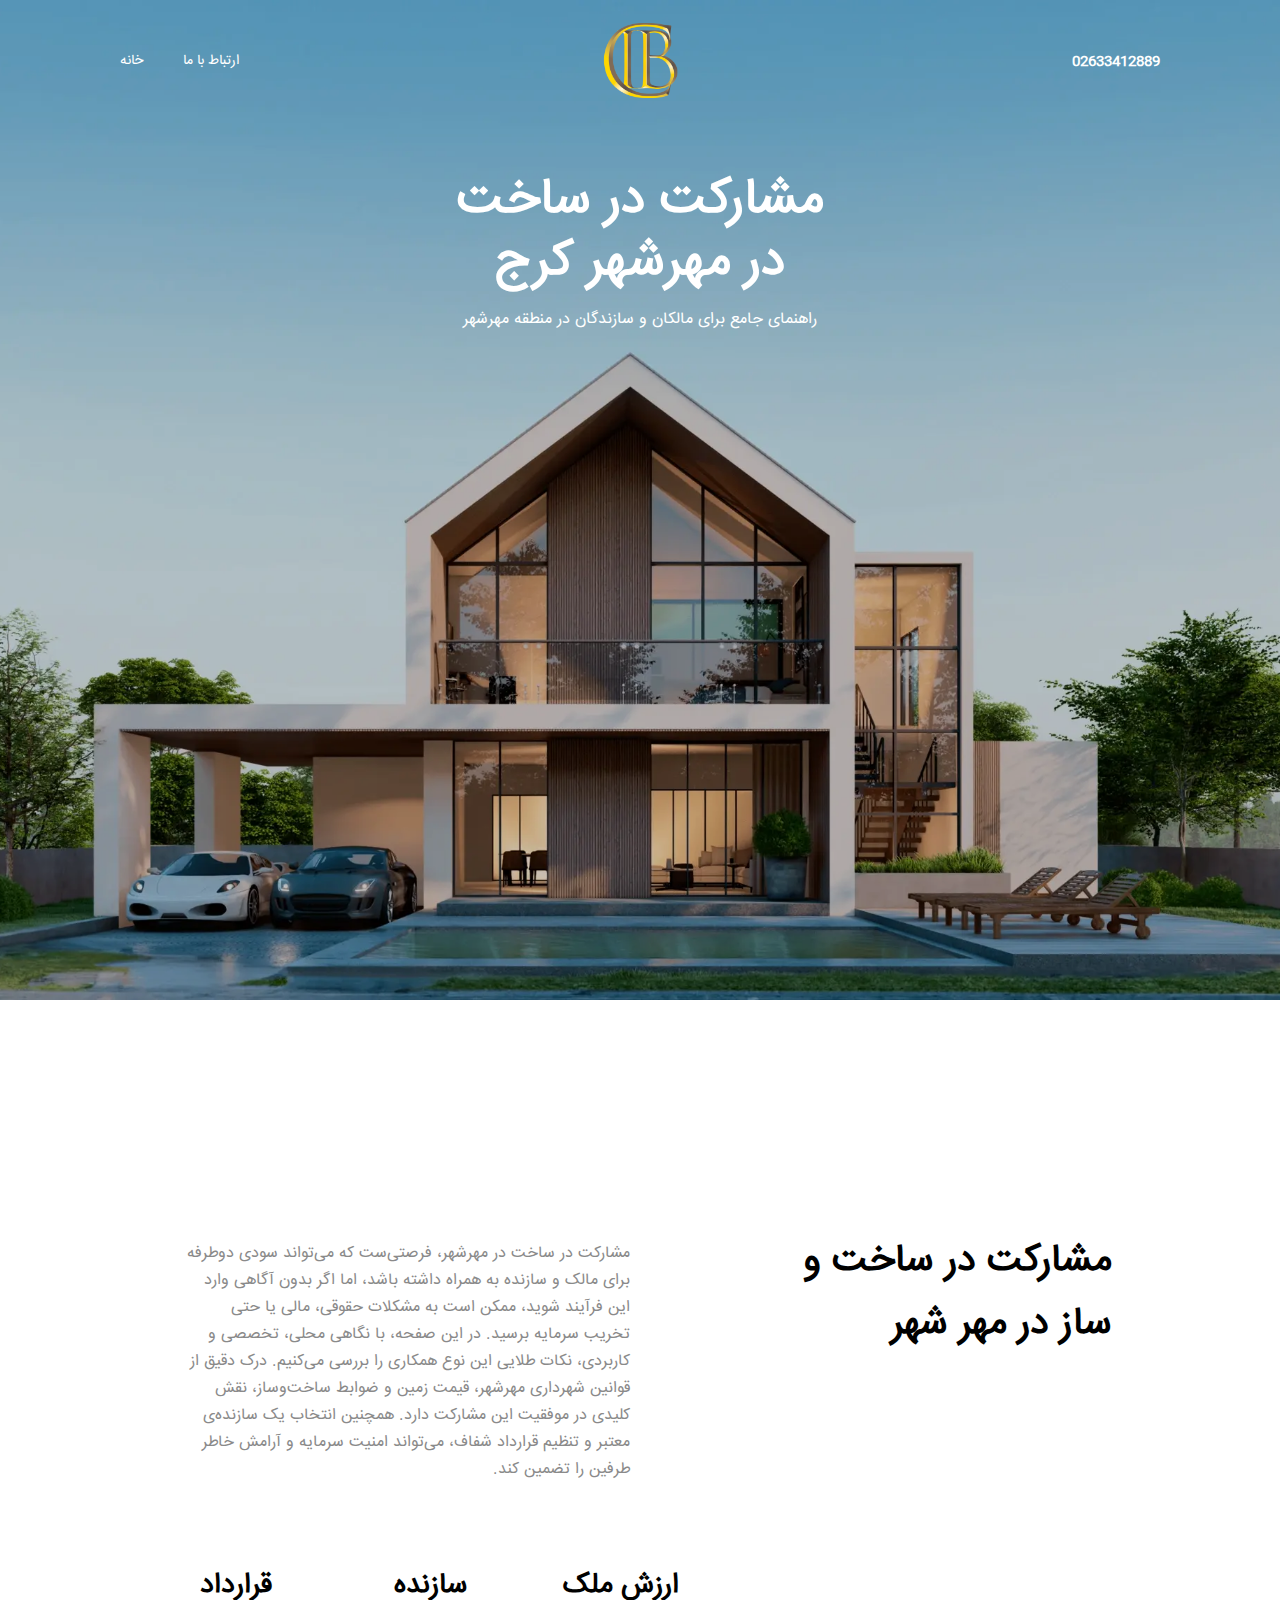
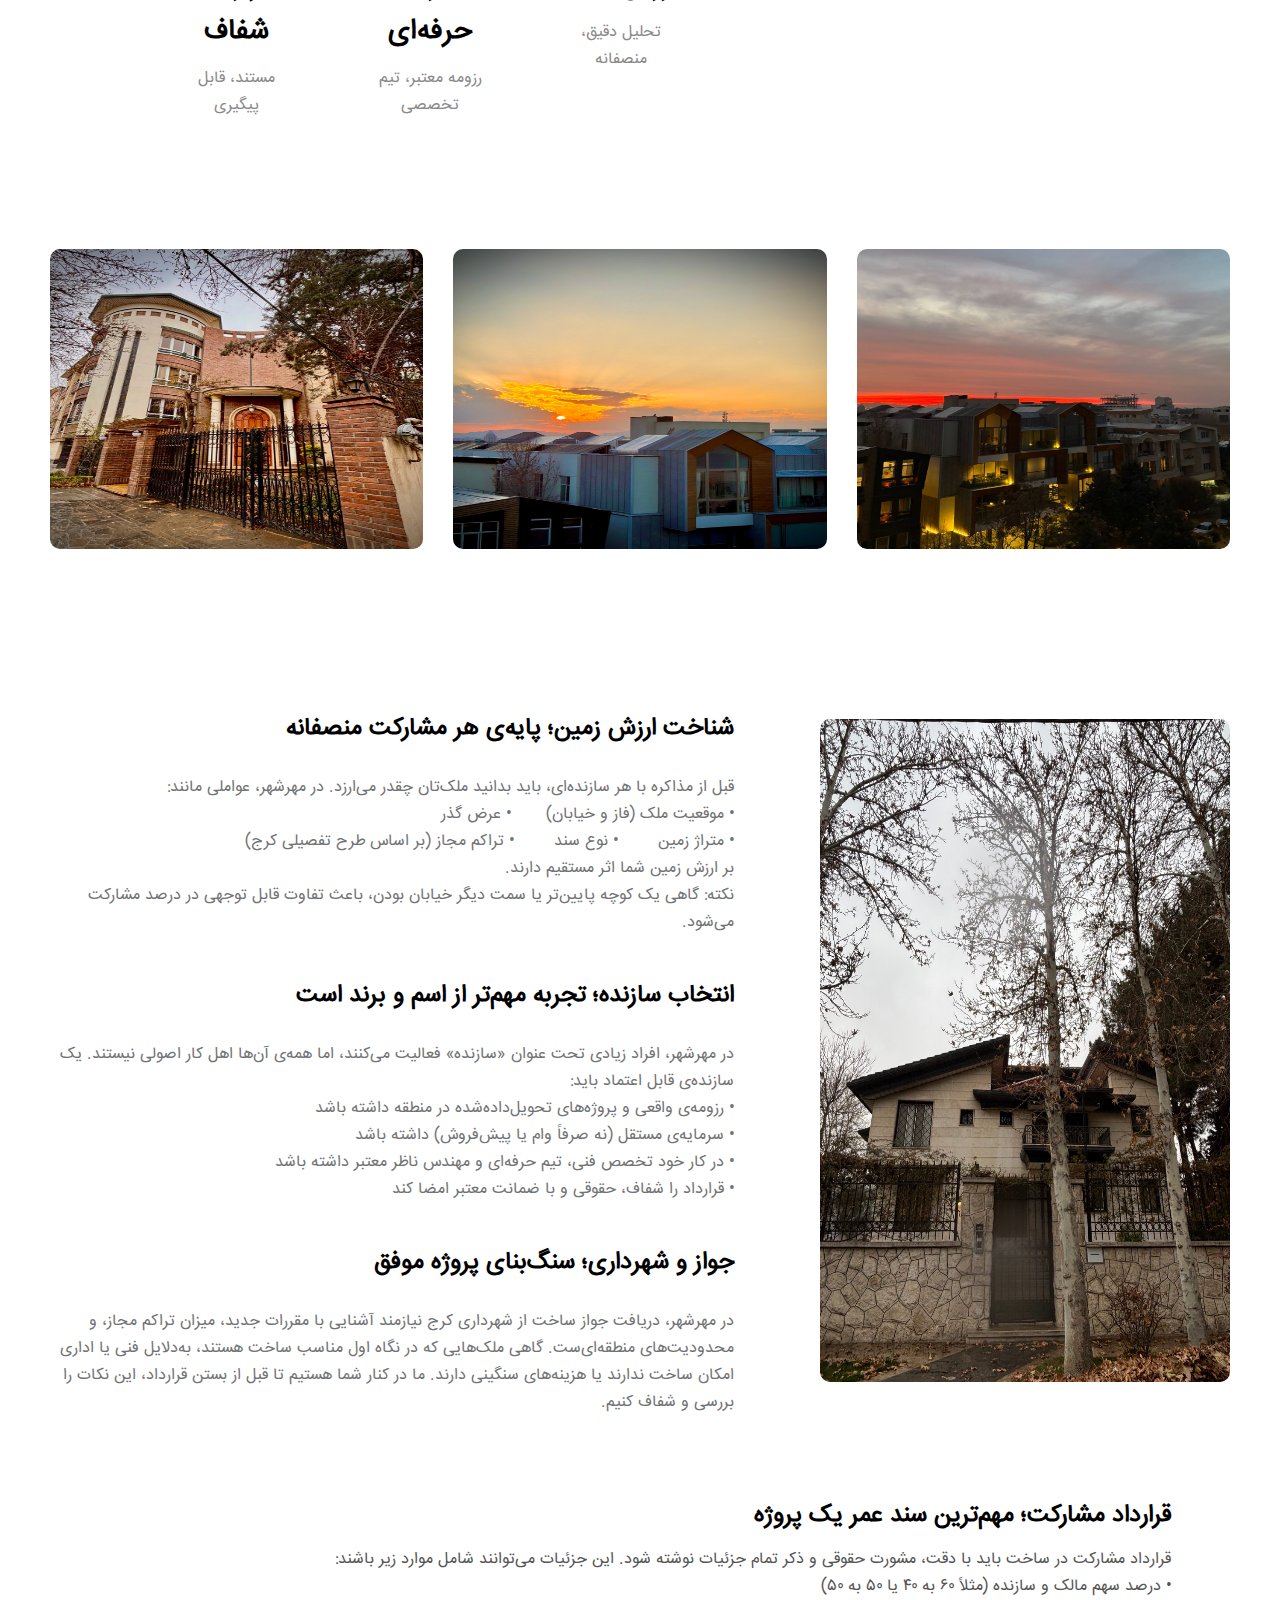
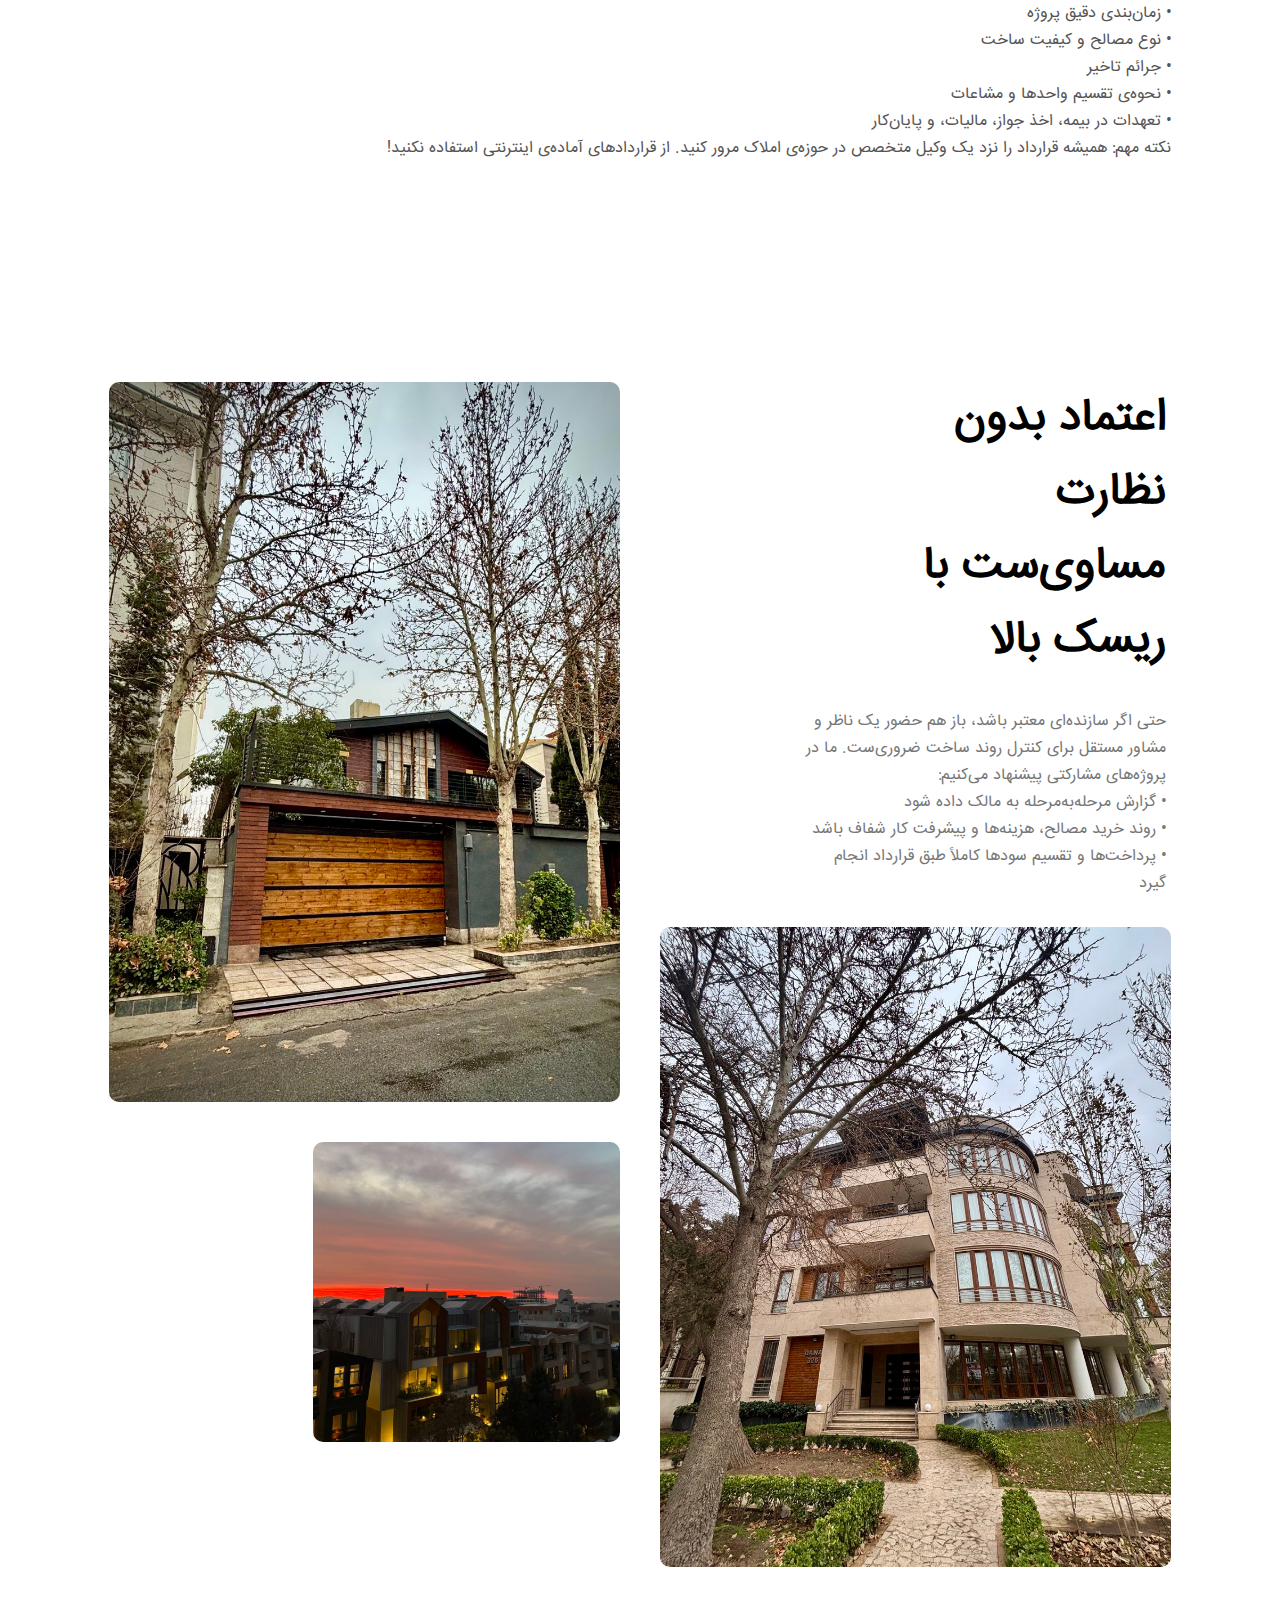
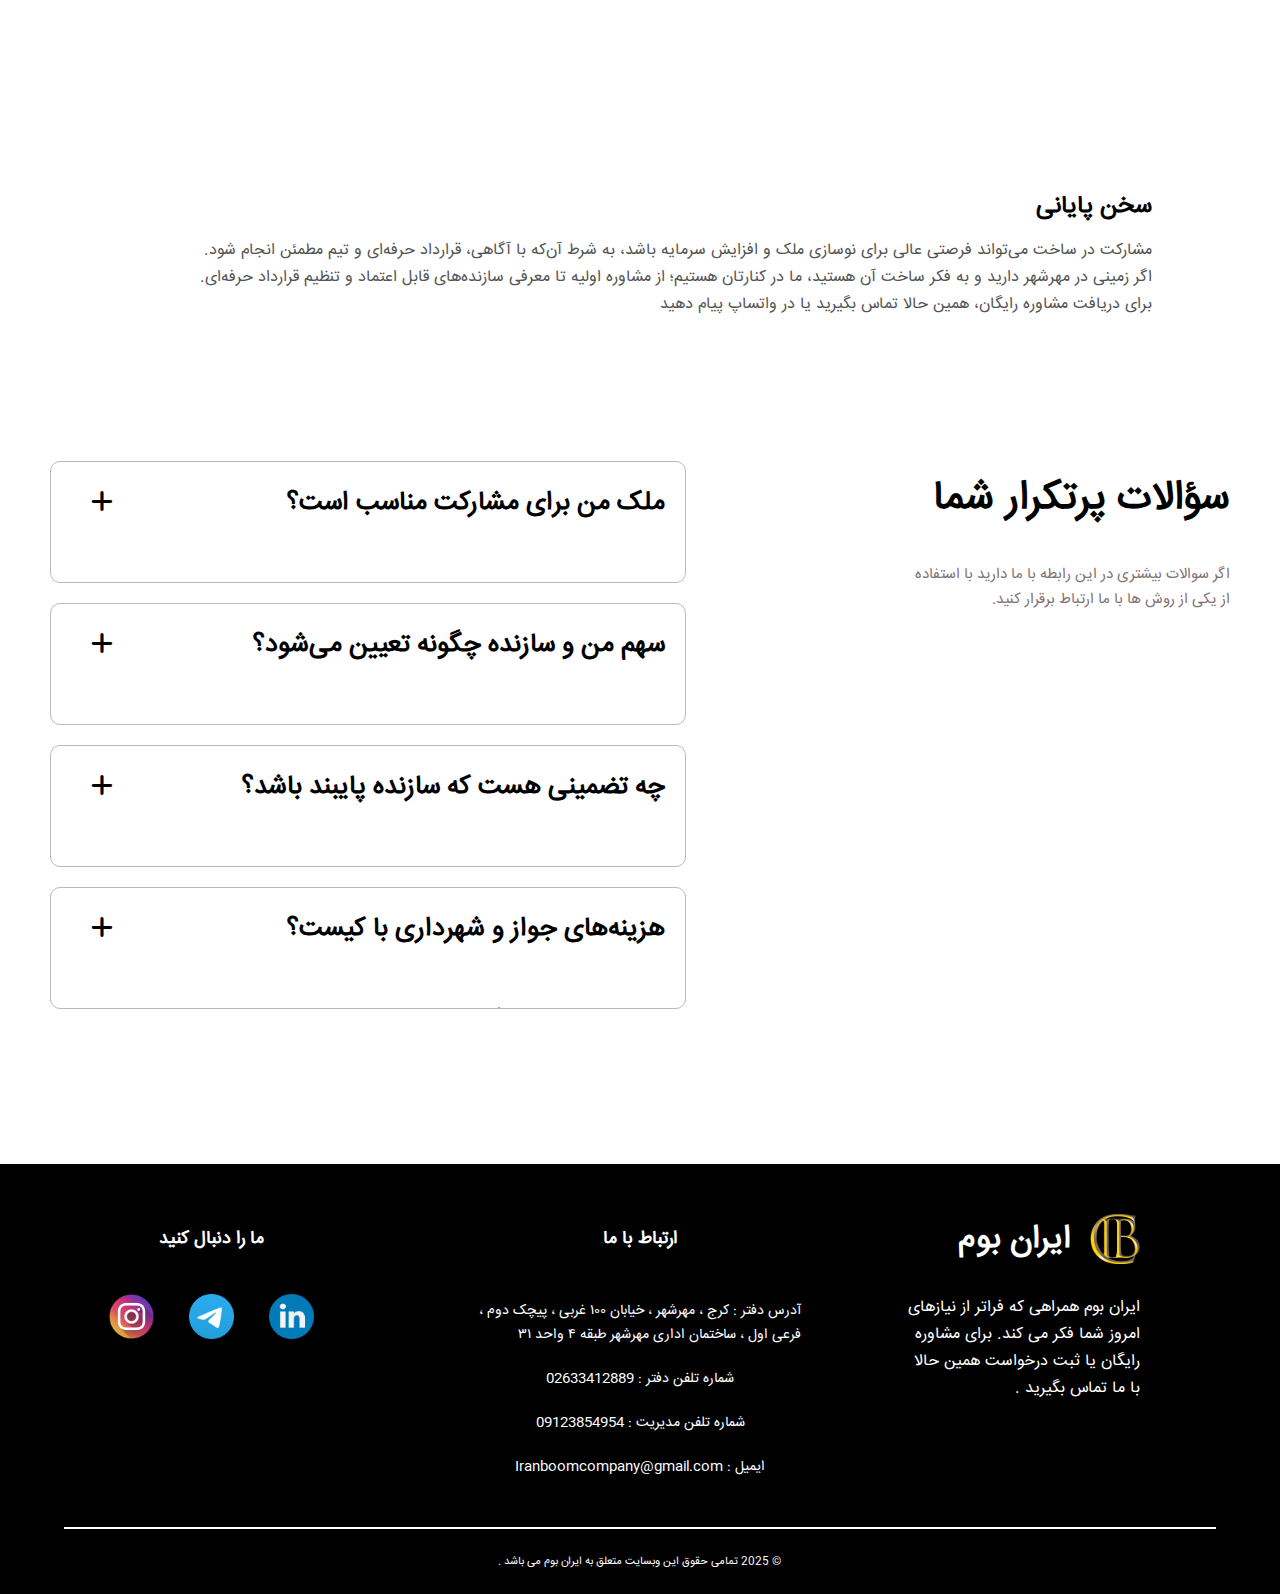
<file: build.html>
<!doctype html>
<html lang="en">

<head>
  <meta charset="UTF-8">
  <meta name="viewport"
    content="width=device-width, user-scalable=no, initial-scale=1.0, maximum-scale=1.0, minimum-scale=1.0">
  <meta http-equiv="X-UA-Compatible" content="ie=edge">
  <link rel="stylesheet" href="./css/detail.css">
  <link rel="stylesheet" href="https://cdnjs.cloudflare.com/ajax/libs/font-awesome/6.5.0/css/all.min.css">
    <link rel="shortcut icon" href="./images/logo.png" type="image/x-icon">
  <title>ایران بوم</title>
</head>

<body>
  <section class="menuabout">
    <div class="bburger-bar">
      <a href="javascript:void(0);" class="burger-bar" onclick="myFunction()"><img
          src="./images/hamburger-menu-icon-png-white-10.jpg" alt=""></a>
    </div>
    <div class="llogo-in-mobile">
      <a href="./index.html" class="logo-in-mobile"><img src="./images/logo.png" alt=""></a>
    </div>
    <nav id="myLinks">
      <div>
        <ul style="padding: 0px;">
          <li><a href="./index.html">خانه</a></li>
          <li><a href="#contact">ارتباط با ما</a></li>
        </ul>
      </div>
      <div>
        <a href="index.html"><img src="./images/logo.png" alt=""></a>
      </div>
      <div>
        <ul style="padding: 0px;">
          <li>
            <p><a href="tel: 02633412889" style="text-decoration: none; color: white;">02633412889</a></p>
          </li>
        </ul>
      </div>
    </nav>
  </section>
  <div class="head">
    <div class="slogan">
      <h1>مشارکت در ساخت </h1>
      <h1>در مهرشهر کرج</h1>
      <p>راهنمای جامع برای مالکان و سازندگان در منطقه مهرشهر</p>
    </div>
  </div>







  <div class="details">
    <div class="part1">
      <div class="row1">
        <p> مشارکت در ساخت و ساز در مهر شهر</p>
        <div>
          <p>مشارکت در ساخت در مهرشهر، فرصتی‌ست که می‌تواند سودی دوطرفه برای مالک و سازنده به همراه داشته باشد، اما اگر
            بدون آگاهی وارد این فرآیند شوید، ممکن است به مشکلات حقوقی، مالی یا حتی تخریب سرمایه برسید. در این صفحه، با
            نگاهی محلی، تخصصی و کاربردی، نکات طلایی این نوع همکاری را بررسی می‌کنیم.
            درک دقیق از قوانین شهرداری مهرشهر، قیمت زمین و ضوابط ساخت‌وساز، نقش کلیدی در موفقیت این مشارکت دارد. همچنین
            انتخاب یک سازنده‌ی معتبر و تنظیم قرارداد شفاف، می‌تواند امنیت سرمایه و آرامش خاطر طرفین را تضمین کند.
          </p>
          <div>
            <div>
              <p>ارزش ملک</p>
              <span>تحلیل دقیق، منصفانه</span>
            </div>
            <div>
              <p>سازنده حرفه‌ای</p>
              <span>رزومه معتبر، تیم تخصصی</span>
            </div>
            <div>
              <p>قرارداد شفاف</p>
              <span>مستند، قابل پیگیری</span>
            </div>
          </div>
        </div>
      </div>

      <div class="dimages">
        <img src="./images/10.jpg" alt="">
        <img src="./images/8.jpg" alt="">
        <img src="./images/4.jpg" alt="">
      </div>
      <div class="row3">
        <div>
          <div><img src="./images/2.jpg" alt=""></div>
          <div>
            <p>شناخت ارزش زمین؛ پایه‌ی هر مشارکت منصفانه</p>
            <span>
              قبل از مذاکره با هر سازنده‌ای، باید بدانید ملک‌تان چقدر می‌ارزد. در مهرشهر، عواملی مانند:<br>
              • موقعیت ملک (فاز و خیابان)&nbsp;&nbsp;&nbsp;&nbsp;&nbsp;&nbsp;
              • عرض گذر<br>
              • متراژ زمین&nbsp;&nbsp;&nbsp;&nbsp;&nbsp;&nbsp;&nbsp;
              • نوع سند&nbsp;&nbsp;&nbsp;&nbsp;&nbsp;&nbsp;&nbsp;
              • تراکم مجاز (بر اساس طرح تفصیلی کرج)<br>
              بر ارزش زمین شما اثر مستقیم دارند.<br>

              نکته: گاهی یک کوچه پایین‌تر یا سمت دیگر خیابان بودن، باعث تفاوت قابل توجهی در درصد مشارکت می‌شود.
            </span>
            <p>انتخاب سازنده؛ تجربه مهم‌تر از اسم و برند است</p>
            <span>در مهرشهر، افراد زیادی تحت عنوان «سازنده» فعالیت می‌کنند، اما همه‌ی آن‌ها اهل کار اصولی نیستند. یک
              سازنده‌ی قابل اعتماد باید:<br>
              • رزومه‌ی واقعی و پروژه‌های تحویل‌داده‌شده در منطقه داشته باشد<br>
              • سرمایه‌ی مستقل (نه صرفاً وام یا پیش‌فروش) داشته باشد<br>
              • در کار خود تخصص فنی، تیم حرفه‌ای و مهندس ناظر معتبر داشته باشد<br>
              • قرارداد را شفاف، حقوقی و با ضمانت معتبر امضا کند</span>
            <p>جواز و شهرداری؛ سنگ‌بنای پروژه موفق</p>
            <span>
              در مهرشهر، دریافت جواز ساخت از شهرداری کرج نیازمند آشنایی با مقررات جدید، میزان تراکم مجاز، و محدودیت‌های
              منطقه‌ای‌ست. گاهی ملک‌هایی که در نگاه اول مناسب ساخت هستند، به‌دلایل فنی یا اداری امکان ساخت ندارند یا
              هزینه‌های سنگینی دارند.
              ما در کنار شما هستیم تا قبل از بستن قرارداد، این نکات را بررسی و شفاف کنیم.
            </span>

          </div>
        </div>
      </div>
      <div style="width: 90%; direction: rtl; margin: auto;">
        <p style="        
                    color: black;
                    font-size: 24px;
                    font-weight: 700;
                    margin-bottom: 10px;">قرارداد مشارکت؛ مهم‌ترین سند عمر یک پروژه</p>

        <p style="
                    color: #555555;
                    font-size: 16px;
                    font-weight: 400;
                    margin-bottom: 30px;
            ">
          قرارداد مشارکت در ساخت باید با دقت، مشورت حقوقی و ذکر تمام جزئیات نوشته شود. این جزئیات می‌توانند شامل موارد
          زیر باشند:<br>
          • درصد سهم مالک و سازنده (مثلاً ۶۰ به ۴۰ یا ۵۰ به ۵۰)<br>
          • زمان‌بندی دقیق پروژه<br>
          • نوع مصالح و کیفیت ساخت<br>
          • جرائم تاخیر<br>
          • نحوه‌ی تقسیم واحدها و مشاعات<br>
          • تعهدات در بیمه، اخذ جواز، مالیات، و پایان‌کار<br>

          نکته مهم: همیشه قرارداد را نزد یک وکیل متخصص در حوزه‌ی املاک مرور کنید. از قراردادهای آماده‌ی اینترنتی استفاده
          نکنید!
        </p>
        </p>
      </div>
      <div class="part2">
        <div class="rightPanel">
          <p>اعتماد بدون نظارت مساوی‌ست با ریسک بالا</p>
          <span>
            حتی اگر سازنده‌ای معتبر باشد، باز هم حضور یک ناظر و مشاور مستقل برای کنترل روند ساخت ضروری‌ست. ما در
            پروژه‌های مشارکتی پیشنهاد می‌کنیم:<br>
            • گزارش مرحله‌به‌مرحله به مالک داده شود<br>
            • روند خرید مصالح، هزینه‌ها و پیشرفت کار شفاف باشد<br>
            • پرداخت‌ها و تقسیم سودها کاملاً طبق قرارداد انجام گیرد

          </span>

          <img src="./images/3.jpg" alt="">
        </div>
        <div class="leftPanel">
          <img src="./images/6.jpg" alt="">
          <img src="./images/10.jpg" alt="">
        </div>
      </div>
    </div>
  </div>


  <div style="width: 80%; direction: rtl; margin: auto;">
    <p style="        
                    color: black;
                    font-size: 24px;
                    font-weight: 700;
                    margin-bottom: 10px;">سخن پایانی</p>

    <p style="
                    color: #555555;
                    font-size: 16px;
                    font-weight: 400;
                    margin-bottom: 30px;">
      مشارکت در ساخت می‌تواند فرصتی عالی برای نوسازی ملک و افزایش سرمایه باشد، به شرط آن‌که با آگاهی، قرارداد حرفه‌ای و
      تیم مطمئن انجام شود.
      <br>
      اگر زمینی در مهرشهر دارید و به فکر ساخت آن هستید، ما در کنارتان هستیم؛ از مشاوره اولیه تا معرفی سازنده‌های قابل
      اعتماد و تنظیم قرارداد حرفه‌ای.
      <br>
      برای دریافت مشاوره رایگان، همین حالا تماس بگیرید یا در واتساپ پیام دهید
    </p>
  </div>
  <br><br><br><br>





  <div class="question">
    <div class="rightPanel">
      <p>سؤالات پرتکرار شما</p>
      <span>اگر سوالات بیشتری در این رابطه با ما دارید با استفاده از یکی از روش ها با ما ارتباط برقرار کنید. <span>
    </div>
    <div class="leftPanel">
      <input type="radio" name="btn" id="btn1">
      <div class="cart">
        <p> ملک من برای مشارکت مناسب است؟</p>
        <span id="span1">باید موقعیت، متراژ، نوع سند و تراکم مجاز بررسی شود. مشاور محلی می‌تواند این را دقیق ارزیابی
          کند.

        </span>
        <label for="btn1"><span class="fa-solid fa-plus"></span></label>
      </div>
      <input type="radio" name="btn" id="btn2">
      <div class="cart">
        <p>سهم من و سازنده چگونه تعیین می‌شود؟
</p>
        <span id="span2">بر اساس ارزش زمین، هزینه ساخت و شرایط بازار، درصد توافقی بین دو طرف مشخص می‌شود.</span>
        <label for="btn2"><span class="fa-solid fa-plus"></span></label>
      </div>
      <input type="radio" name="btn" id="btn3">
      <div class="cart">
        <p>چه تضمینی هست که سازنده پایبند باشد؟</p>
        <span id="span3">با قرارداد محکم، ضمانت‌نامه (چک یا سفته) و نظارت مرحله‌ای می‌توان از تعهدات اطمینان حاصل کرد.</span>
        <label for="btn3"><span class="fa-solid fa-plus"></span></label>
      </div>
      <input type="radio" name="btn" id="btn4">
      <div class="cart">
        <p>هزینه‌های جواز و شهرداری با کیست؟</p>
        <span id="span4">معمولاً با سازنده است، اما حتماً باید در قرارداد به‌صورت شفاف قید شود.</span>
        <label for="btn4"><span class="fa-solid fa-plus"></span></label>
      </div>
    </div>
  </div>

  <!-- footer -->
  <footer id="contact">
    <div>
      <div>
        <div><a href="index.html"><img src="./images/logo.png" alt=""></a>
          <h1>ایران بوم</h1>
        </div>
        <div>
          <p>ایران بوم همراهی که فراتر از نیازهای امروز شما فکر می کند. برای مشاوره رایگان یا ثبت درخواست همین حالا با
            ما تماس بگیرید .​</p>
        </div>
      </div>
      <div>
        <p>ارتباط با ما </p>
        <p></p>
        <p>آدرس دفتر : کرج ، مهرشهر ، خیابان ۱۰۰ غربی ، پیچک دوم ،<br> فرعی اول ، ساختمان اداری مهرشهر طبقه ۴ واحد ۳۱
        </p>
        <p>شماره تلفن دفتر : 02633412889</p>
        <p>شماره تلفن مدیریت : 09123854954</p>
        <p>ایمیل : Iranboomcompany@gmail.com
        </p>
      </div>
      <div>
        <p>ما را دنبال کنید</p>
        <div>
          <a href="#"><img src="./images/instagram.png" alt=""></a>
          <a href="https://web.telegram.org/k/#@m_ali_nateghi"><img src="./images/telegram.png" alt=""></a>
          <a href="#"><img src="./images/linkedin.png" alt=""></a>
        </div>
      </div>
    </div>
    <div></div>
    <div>
      <p> &copy; 2025 تمامی حقوق این وبسایت متعلق به ایران بوم می باشد .</p>
    </div>
  </footer>
<script src="./js/main.js" defer></script>
</body>

</html>
</file>
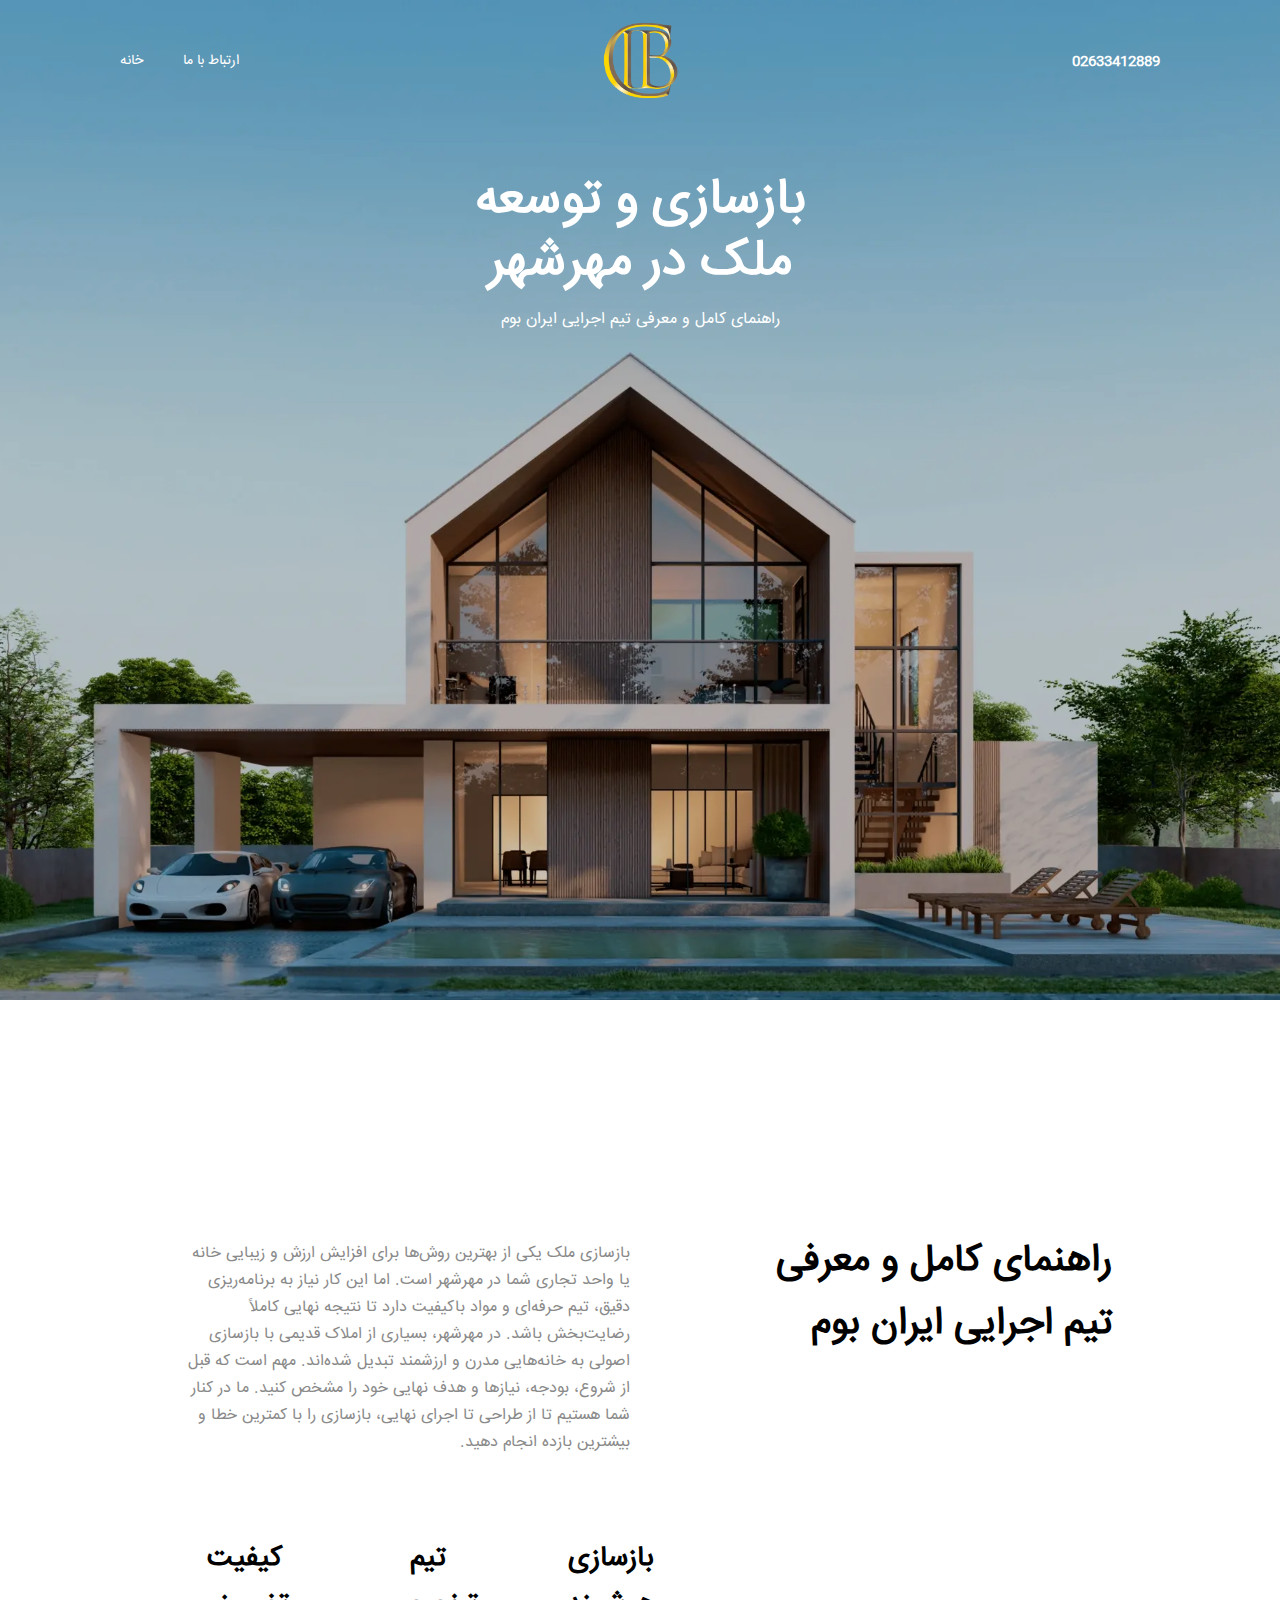
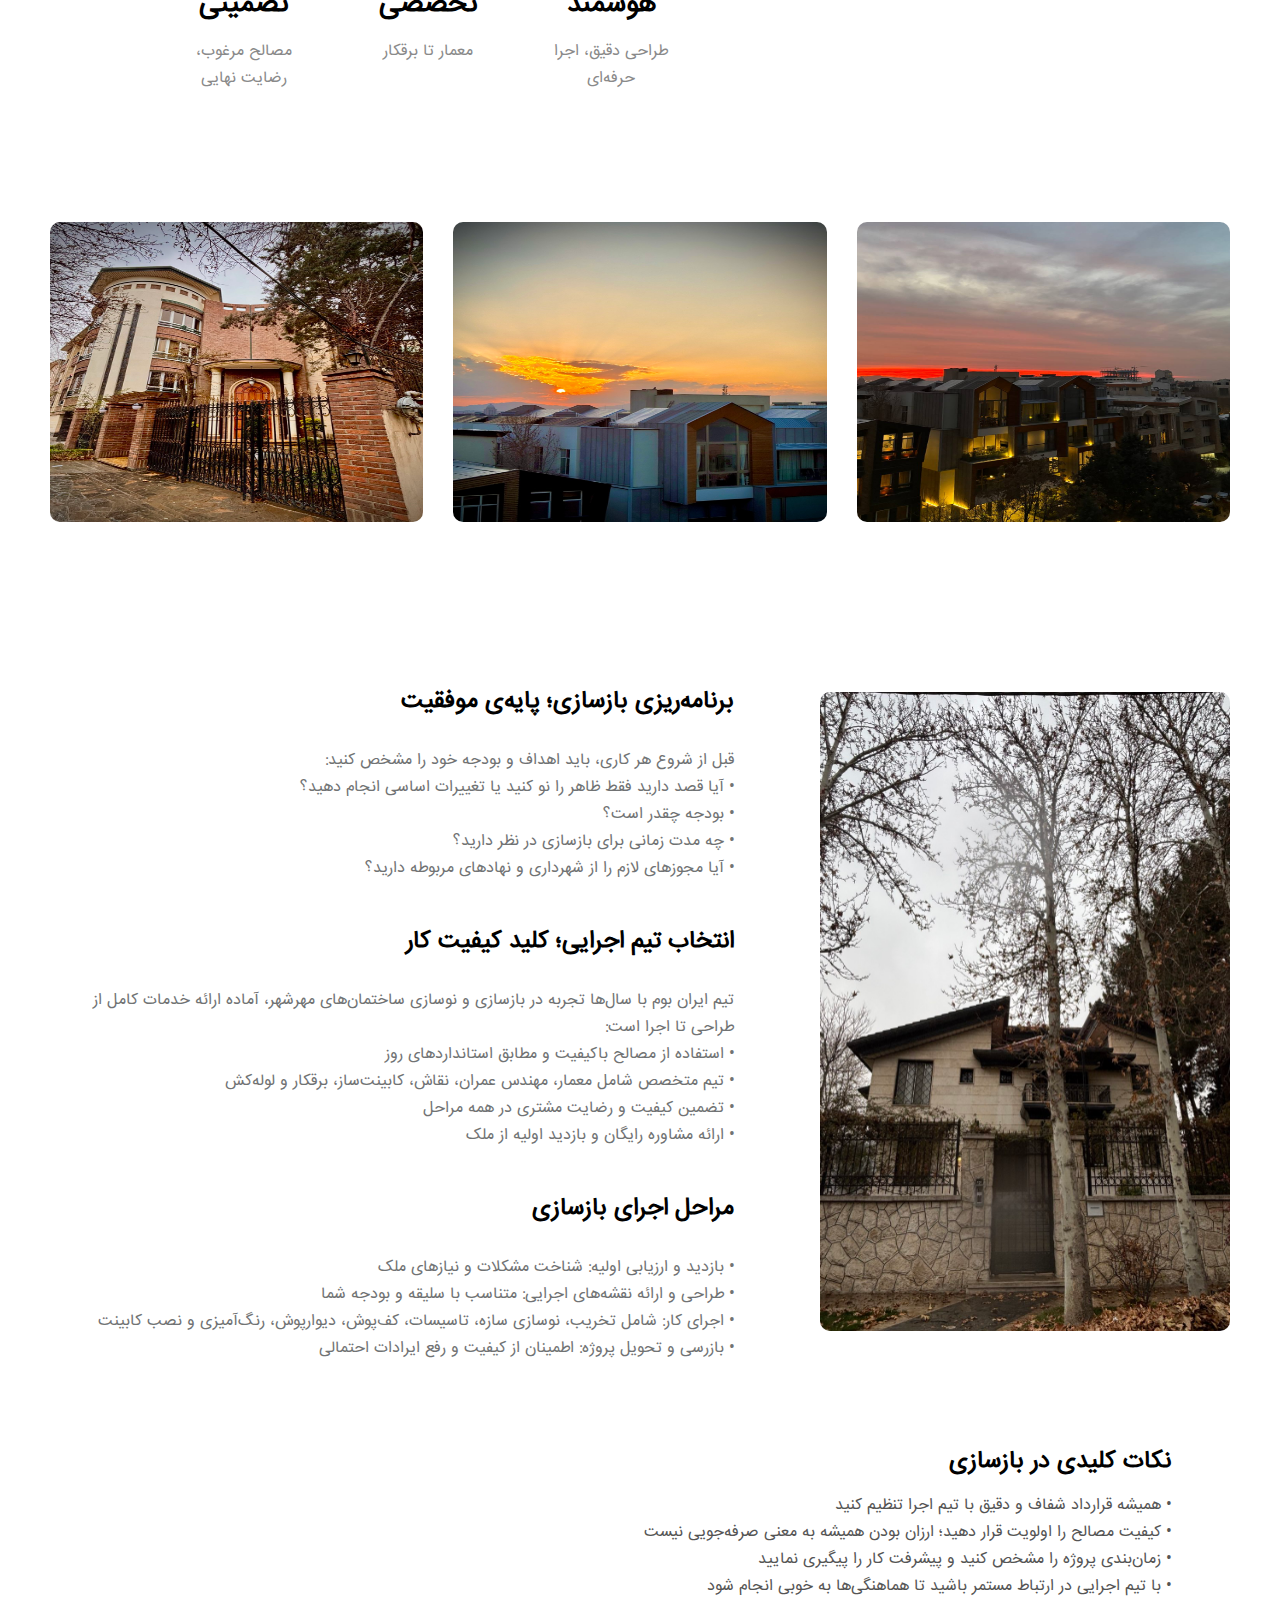
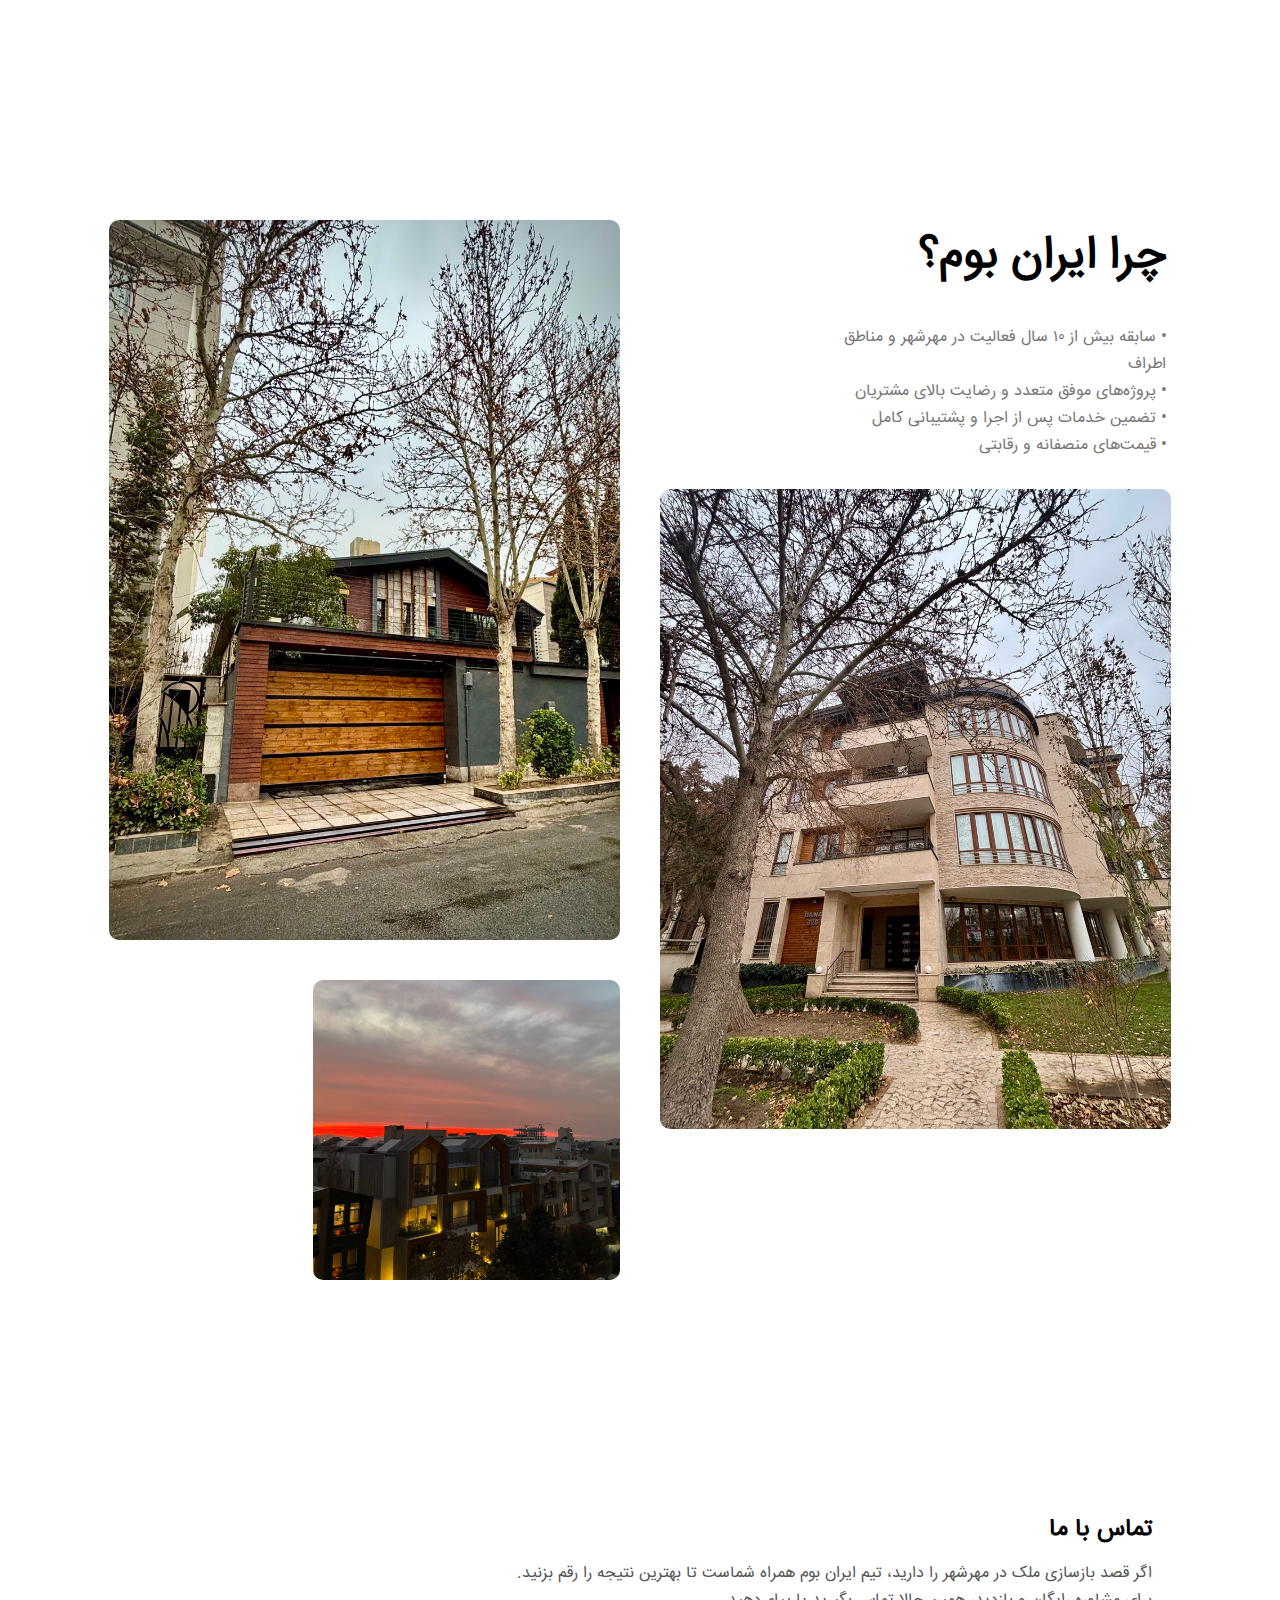
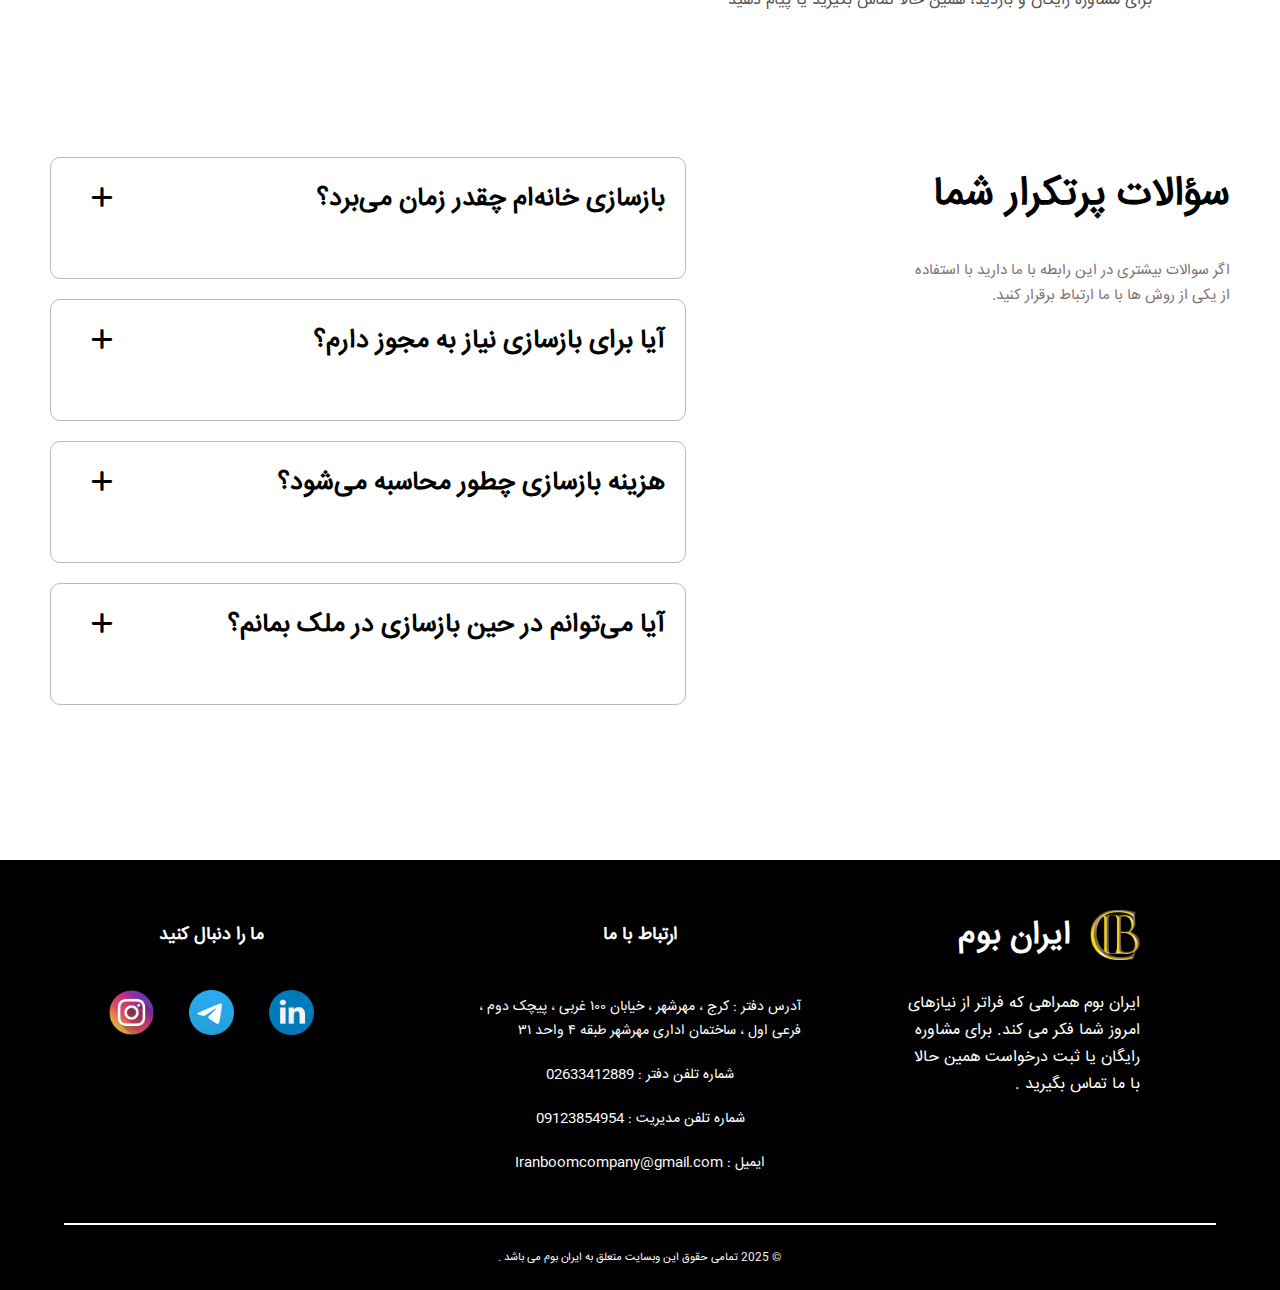
<file: develope.html>
<!doctype html>
<html lang="en">
<head>
  <meta charset="UTF-8">
  <meta name="viewport"
  content="width=device-width, user-scalable=no, initial-scale=1.0, maximum-scale=1.0, minimum-scale=1.0">
  <meta http-equiv="X-UA-Compatible" content="ie=edge">
    <link rel="stylesheet" href="https://cdnjs.cloudflare.com/ajax/libs/font-awesome/6.5.0/css/all.min.css">
  <link rel="stylesheet" href="./css/detail.css">
  <link rel="shortcut icon" href="./images/logo.png" type="image/x-icon">
  <title>ایران بوم</title>
</head>
<body>
  <section class="menuabout">
    <div class="bburger-bar">
      <a href="javascript:void(0);" class="burger-bar" onclick="myFunction()"><img src="./images/hamburger-menu-icon-png-white-10.jpg"alt=""></a>
      </div>
      <div class="llogo-in-mobile">
      <a href="./index.html" class="logo-in-mobile"><img src="./images/logo.png" alt=""></a>
      </div>
    <nav id="myLinks">
      <div>
        <ul style="padding: 0px;">
          <li><a href="./index.html">خانه</a></li>
          <li><a href="#contact">ارتباط با ما</a></li>
        </ul>
      </div>
      <div>
        <a href="index.html"><img src="./images/logo.png" alt=""></a>
      </div>
      <div>
        <ul style="padding: 0px;">
          <li>
            <p><a href="tel: 02633412889" style="text-decoration: none; color: white;">02633412889</a></p>
          </li>
        </ul>
      </div>
    </nav>
  </section>
    <div class="head">
    <div class="slogan">
      <h1>بازسازی و توسعه</h1>
      <h1>ملک در مهرشهر</h1>
      <p>راهنمای کامل و معرفی تیم اجرایی ایران بوم</p>
    </div>
  </div>







  <div class="details">
      <div class="part1">
          <div class="row1">
              <p>راهنمای کامل و معرفی تیم اجرایی ایران بوم</p>
              <div>
                <p>بازسازی ملک یکی از بهترین روش‌ها برای افزایش ارزش و زیبایی خانه یا واحد تجاری شما در مهرشهر است. اما این کار نیاز به برنامه‌ریزی دقیق، تیم حرفه‌ای و مواد باکیفیت دارد تا نتیجه نهایی کاملاً رضایت‌بخش باشد.
                  در مهرشهر، بسیاری از املاک قدیمی با بازسازی اصولی به خانه‌هایی مدرن و ارزشمند تبدیل شده‌اند.
مهم است که قبل از شروع، بودجه، نیازها و هدف نهایی خود را مشخص کنید.
ما در کنار شما هستیم تا از طراحی تا اجرای نهایی، بازسازی را با کمترین خطا و بیشترین بازده انجام دهید.
                </p>
                <div>
                  <div>
                    <p>بازسازی هوشمند</p>
                    <span>طراحی دقیق، اجرا حرفه‌ای</span>
                  </div>
                  <div>
                    <p>تیم تخصصی</p>
                    <span>معمار تا برقکار</span>
                  </div>
                  <div>
                    <p>کیفیت تضمینی</p>
                    <span>مصالح مرغوب، رضایت نهایی</span>
                  </div>
                </div>
              </div>
          </div>
          
          <div class="dimages">
                      <img src="./images/10.jpg" alt="">
                    <img src="./images/8.jpg" alt="">
                    <img src="./images/4.jpg" alt="">
          </div>
          
          <div class="row3">
              <div>
              <div><img src="./images/2.jpg" alt=""></div>
              <div>
                <p>برنامه‌ریزی بازسازی؛ پایه‌ی موفقیت</p>
                <span>قبل از شروع هر کاری، باید اهداف و بودجه خود را مشخص کنید:<br>
 • آیا قصد دارید فقط ظاهر را نو کنید یا تغییرات اساسی انجام دهید؟<br>
 • بودجه چقدر است؟<br>
 • چه مدت زمانی برای بازسازی در نظر دارید؟<br>
 • آیا مجوزهای لازم را از شهرداری و نهادهای مربوطه دارید؟

</span>
                <p> انتخاب تیم اجرایی؛ کلید کیفیت کار</p>
                <span>تیم ایران بوم با سال‌ها تجربه در بازسازی و نوسازی ساختمان‌های مهرشهر، آماده ارائه خدمات کامل از طراحی تا اجرا است:<br>
 • استفاده از مصالح باکیفیت و مطابق استانداردهای روز<br>
 • تیم متخصص شامل معمار، مهندس عمران، نقاش، کابینت‌ساز، برقکار و لوله‌کش<br>
 • تضمین کیفیت و رضایت مشتری در همه مراحل<br>
 • ارائه مشاوره رایگان و بازدید اولیه از ملک</span>
                <p>مراحل اجرای بازسازی</p>
                <span>
                  • بازدید و ارزیابی اولیه: شناخت مشکلات و نیازهای ملک<br>
 • طراحی و ارائه نقشه‌های اجرایی: متناسب با سلیقه و بودجه شما<br>
 • اجرای کار: شامل تخریب، نوسازی سازه، تاسیسات، کف‌پوش، دیوارپوش، رنگ‌آمیزی و نصب کابینت<br>
 • بازرسی و تحویل پروژه: اطمینان از کیفیت و رفع ایرادات احتمالی<br>
</span>

              </div>
              </div>

              
          </div>
                    <div style="width: 90%;">
            <p style="        
                    color: black;
                    font-size: 24px;
                    font-weight: 700;
                    margin-bottom: 10px;">
نکات کلیدی در بازسازی            </p>
            <p style="
                    color: #555555;
                    font-size: 16px;
                    font-weight: 400;
                    margin-bottom: 30px;
            ">
           • همیشه قرارداد شفاف و دقیق با تیم اجرا تنظیم کنید<br>
 • کیفیت مصالح را اولویت قرار دهید؛ ارزان بودن همیشه به معنی صرفه‌جویی نیست<br>
 • زمان‌بندی پروژه را مشخص کنید و پیشرفت کار را پیگیری نمایید<br>
 • با تیم اجرایی در ارتباط مستمر باشید تا هماهنگی‌ها به خوبی انجام شود
          </div>
          <div class="part2">
            <div class="rightPanel">
              <p>چرا ایران بوم؟</p>
              <span>
• سابقه بیش از ۱۰ سال فعالیت در مهرشهر و مناطق اطراف<br>
 • پروژه‌های موفق متعدد و رضایت بالای مشتریان<br>
 • تضمین خدمات پس از اجرا و پشتیبانی کامل<br>
 • قیمت‌های منصفانه و رقابتی

              </span>

              <img src="./images/3.jpg" alt="">
            </div>
            <div class="leftPanel">
              <img src="./images/6.jpg" alt="">
              <img src="./images/10.jpg" alt="">
            </div>
          </div>
      </div>
  </div>



<div style="width: 80%; direction: rtl; margin: auto;">
   <p style="        
                    color: black;
                    font-size: 24px;
                    font-weight: 700;
                    margin-bottom: 10px;">تماس با ما</p>

              <p style="
                    color: #555555;
                    font-size: 16px;
                    font-weight: 400;
                    margin-bottom: 30px;
            ">
            
اگر قصد بازسازی ملک در مهرشهر را دارید، تیم ایران بوم همراه شماست تا بهترین نتیجه را رقم بزنید.  <br> برای مشاوره رایگان و بازدید، همین حالا تماس بگیرید یا پیام دهید
</p>
</div>
<br><br><br><br>





  <div class="question">
    <div class="rightPanel">
      <p>سؤالات پرتکرار  شما</p>
      <span>اگر سوالات بیشتری در این رابطه با ما دارید با استفاده از یکی از روش ها با ما ارتباط برقرار کنید. <span>
    </div>
    <div class="leftPanel">
      <input type="radio" name="btn" id="btn1">
      <div class="cart">
        <p>  بازسازی خانه‌ام چقدر زمان می‌برد؟</p>
        <span id="span1">مدت زمان بازسازی به وسعت کار بستگی دارد، اما معمولاً بین ۲ هفته تا چند ماه متغیر است. زمان دقیق پس از بازدید اولیه اعلام می‌شود.</span>
        <label for="btn1" ><span class="fa-solid fa-plus"></span></label>
      </div>
      <input type="radio" name="btn" id="btn2">
      <div class="cart">
        <p> آیا برای بازسازی نیاز به مجوز دارم؟</p>
        <span id="span2">برای تغییرات اساسی مانند جابه‌جایی دیوار یا تغییر نمای بیرونی، نیاز به مجوز از شهرداری دارید. در تغییرات داخلی جزئی معمولاً نیازی نیست.</span>
        <label for="btn2" ><span class="fa-solid fa-plus"></span></label>
      </div>
      <input type="radio" name="btn" id="btn3">
      <div class="cart">
        <p>هزینه بازسازی چطور محاسبه می‌شود؟</p>
        <span id="span3">هزینه بر اساس متراژ، نوع کار و کیفیت مصالح تعیین می‌شود. تیم ایران بوم پس از بازدید، برآورد دقیق ارائه می‌دهد.</span>
        <label for="btn3" ><span class="fa-solid fa-plus"></span></label>
      </div>
      <input type="radio" name="btn" id="btn4">
      <div class="cart">
        <p>آیا می‌توانم در حین بازسازی در ملک بمانم؟</p>
        <span id="span4">در برخی پروژه‌های جزئی امکان‌پذیر است، ولی برای بازسازی کامل بهتر است ساکنین به‌طور موقت جابه‌جا شوند.</span>
        <label for="btn4" ><span class="fa-solid fa-plus"></span></label>
      </div>
    </div>
  </div>

  <!-- footer -->
  <footer id="contact">
    <div>
      <div>
        <div><a href="index.html"><img src="./images/logo.png" alt=""></a>
          <h1>ایران بوم</h1>
        </div>
        <div>
          <p>ایران بوم همراهی که فراتر از نیازهای امروز شما فکر می کند. برای مشاوره رایگان یا ثبت درخواست همین حالا با
            ما تماس بگیرید .​</p>
        </div>
      </div>
      <div>
        <p>ارتباط با ما </p>
        <p></p>
        <p>آدرس دفتر : کرج ، مهرشهر ، خیابان ۱۰۰ غربی ، پیچک دوم ،<br> فرعی اول ، ساختمان اداری مهرشهر طبقه ۴ واحد ۳۱
        </p>
        <p>شماره تلفن دفتر : 02633412889</p>
        <p>شماره تلفن مدیریت : 09123854954</p>
        <p>ایمیل : Iranboomcompany@gmail.com
        </p>
      </div>
      <div>
        <p>ما را دنبال کنید</p>
        <div>
          <a href="#"><img src="./images/instagram.png" alt=""></a>
          <a href="https://web.telegram.org/k/#@m_ali_nateghi"><img src="./images/telegram.png" alt=""></a>
          <a href="#"><img src="./images/linkedin.png" alt=""></a>
        </div>
      </div>
    </div>
    <div></div>
    <div>
      <p> &copy; 2025 تمامی حقوق این وبسایت متعلق به ایران بوم می باشد .</p>
    </div>
  </footer>

  <script src="./js/main.js"></script>
</body>
</html>
</file>
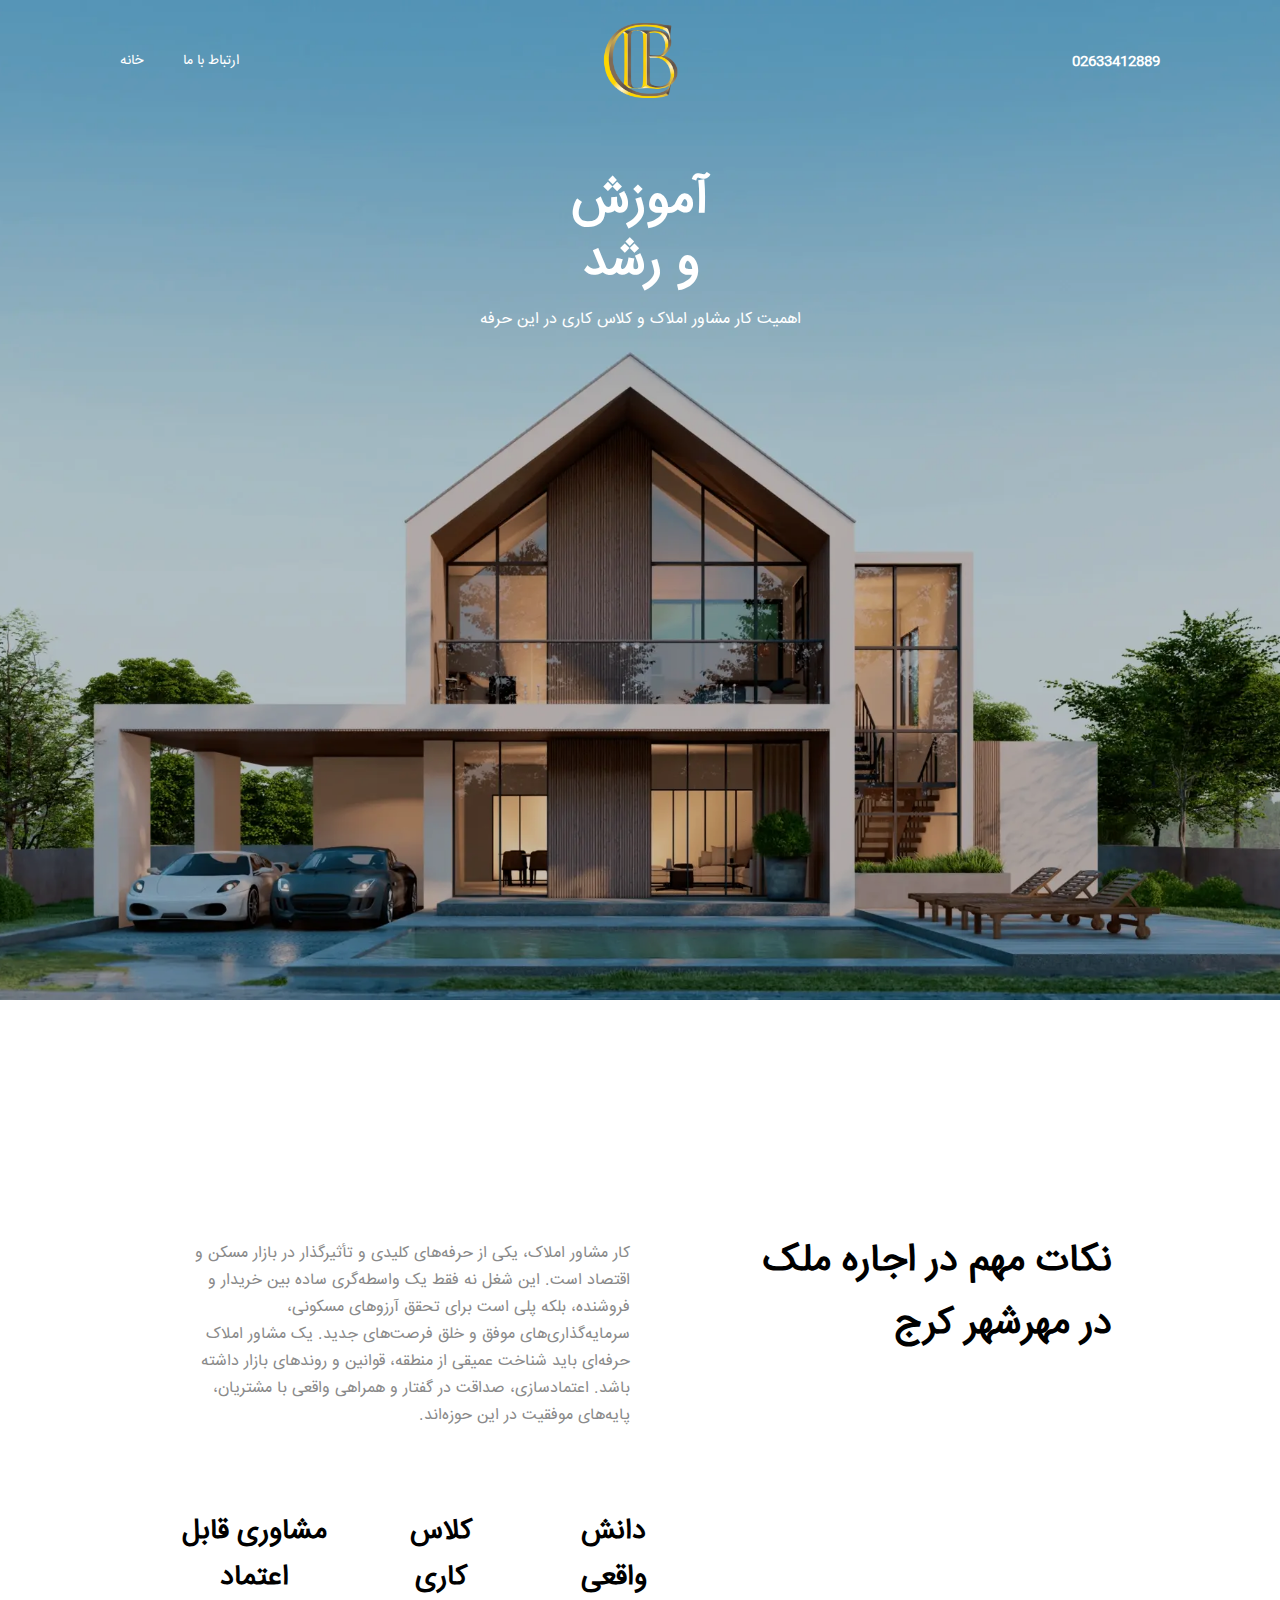
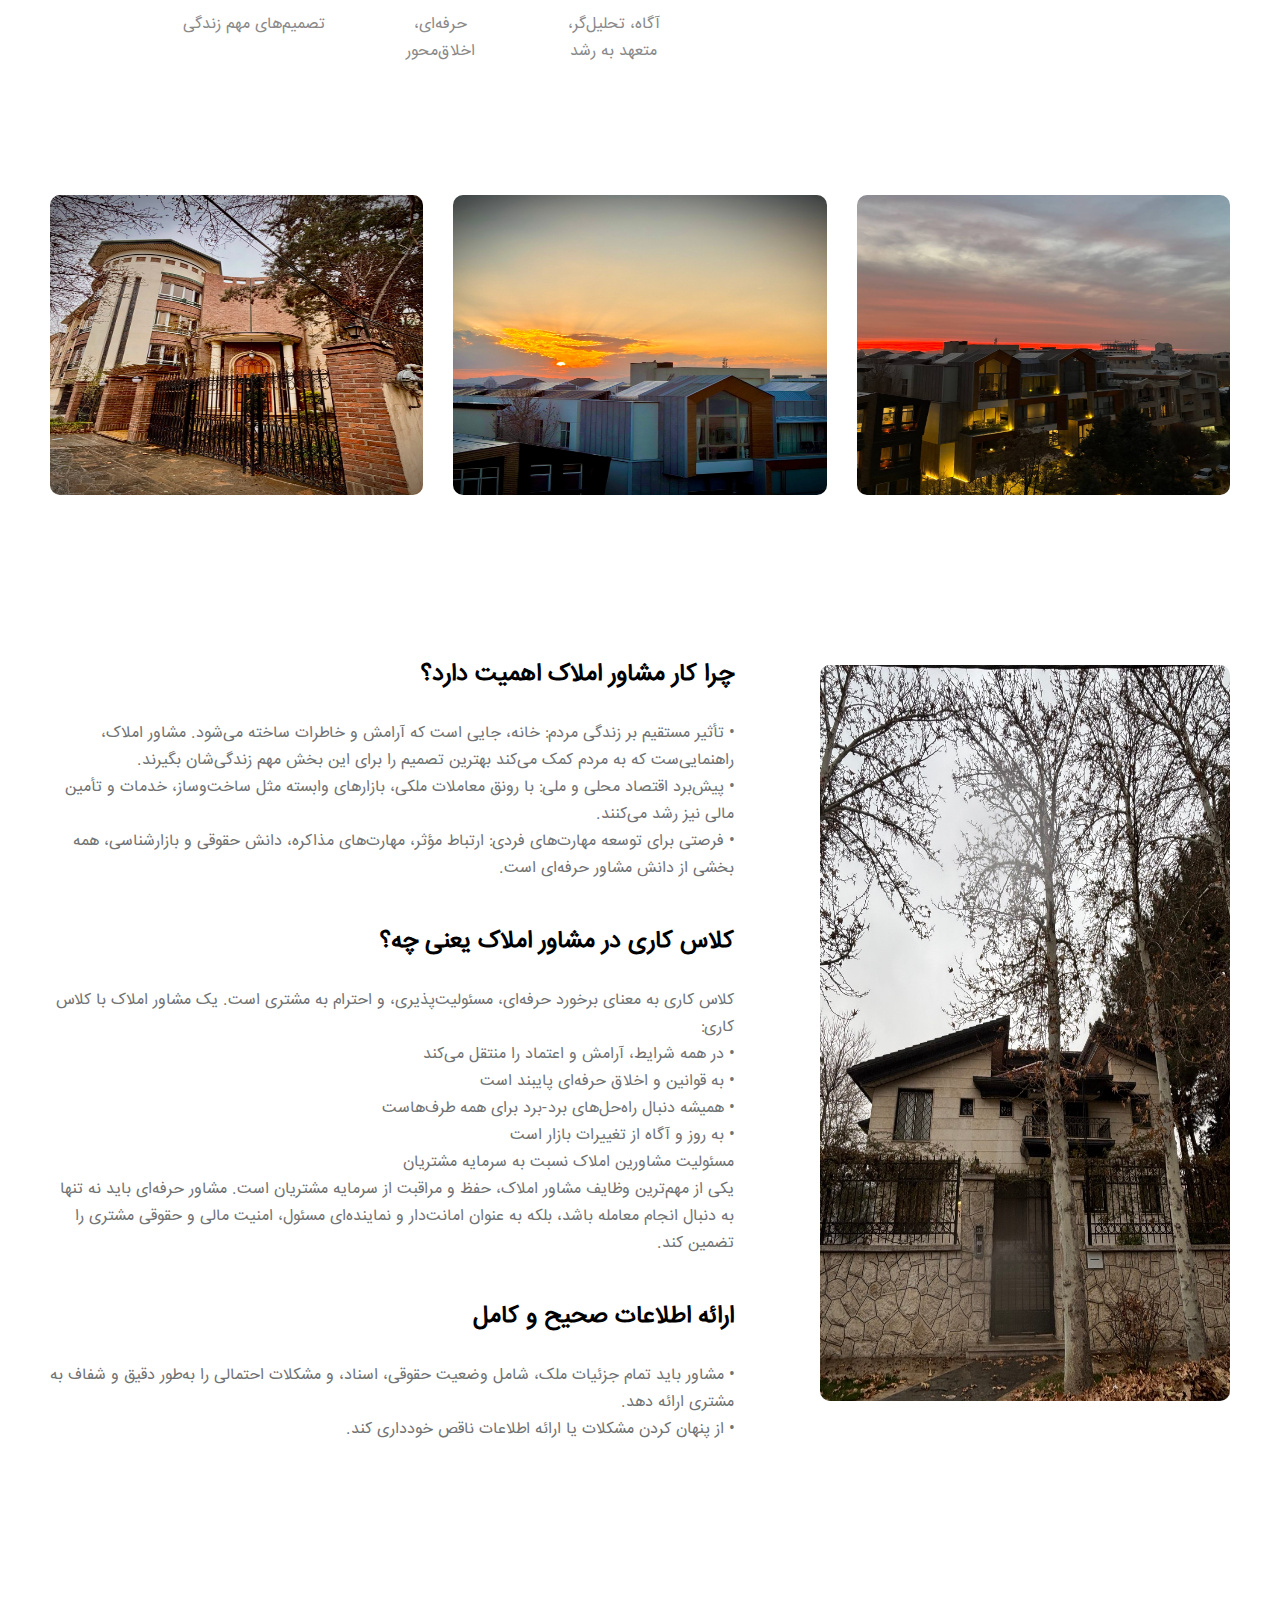
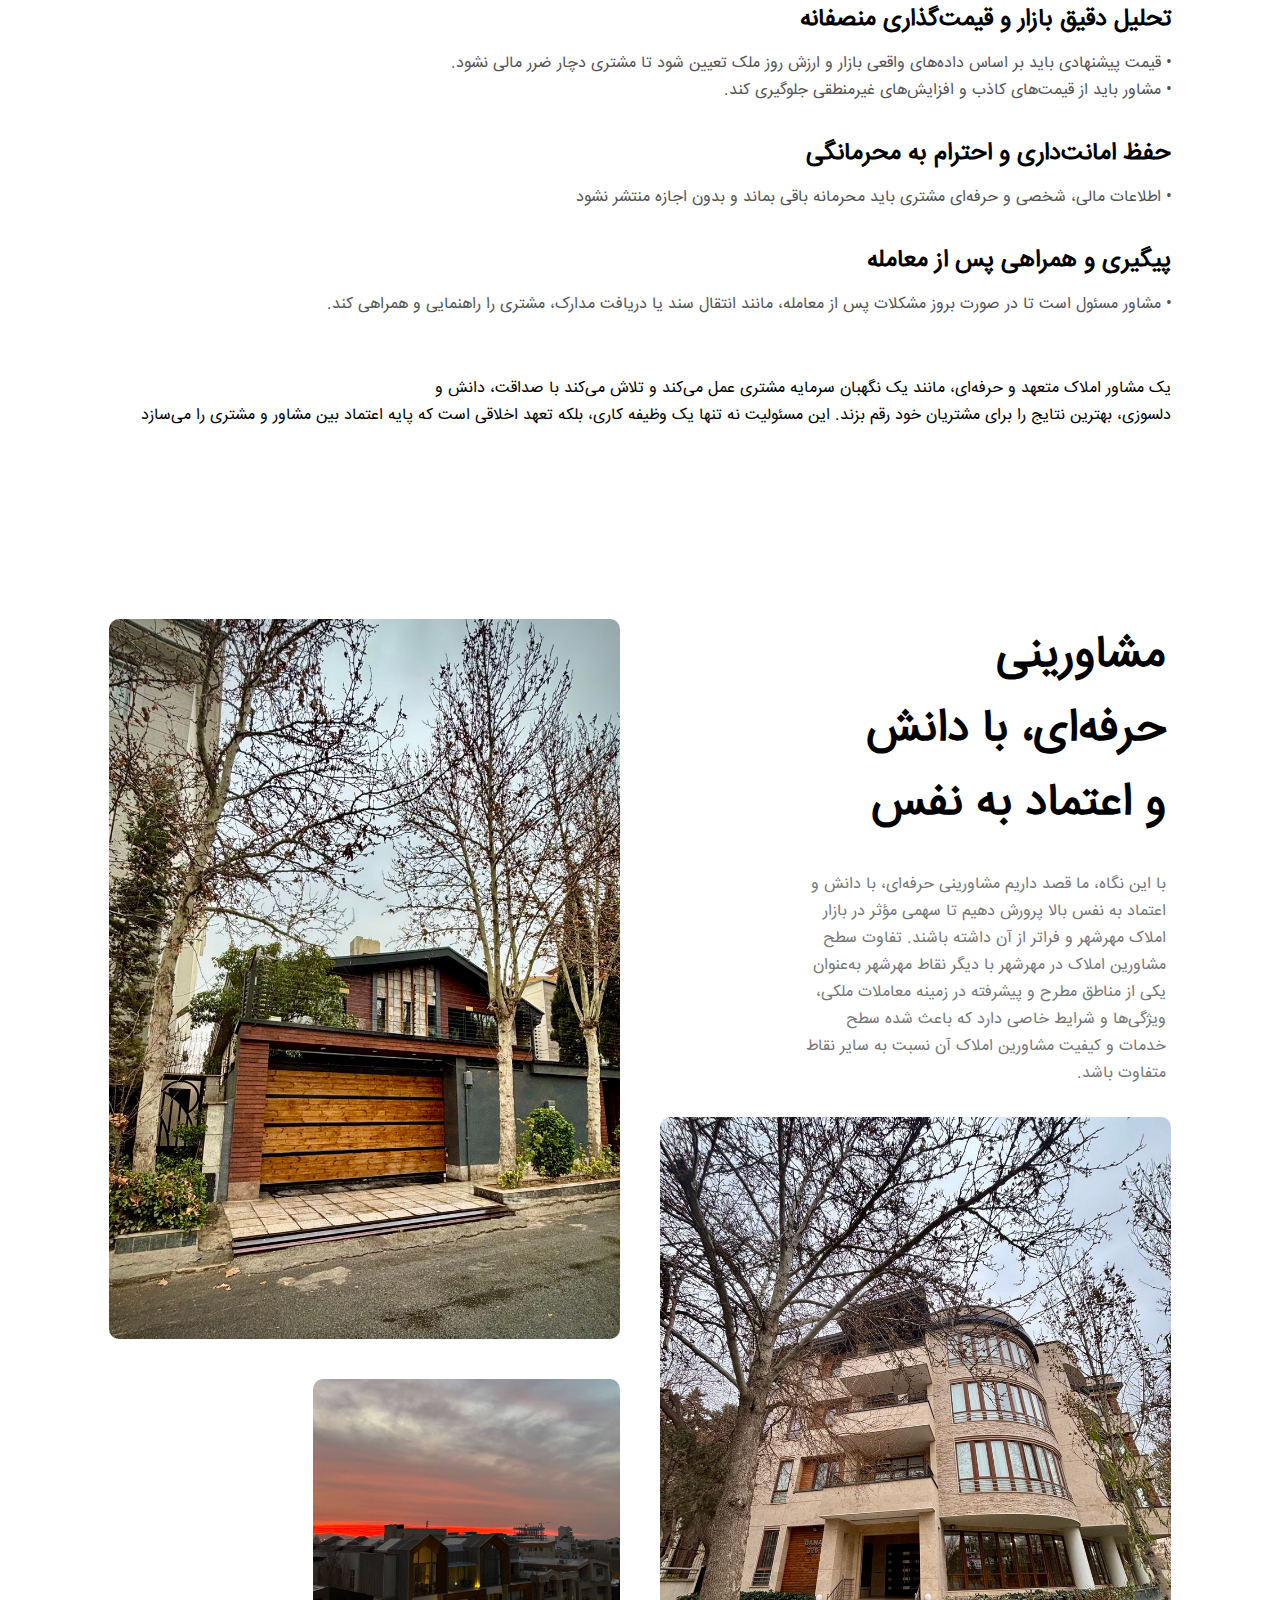
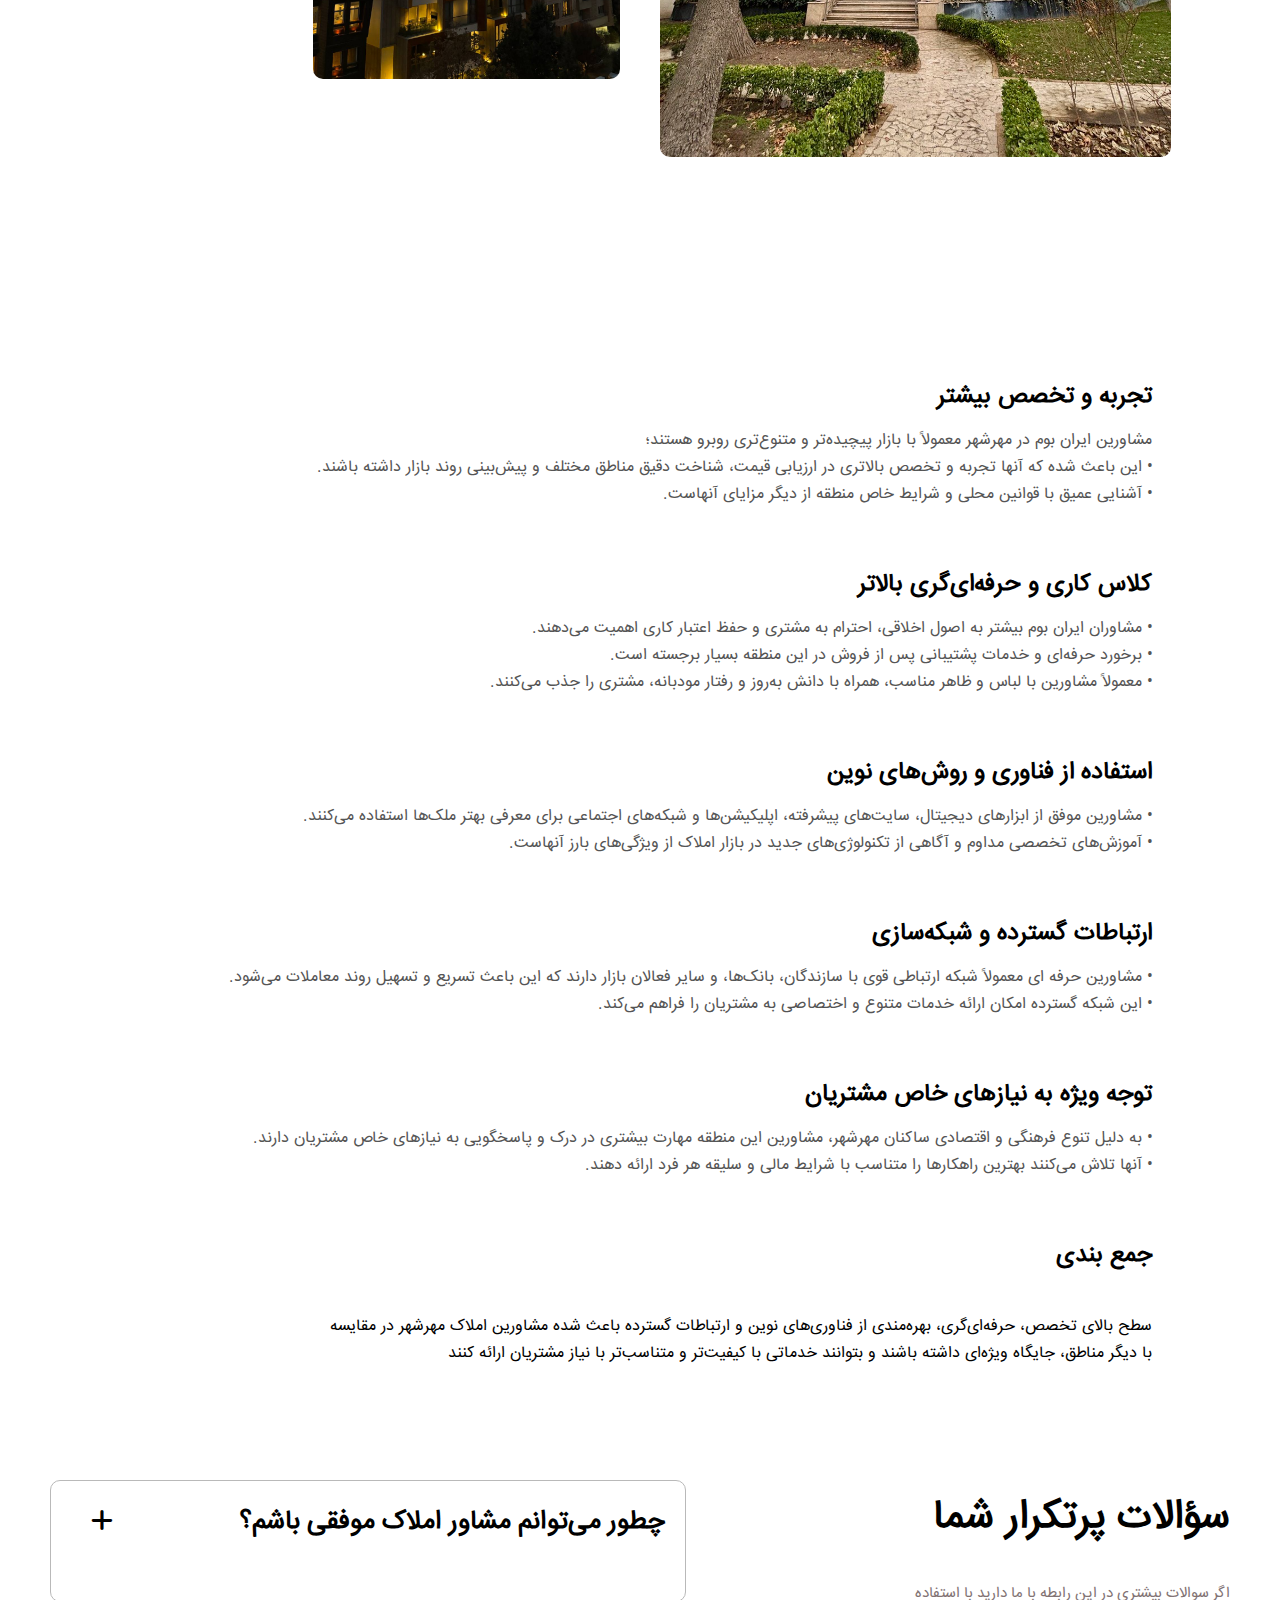
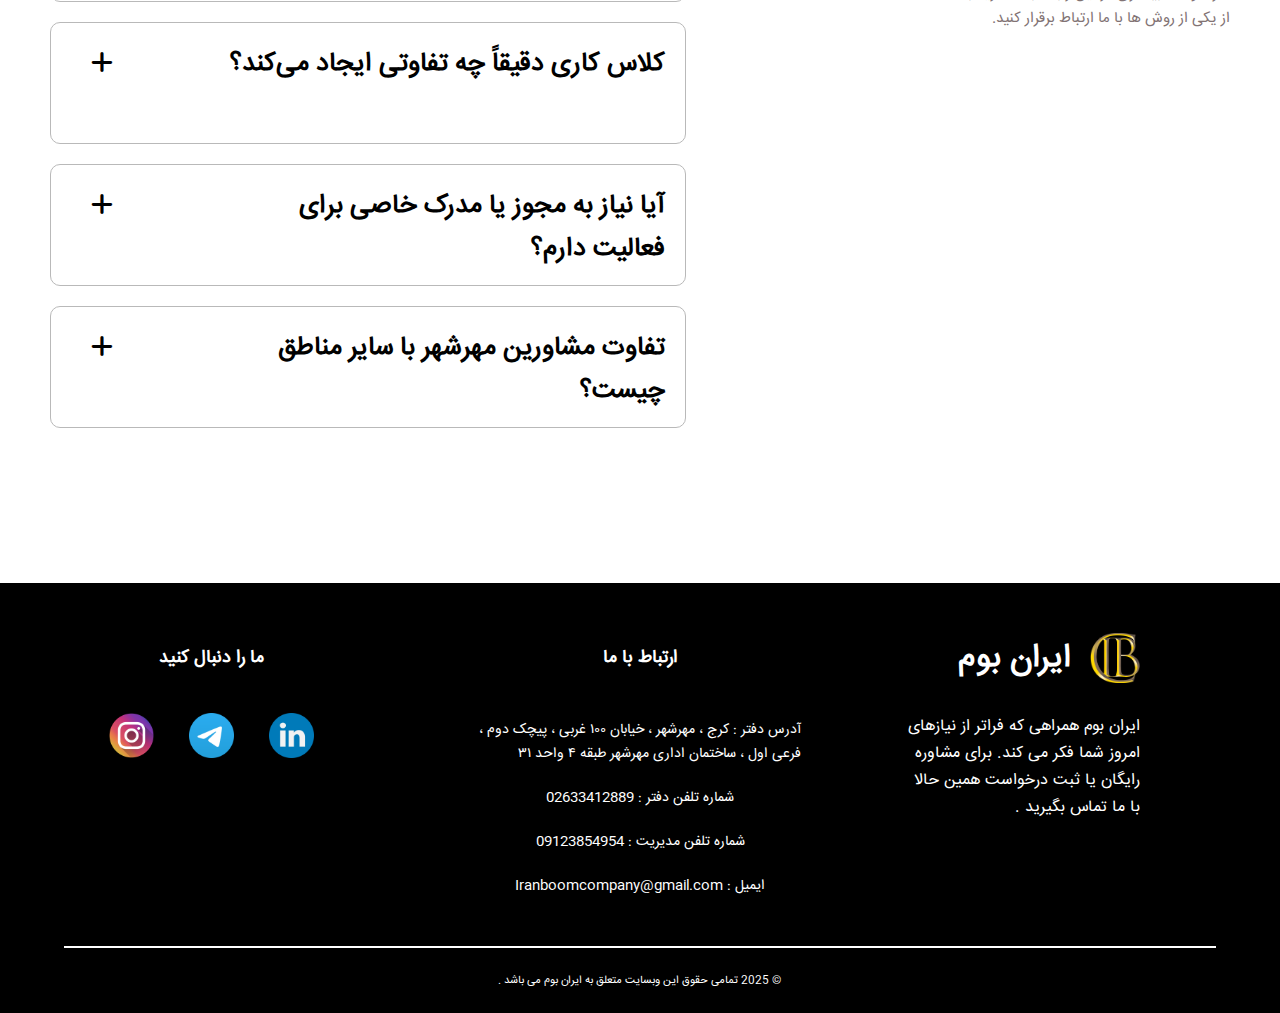
<file: education.html>
<!doctype html>
<html lang="en">

<head>
  <meta charset="UTF-8">
  <meta name="viewport"
    content="width=device-width, user-scalable=no, initial-scale=1.0, maximum-scale=1.0, minimum-scale=1.0">
  <meta http-equiv="X-UA-Compatible" content="ie=edge">
    <link rel="stylesheet" href="https://cdnjs.cloudflare.com/ajax/libs/font-awesome/6.5.0/css/all.min.css">
  <link rel="stylesheet" href="./css/detail.css">
    <link rel="shortcut icon" href="./images/logo.png" type="image/x-icon">

  <title>ایران بوم</title>
</head>

<body>
  <section class="menuabout">
    <div class="bburger-bar">
      <a href="javascript:void(0);" class="burger-bar" onclick="myFunction()"><img
          src="./images/hamburger-menu-icon-png-white-10.jpg" alt=""></a>
    </div>
    <div class="llogo-in-mobile">
      <a href="./index.html" class="logo-in-mobile"><img src="./images/logo.png" alt=""></a>
    </div>
    <nav id="myLinks">
      <div>
        <ul style="padding: 0px;">
          <li><a href="./index.html">خانه</a></li>
          <li><a href="#contact">ارتباط با ما</a></li>
        </ul>
      </div>
      <div>
        <a href="index.html"><img src="./images/logo.png" alt=""></a>
      </div>
      <div>
        <ul style="padding: 0px;">
          <li>
            <p>02633412889</p>
          </li>
        </ul>
      </div>
    </nav>
  </section>
  <div class="head">
    <div class="slogan">
      <h1>آموزش</h1>
      <h1> و رشد</h1>
      <p>اهمیت کار مشاور املاک و کلاس کاری در این حرفه</p>
    </div>
  </div>







  <div class="details">
    <div class="part1">
      <div class="row1">
        <p>نکات مهم در اجاره ملک در مهرشهر کرج</p>
        <div>
          <p>کار مشاور املاک، یکی از حرفه‌های کلیدی و تأثیرگذار در بازار مسکن و اقتصاد است. این شغل نه فقط یک واسطه‌گری
            ساده بین خریدار و فروشنده، بلکه پلی است برای تحقق آرزوهای مسکونی، سرمایه‌گذاری‌های موفق و خلق فرصت‌های جدید.
            یک مشاور املاک حرفه‌ای باید شناخت عمیقی از منطقه، قوانین و روندهای بازار داشته باشد.
            اعتمادسازی، صداقت در گفتار و همراهی واقعی با مشتریان، پایه‌های موفقیت در این حوزه‌اند.
          </p>
          <div>
            <div>
              <p>دانش واقعی</p>
              <span>آگاه، تحلیل‌گر، متعهد به رشد</span>
            </div>
            <div>
              <p>کلاس کاری</p>
              <span>حرفه‌ای، اخلاق‌محور</span>
            </div>
            <div>
              <p>مشاوری قابل اعتماد</p>
              <span>تصمیم‌های مهم زندگی</span>
            </div>
          </div>
        </div>
      </div>
      <div class="dimages">
        <img src="./images/10.jpg" alt="">
        <img src="./images/8.jpg" alt="">
        <img src="./images/4.jpg" alt="">
      </div>
      <div class="row3">
        <div>
          <div><img src="./images/2.jpg" alt=""></div>
          <div>
            <p>چرا کار مشاور املاک اهمیت دارد؟</p>
            <span>
              • تأثیر مستقیم بر زندگی مردم: خانه، جایی است که آرامش و خاطرات ساخته می‌شود. مشاور املاک، راهنمایی‌ست که
              به مردم کمک می‌کند بهترین تصمیم را برای این بخش مهم زندگی‌شان بگیرند.<br>
              • پیش‌برد اقتصاد محلی و ملی: با رونق معاملات ملکی، بازارهای وابسته مثل ساخت‌وساز، خدمات و تأمین مالی نیز
              رشد می‌کنند.<br>
              • فرصتی برای توسعه مهارت‌های فردی: ارتباط مؤثر، مهارت‌های مذاکره، دانش حقوقی و بازارشناسی، همه بخشی از
              دانش مشاور حرفه‌ای است.
            </span>
            <p>کلاس کاری در مشاور املاک یعنی چه؟</p>
            <span>
              کلاس کاری به معنای برخورد حرفه‌ای، مسئولیت‌پذیری، و احترام به مشتری است. یک مشاور املاک با کلاس کاری:<br>
              • در همه شرایط، آرامش و اعتماد را منتقل می‌کند<br>
              • به قوانین و اخلاق حرفه‌ای پایبند است<br>
              • همیشه دنبال راه‌حل‌های برد-برد برای همه طرف‌هاست<br>
              • به روز و آگاه از تغییرات بازار است<br>

              مسئولیت مشاورین املاک نسبت به سرمایه مشتریان<br>

              یکی از مهم‌ترین وظایف مشاور املاک، حفظ و مراقبت از سرمایه مشتریان است. مشاور حرفه‌ای باید نه تنها به دنبال
              انجام معامله باشد، بلکه به عنوان امانت‌دار و نماینده‌ای مسئول، امنیت مالی و حقوقی مشتری را تضمین کند.
            </span>
            <p>ارائه اطلاعات صحیح و کامل</p>
            <span>
              • مشاور باید تمام جزئیات ملک، شامل وضعیت حقوقی، اسناد، و مشکلات احتمالی را به‌طور دقیق و شفاف به مشتری
              ارائه دهد.<br>
              • از پنهان کردن مشکلات یا ارائه اطلاعات ناقص خودداری کند.
            </span>

          </div>
        </div>
      </div>
      <br>
      <div style="width: 90%;">
        <p style="        
                    color: black;
                    font-size: 24px;
                    font-weight: 700;
                    margin-bottom: 10px;">
          تحلیل دقیق بازار و قیمت‌گذاری منصفانه </p>
        <p style="
                    color: #555555;
                    font-size: 16px;
                    font-weight: 400;
                    margin-bottom: 30px;
            ">
          • قیمت پیشنهادی باید بر اساس داده‌های واقعی بازار و ارزش روز ملک تعیین شود تا مشتری دچار ضرر مالی نشود.<br>
          • مشاور باید از قیمت‌های کاذب و افزایش‌های غیرمنطقی جلوگیری کند.
        </p>
        <p style="        
                    color: black;
                    font-size: 24px;
                    font-weight: 700;
                    margin-bottom: 10px;">حفظ امانت‌داری و احترام به محرمانگی</p>
        <p style="
                    color: #555555;
                    font-size: 16px;
                    font-weight: 400;
                    margin-bottom: 30px;
            ">
          • اطلاعات مالی، شخصی و حرفه‌ای مشتری باید محرمانه باقی بماند و بدون اجازه منتشر نشود
        </p>
        <p style="        
                    color: black;
                    font-size: 24px;
                    font-weight: 700;
                    margin-bottom: 10px;"> پیگیری و همراهی پس از معامله
        </p>
        <p style="
                    color: #555555;
                    font-size: 16px;
                    font-weight: 400;
                    margin-bottom: 30px;
            ">
          • مشاور مسئول است تا در صورت بروز مشکلات پس از معامله، مانند انتقال سند یا دریافت مدارک، مشتری را راهنمایی و
          همراهی کند.
        </p>
        <br>
        <p>یک مشاور املاک متعهد و حرفه‌ای، مانند یک نگهبان سرمایه مشتری عمل می‌کند و تلاش می‌کند با صداقت، دانش و<br>
          دلسوزی، بهترین نتایج را برای مشتریان خود رقم بزند. این مسئولیت نه تنها یک وظیفه کاری، بلکه تعهد اخلاقی است که
          پایه اعتماد بین مشاور و مشتری را می‌سازد</p>
      </div>
      <div class="part2">
        <div class="rightPanel">
          <p>مشاورینی حرفه‌ای، با دانش و اعتماد به نفس
          </p>
          <span>
            با این نگاه، ما قصد داریم مشاورینی حرفه‌ای، با دانش و اعتماد به نفس بالا پرورش دهیم تا سهمی مؤثر در بازار
            املاک مهرشهر و فراتر از آن داشته باشند.

            تفاوت سطح مشاورین املاک در مهرشهر با دیگر نقاط

            مهرشهر به‌عنوان یکی از مناطق مطرح و پیشرفته در زمینه معاملات ملکی، ویژگی‌ها و شرایط خاصی دارد که باعث شده
            سطح خدمات و کیفیت مشاورین املاک آن نسبت به سایر نقاط متفاوت باشد.


          </span>

          <img src="./images/3.jpg" alt="">
        </div>
        <div class="leftPanel">
          <img src="./images/6.jpg" alt="">
          <img src="./images/10.jpg" alt="">
        </div>
      </div>
    </div>
  </div>



  <div style="width: 80%; direction: rtl; margin: auto;">
    <p style="        
                    color: black;
                    font-size: 24px;
                    font-weight: 700;
                    margin-bottom: 10px;">تجربه و تخصص بیشتر</p>

    <p style="
                    color: #555555;
                    font-size: 16px;
                    font-weight: 400;
                    margin-bottom: 30px;
            ">مشاورین ایران بوم در مهرشهر معمولاً با بازار پیچیده‌تر و متنوع‌تری روبرو هستند؛<br>
      • این باعث شده که آنها تجربه و تخصص بالاتری در ارزیابی قیمت، شناخت دقیق مناطق مختلف و پیش‌بینی روند بازار داشته
      باشند.<br>
      • آشنایی عمیق با قوانین محلی و شرایط خاص منطقه از دیگر مزایای آنهاست.

    </p>
    <br>
    <p style="        
                    color: black;
                    font-size: 24px;
                    font-weight: 700;
                    margin-bottom: 10px;"> کلاس کاری و حرفه‌ای‌گری بالاتر</p>

    <p style="
                    color: #555555;
                    font-size: 16px;
                    font-weight: 400;
                    margin-bottom: 30px;
            ">• مشاوران ایران بوم بیشتر به اصول اخلاقی، احترام به مشتری و حفظ اعتبار کاری اهمیت می‌دهند.<br>
      • برخورد حرفه‌ای و خدمات پشتیبانی پس از فروش در این منطقه بسیار برجسته است.<br>
      • معمولاً مشاورین با لباس و ظاهر مناسب، همراه با دانش به‌روز و رفتار مودبانه، مشتری را جذب می‌کنند.</p>
    <br>
    <p style="        
                    color: black;
                    font-size: 24px;
                    font-weight: 700;
                    margin-bottom: 10px;">
      استفاده از فناوری و روش‌های نوین</p>
    <p style="
                    color: #555555;
                    font-size: 16px;
                    font-weight: 400;
                    margin-bottom: 30px;
            ">• مشاورین موفق از ابزارهای دیجیتال، سایت‌های پیشرفته، اپلیکیشن‌ها و شبکه‌های اجتماعی برای معرفی بهتر
      ملک‌ها استفاده می‌کنند.<br>
      • آموزش‌های تخصصی مداوم و آگاهی از تکنولوژی‌های جدید در بازار املاک از ویژگی‌های بارز آنهاست.

    </p>
    <br>
    <p style="        
                    color: black;
                    font-size: 24px;
                    font-weight: 700;
                    margin-bottom: 10px;">ارتباطات گسترده و شبکه‌سازی</p>

    <p style="
                    color: #555555;
                    font-size: 16px;
                    font-weight: 400;
                    margin-bottom: 30px;
            ">• مشاورین حرفه ای معمولاً شبکه ارتباطی قوی با سازندگان، بانک‌ها، و سایر فعالان بازار دارند که این باعث
      تسریع و تسهیل روند معاملات می‌شود.<br>
      • این شبکه گسترده امکان ارائه خدمات متنوع و اختصاصی به مشتریان را فراهم می‌کند.

    </p>
    <br>
    <p style="        
                    color: black;
                    font-size: 24px;
                    font-weight: 700;
                    margin-bottom: 10px;">توجه ویژه به نیازهای خاص مشتریان
    </p>

    <p style="
                    color: #555555;
                    font-size: 16px;
                    font-weight: 400;
                    margin-bottom: 30px;
            "> • به دلیل تنوع فرهنگی و اقتصادی ساکنان مهرشهر، مشاورین این منطقه مهارت بیشتری در درک و پاسخگویی به
      نیازهای خاص مشتریان دارند.<br>
      • آنها تلاش می‌کنند بهترین راهکارها را متناسب با شرایط مالی و سلیقه هر فرد ارائه دهند.</p><br>

    <p style="        
                    color: black;
                    font-size: 24px;
                    font-weight: 700;
                    margin-bottom: 10px;">جمع بندی
    </p>
    <br>
    سطح بالای تخصص، حرفه‌ای‌گری، بهره‌مندی از فناوری‌های نوین و ارتباطات گسترده باعث شده مشاورین املاک مهرشهر در
    مقایسه<br>
    با دیگر مناطق، جایگاه ویژه‌ای داشته باشند و بتوانند خدماتی با کیفیت‌تر و متناسب‌تر با نیاز مشتریان ارائه کنند
    </p>
  </div>
  <br><br><br><br>





  <div class="question">
    <div class="rightPanel">
      <p>سؤالات پرتکرار شما</p>
      <span>اگر سوالات بیشتری در این رابطه با ما دارید با استفاده از یکی از روش ها با ما ارتباط برقرار کنید. <span>

    </div>
    <div class="leftPanel">
      <input type="radio" name="btn" id="btn1">
      <div class="cart">
        <p>چطور می‌توانم مشاور املاک موفقی باشم؟
        </p>
        <span id="span1">با آموزش مداوم، رعایت اصول اخلاقی، تسلط به بازار و برقراری ارتباط حرفه‌ای با مشتری می‌توان به
          موفقیت رسید.


        </span>
        <label for="btn1"><span class="fa-solid fa-plus"></span></label>
      </div>
      <input type="radio" name="btn" id="btn2">
      <div class="cart">
        <p>کلاس کاری دقیقاً چه تفاوتی ایجاد می‌کند؟
        </p>
        <span id="span2">کلاس کاری بالا اعتماد مشتری را جلب می‌کند، اعتبار برند شخصی شما را افزایش می‌دهد و احتمال معرفی
          شما به دیگران را بیشتر می‌کند.
        </span>
        <label for="btn2"><span class="fa-solid fa-plus"></span></label>
      </div>
      <input type="radio" name="btn" id="btn3">
      <div class="cart">
        <p>آیا نیاز به مجوز یا مدرک خاصی برای فعالیت دارم؟</p>
        <span id="span3">بله، برای فعالیت رسمی در دفاتر املاک نیاز به دریافت کد رهگیری، جواز کسب و شرکت در دوره‌های
          آموزشی تخصصی است.</span>
        <label for="btn3"><span class="fa-solid fa-plus"></span></label>
      </div>
      <input type="radio" name="btn" id="btn4">
      <div class="cart">
        <p>تفاوت مشاورین مهرشهر با سایر مناطق چیست؟</p>
        <span id="span4">مشاوران مهرشهر تجربه‌ی بالاتر، آگاهی از شرایط خاص منطقه، استفاده از فناوری و برخورد حرفه‌ای‌تری
          نسبت به بسیاری از مناطق دارند.
        </span>
        <label for="btn4"><span class="fa-solid fa-plus"></span></label>
      </div>
    </div>
  </div>

  <!-- footer -->
  <footer id="contact">
    <div>
      <div>
        <div><a href="index.html"><img src="./images/logo.png" alt=""></a>
          <h1>ایران بوم</h1>
        </div>
        <div>
          <p>ایران بوم همراهی که فراتر از نیازهای امروز شما فکر می کند. برای مشاوره رایگان یا ثبت درخواست همین حالا با
            ما تماس بگیرید .​</p>
        </div>
      </div>
      <div>
        <p>ارتباط با ما </p>
        <p></p>
        <p>آدرس دفتر : کرج ، مهرشهر ، خیابان ۱۰۰ غربی ، پیچک دوم ،<br> فرعی اول ، ساختمان اداری مهرشهر طبقه ۴ واحد ۳۱
        </p>
        <p>شماره تلفن دفتر : 02633412889</p>
        <p>شماره تلفن مدیریت : 09123854954</p>
        <p>ایمیل : Iranboomcompany@gmail.com
        </p>
      </div>
      <div>
        <p>ما را دنبال کنید</p>
        <div>
          <a href="#"><img src="./images/instagram.png" alt=""></a>
          <a href="https://web.telegram.org/k/#@m_ali_nateghi"><img src="./images/telegram.png" alt=""></a>
          <a href="#"><img src="./images/linkedin.png" alt=""></a>
        </div>
      </div>
    </div>
    <div></div>
    <div>
      <p> &copy; 2025 تمامی حقوق این وبسایت متعلق به ایران بوم می باشد .</p>
    </div>
  </footer>

  <script src="./js/main.js"></script>
</body>

</html>
</file>
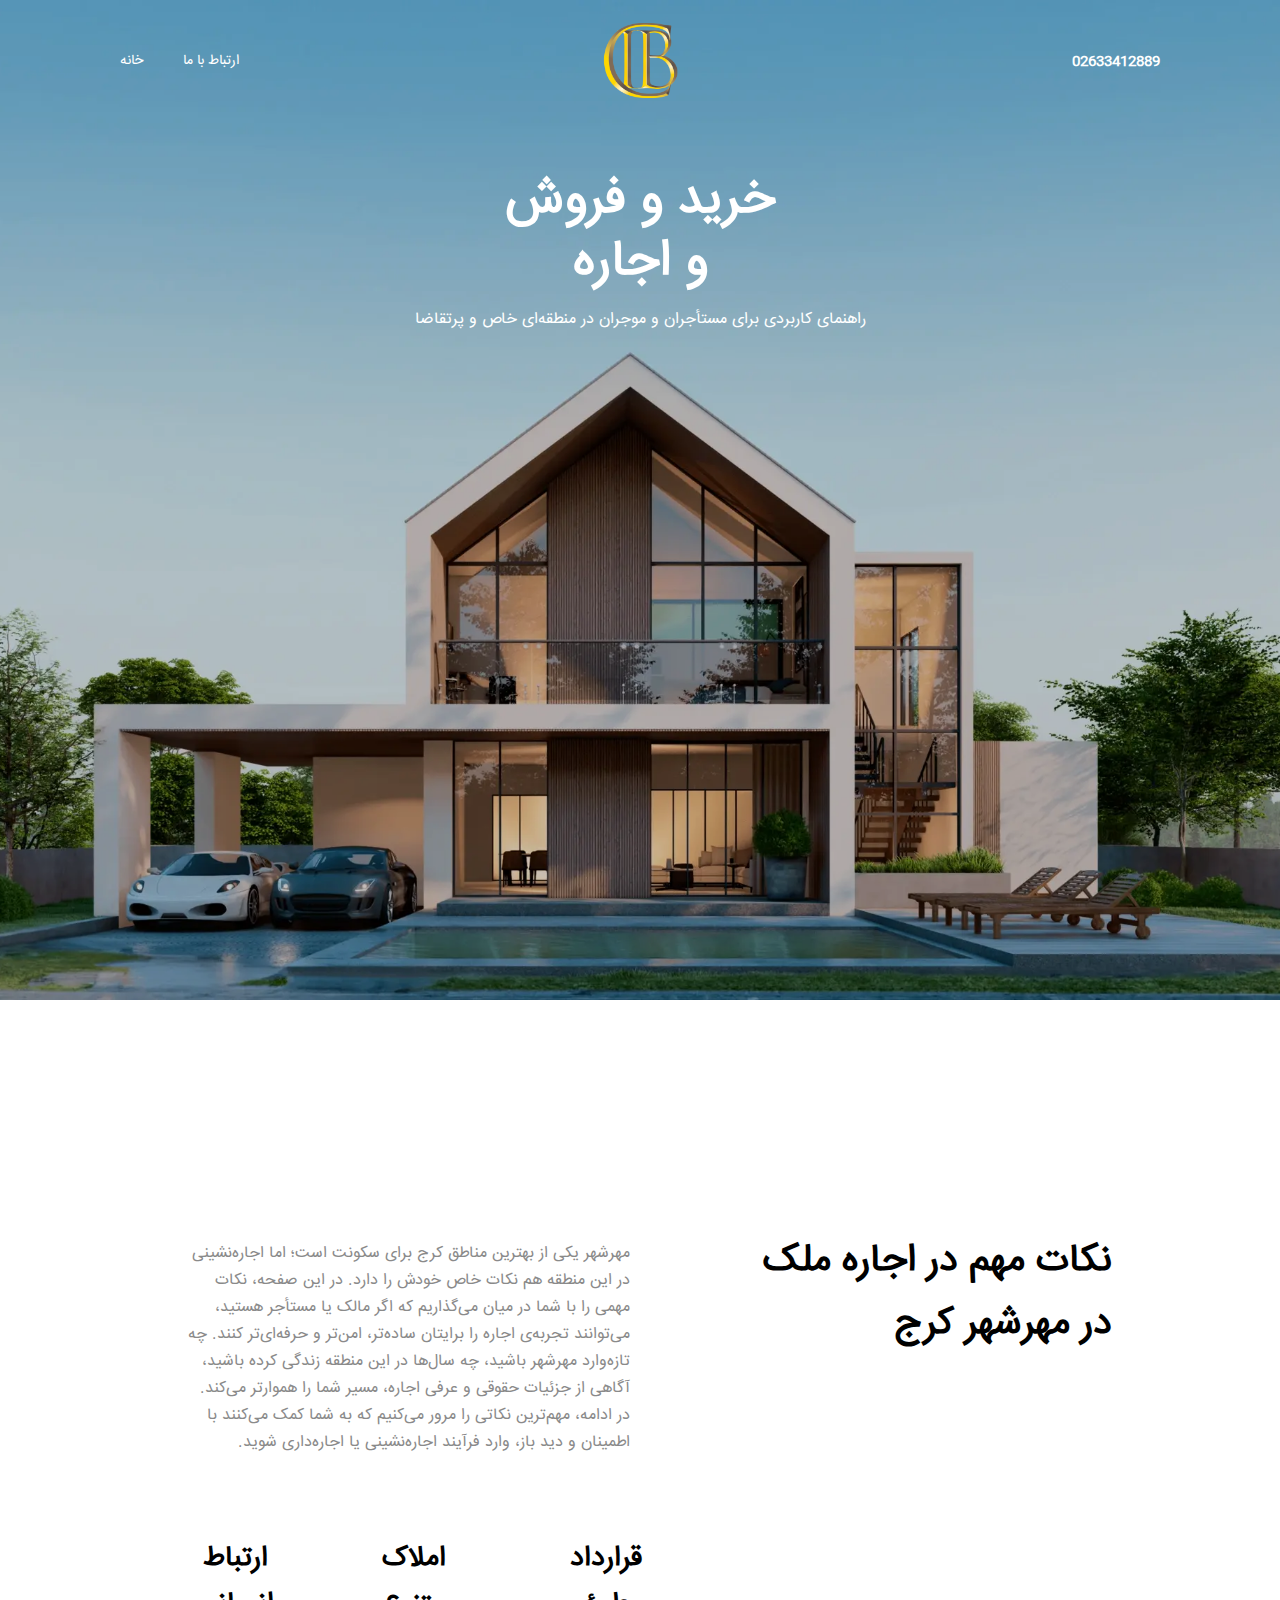
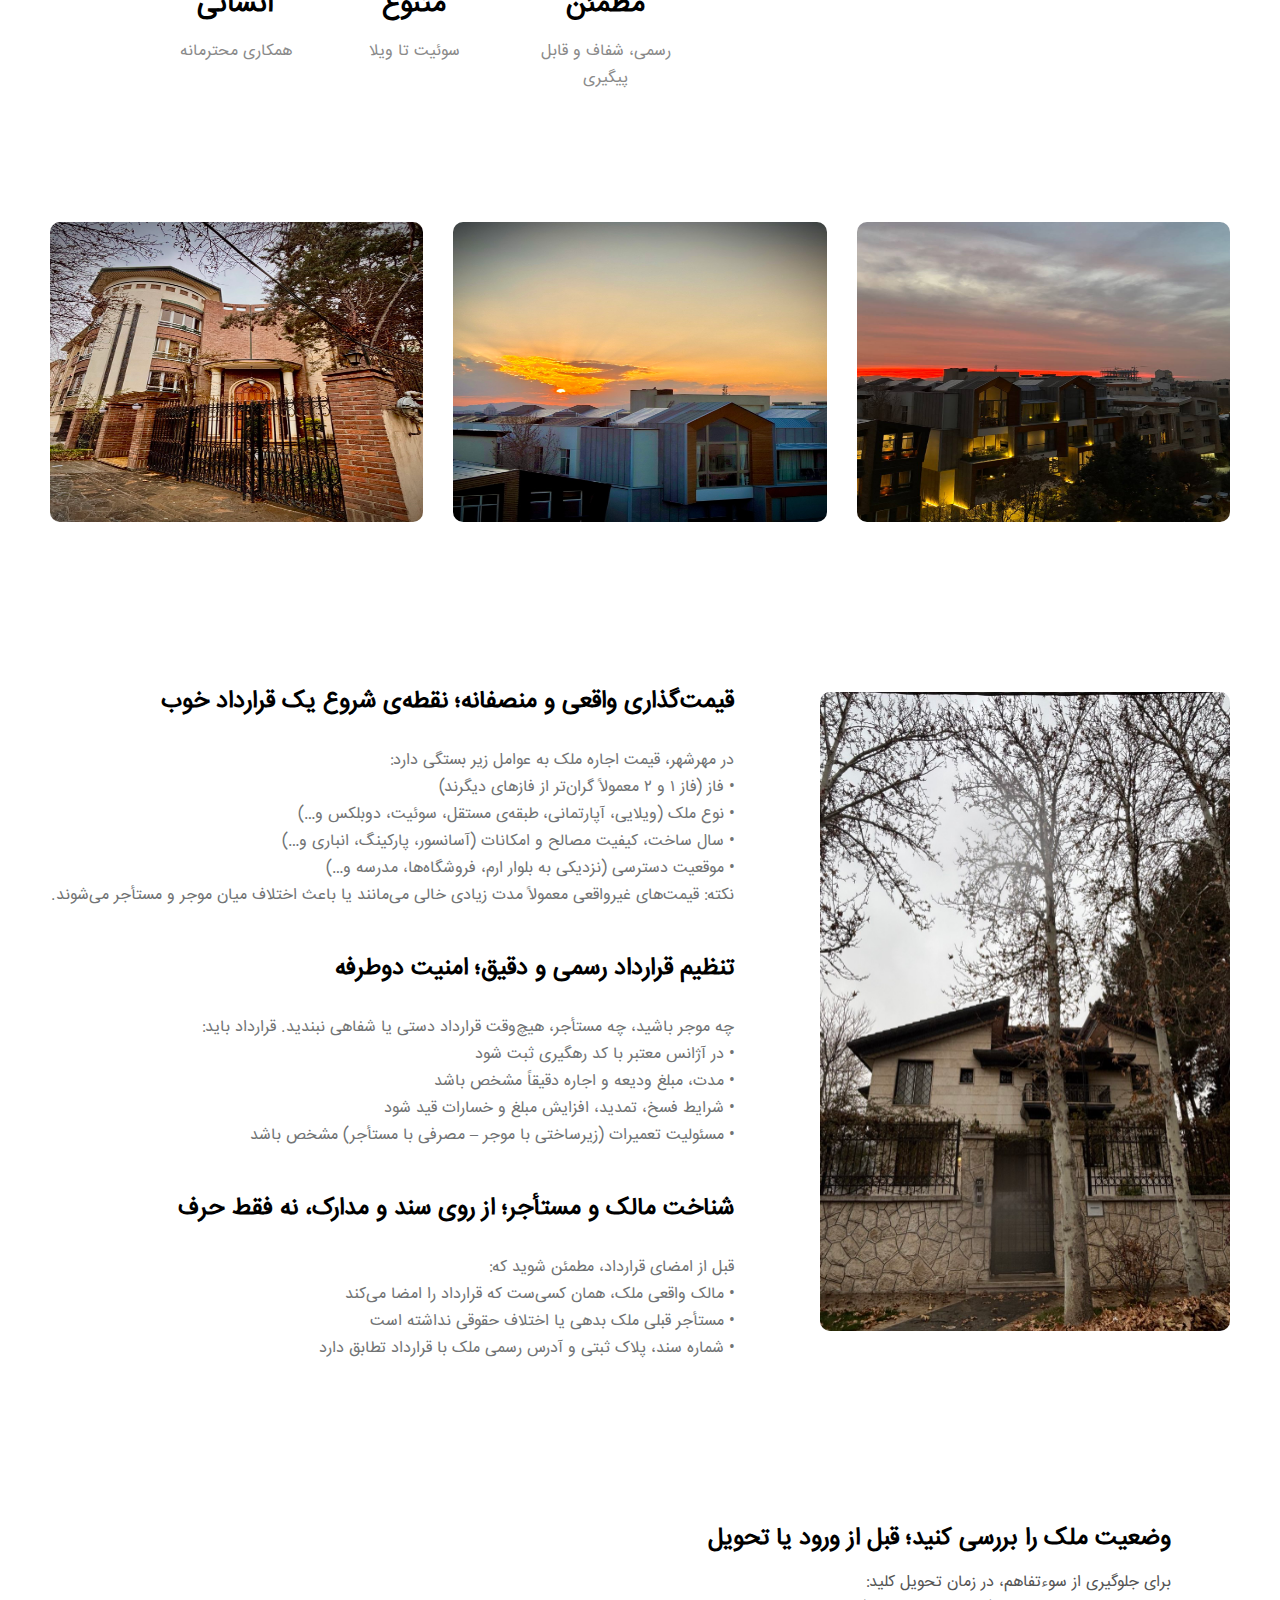
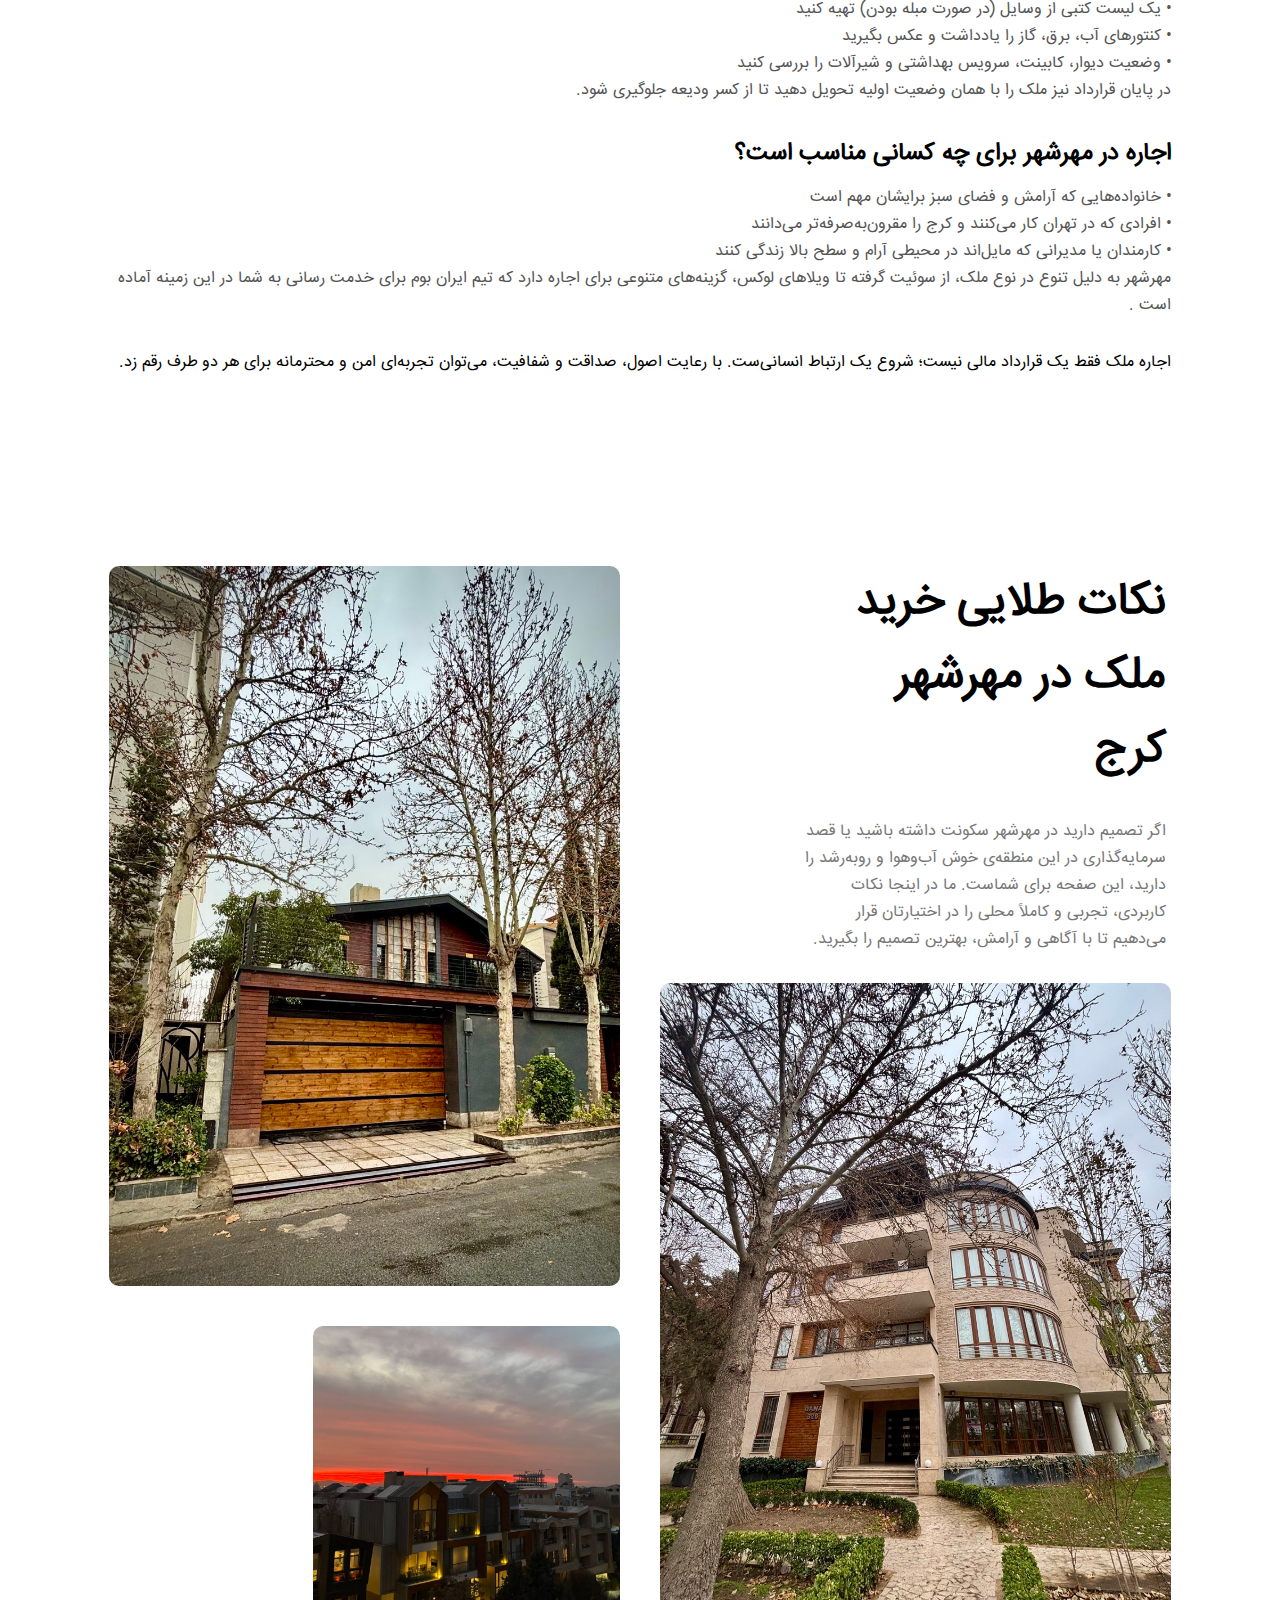
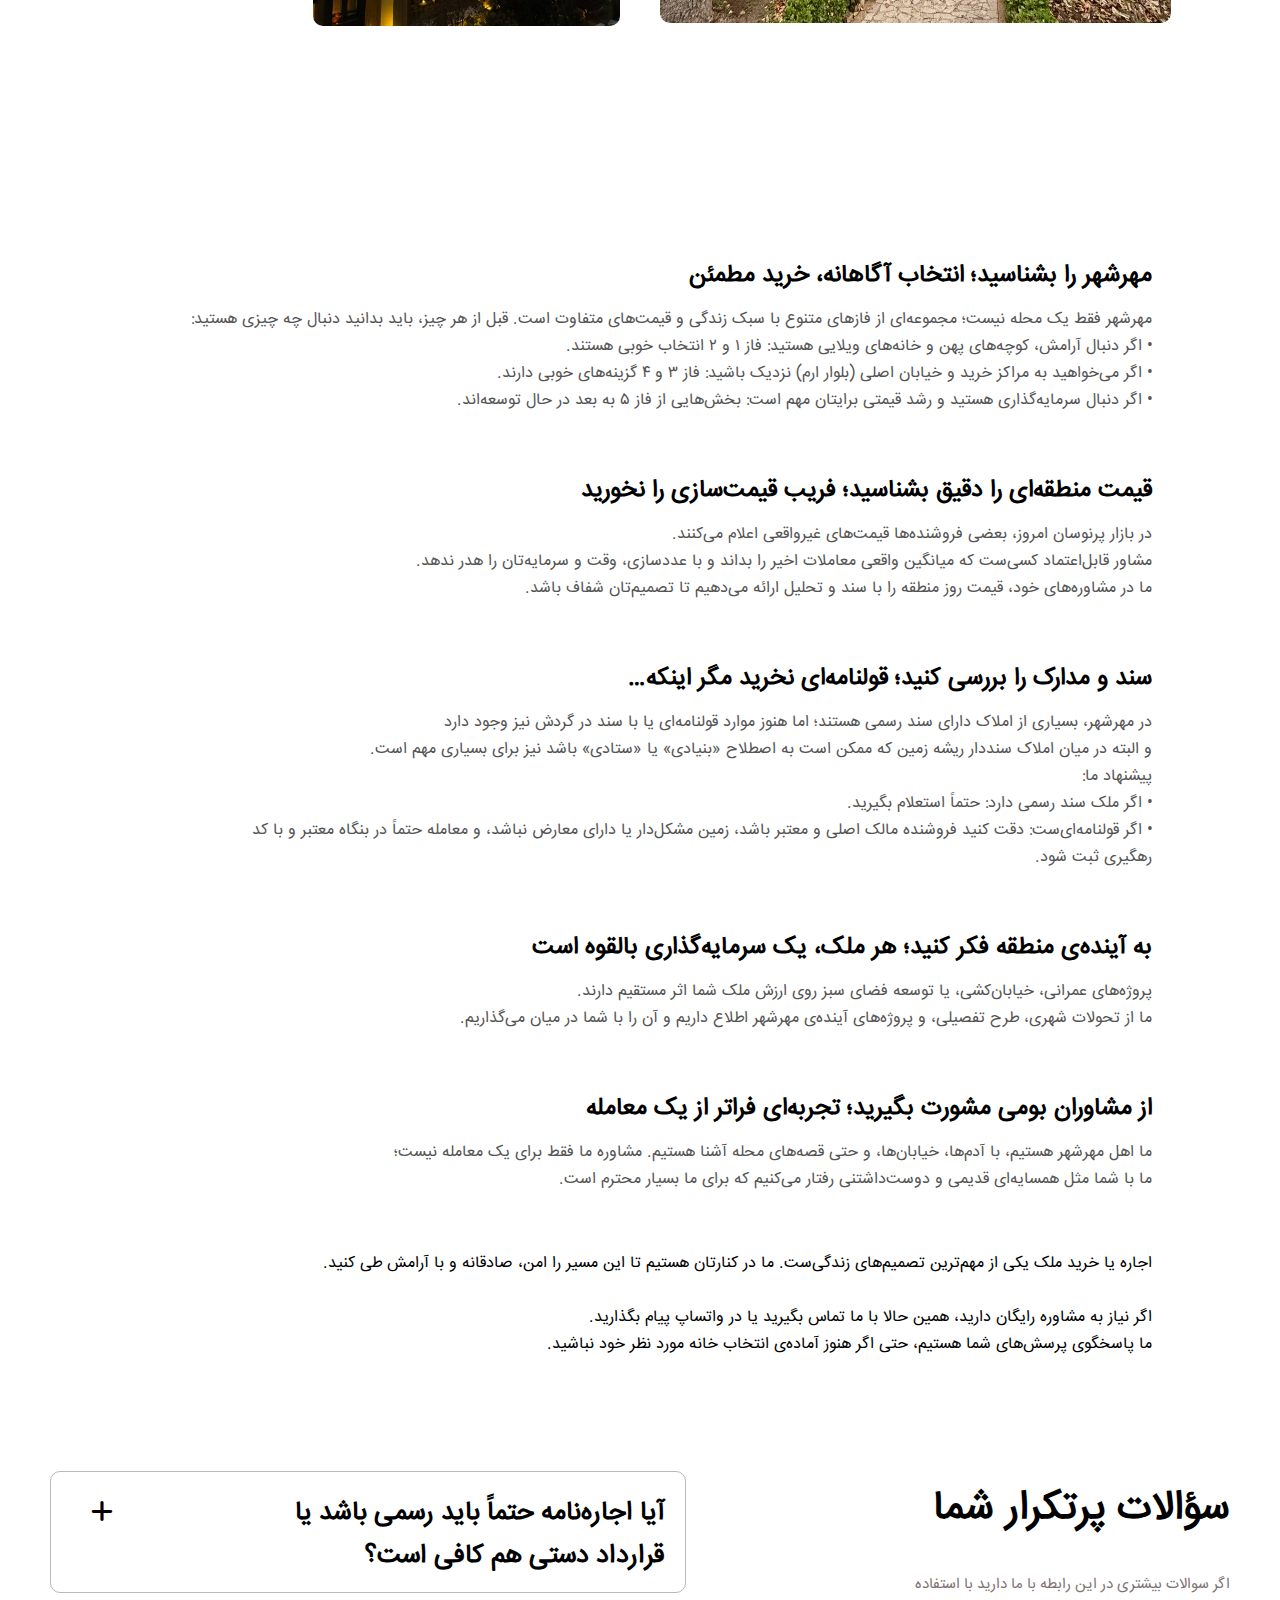
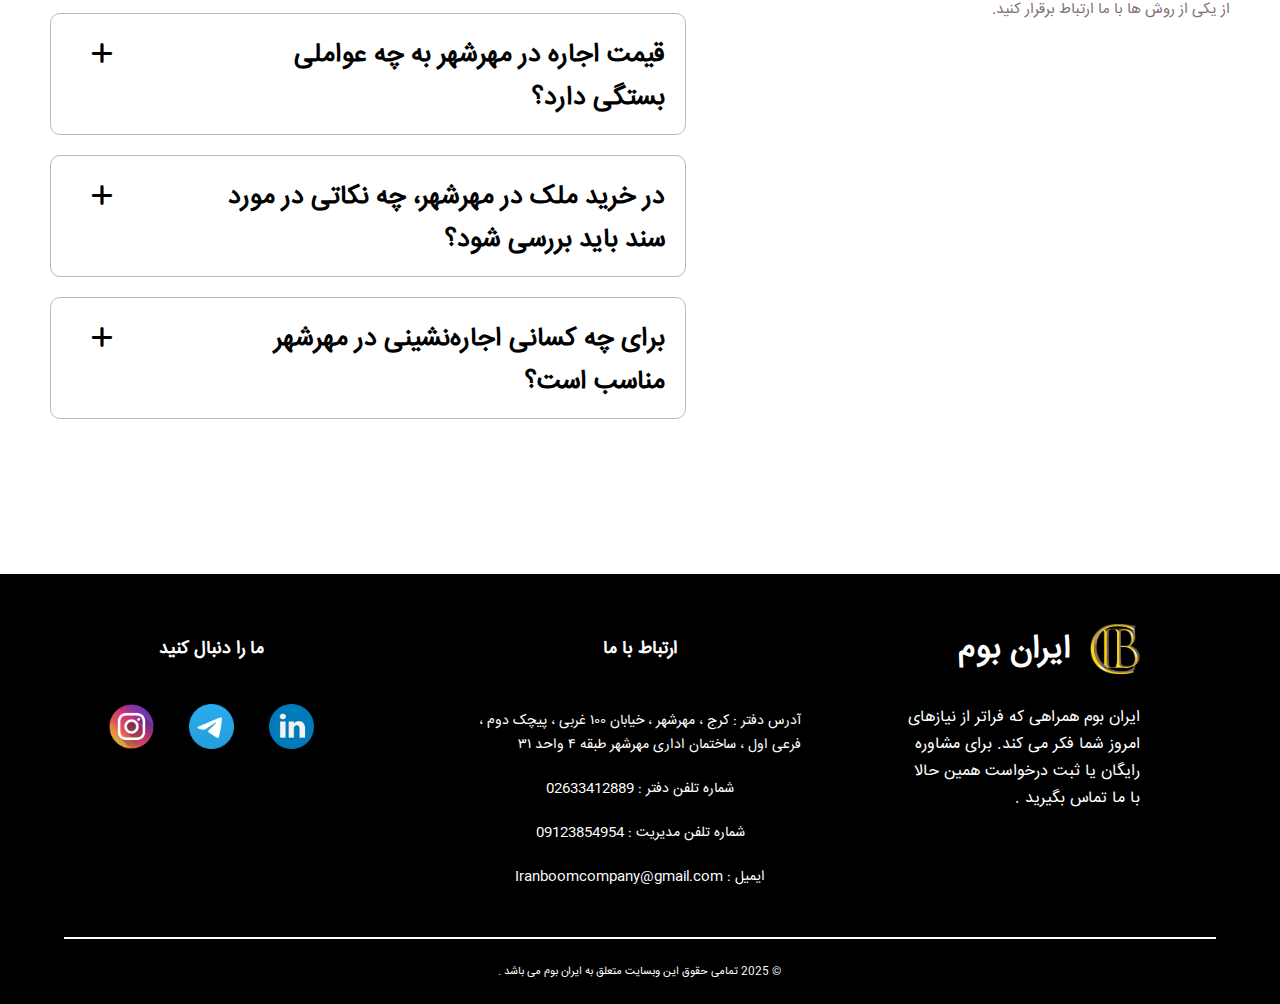
<file: rent.html>
<!doctype html>
<html lang="en">
<head>
  <meta charset="UTF-8">
  <meta name="viewport"
  content="width=device-width, user-scalable=no, initial-scale=1.0, maximum-scale=1.0, minimum-scale=1.0">
  <meta http-equiv="X-UA-Compatible" content="ie=edge">
    <link rel="stylesheet" href="https://cdnjs.cloudflare.com/ajax/libs/font-awesome/6.5.0/css/all.min.css">
  <link rel="stylesheet" href="./css/detail.css">
    <link rel="shortcut icon" href="./images/logo.png" type="image/x-icon">
  <title>ایران بوم</title>
</head>
<body>
  <section class="menuabout">
    <div class="bburger-bar">
      <a href="javascript:void(0);" class="burger-bar" onclick="myFunction()"><img src="./images/hamburger-menu-icon-png-white-10.jpg"alt=""></a>
      </div>
      <div class="llogo-in-mobile">
      <a href="./index.html" class="logo-in-mobile"><img src="./images/logo.png" alt=""></a>
      </div>
    <nav id="myLinks">
      <div>
        <ul style="padding: 0px;">
          <li><a href="./index.html">خانه</a></li>
          <li><a href="#contact">ارتباط با ما</a></li>
        </ul>
      </div>
      <div>
        <a href="index.html"><img src="./images/logo.png" alt=""></a>
      </div>
      <div>
        <ul style="padding: 0px;">
          <li>
            <p><a href="tel: 02633412889" style="text-decoration: none; color: white;">02633412889</a></p>
          </li>
        </ul>
      </div>
    </nav>
  </section>
    <div class="head">
    <div class="slogan">
      <h1>خرید و فروش</h1>
      <h1>و اجاره </h1>
      <p>راهنمای کاربردی برای مستأجران و موجران در منطقه‌ای خاص و پرتقاضا</p>
    </div>
  </div>







  <div class="details">
      <div class="part1">
          <div class="row1">
              <p>نکات مهم در اجاره ملک در مهرشهر کرج</p>
              <div>
                <p>مهرشهر یکی از بهترین مناطق کرج برای سکونت است؛ اما اجاره‌نشینی در این منطقه هم نکات خاص خودش را دارد. در این صفحه، نکات مهمی را با شما در میان می‌گذاریم که اگر مالک یا مستأجر هستید، می‌توانند تجربه‌ی اجاره را برایتان ساده‌تر، امن‌تر و حرفه‌ای‌تر کنند. چه تازه‌وارد مهرشهر باشید، چه سال‌ها در این منطقه زندگی کرده‌ باشید، آگاهی از جزئیات حقوقی و عرفی اجاره، مسیر شما را هموارتر می‌کند.
در ادامه، مهم‌ترین نکاتی را مرور می‌کنیم که به شما کمک می‌کنند با اطمینان و دید باز، وارد فرآیند اجاره‌نشینی یا اجاره‌داری شوید.</p>
                <div>
                  <div>
                    <p>قرارداد مطمئن</p>
                    <span>رسمی، شفاف و قابل پیگیری</span>
                  </div>
                  <div>
                    <p>املاک متنوع</p>
                    <span>سوئیت تا ویلا</span>
                  </div>
                  <div>
                    <p>ارتباط انسانی</p>
                    <span>همکاری محترمانه</span>
                  </div>
                </div>
              </div>
          </div>
          <div class="dimages">
                      <img src="./images/10.jpg" alt="">
                    <img src="./images/8.jpg" alt="">
                    <img src="./images/4.jpg" alt="">
          </div>
          <div class="row3">
              <div>
              <div><img src="./images/2.jpg" alt=""></div>
              <div>
                <p>قیمت‌گذاری واقعی و منصفانه؛ نقطه‌ی شروع یک قرارداد خوب</p>
                <span>در مهرشهر، قیمت اجاره ملک به عوامل زیر بستگی دارد: <br>
 • فاز (فاز ۱ و ۲ معمولاً گران‌تر از فازهای دیگرند)<br>
 • نوع ملک (ویلایی، آپارتمانی، طبقه‌ی مستقل، سوئیت، دوبلکس و…)<br>
 • سال ساخت، کیفیت مصالح و امکانات (آسانسور، پارکینگ، انباری و…)<br>
 • موقعیت دسترسی (نزدیکی به بلوار ارم، فروشگاه‌ها، مدرسه و…)<br>

نکته: قیمت‌های غیرواقعی معمولاً مدت زیادی خالی می‌مانند یا باعث اختلاف میان موجر و مستأجر می‌شوند.
</span>
                <p>تنظیم قرارداد رسمی و دقیق؛ امنیت دوطرفه</p>
                <span>چه موجر باشید، چه مستأجر، هیچ‌وقت قرارداد دستی یا شفاهی نبندید. قرارداد باید:<br>
 • در آژانس معتبر با کد رهگیری ثبت شود<br>
 • مدت، مبلغ ودیعه و اجاره دقیقاً مشخص باشد<br>
 • شرایط فسخ، تمدید، افزایش مبلغ و خسارات قید شود<br>
 • مسئولیت تعمیرات (زیرساختی با موجر – مصرفی با مستأجر) مشخص باشد</span>
                <p>شناخت مالک و مستأجر؛ از روی سند و مدارک، نه فقط حرف</p>
                <span>
قبل از امضای قرارداد، مطمئن شوید که:<br>
 • مالک واقعی ملک، همان کسی‌ست که قرارداد را امضا می‌کند<br>
 • مستأجر قبلی ملک بدهی یا اختلاف حقوقی نداشته است<br>
 • شماره سند، پلاک ثبتی و آدرس رسمی ملک با قرارداد تطابق دارد
</span>

              </div>
              </div>
          </div>
          <br>
          <div style="width: 90%;">
            <p style="        
                    color: black;
                    font-size: 24px;
                    font-weight: 700;
                    margin-bottom: 10px;">
            وضعیت ملک را بررسی کنید؛ قبل از ورود یا تحویل
            </p>
            <p style="
                    color: #555555;
                    font-size: 16px;
                    font-weight: 400;
                    margin-bottom: 30px;
            ">
            برای جلوگیری از سوءتفاهم، در زمان تحویل کلید:<br>
            • یک لیست کتبی از وسایل (در صورت مبله بودن) تهیه کنید<br>
            • کنتورهای آب، برق، گاز را یادداشت و عکس بگیرید<br>
            • وضعیت دیوار، کابینت، سرویس بهداشتی و شیرآلات را بررسی کنید<br>

            در پایان قرارداد نیز ملک را با همان وضعیت اولیه تحویل دهید تا از کسر ودیعه جلوگیری شود.
            </p>
                        <p style="        
                    color: black;
                    font-size: 24px;
                    font-weight: 700;
                    margin-bottom: 10px;">اجاره در مهرشهر برای چه کسانی مناسب است؟</p>
            <p style="
                    color: #555555;
                    font-size: 16px;
                    font-weight: 400;
                    margin-bottom: 30px;
            ">
              • خانواده‌هایی که آرامش و فضای سبز برایشان مهم است<br>
              • افرادی که در تهران کار می‌کنند و کرج را مقرون‌به‌صرفه‌تر می‌دانند<br>
              • کارمندان یا مدیرانی که مایل‌اند در محیطی آرام و سطح بالا زندگی کنند<br>

              مهرشهر به دلیل تنوع در نوع ملک، از سوئیت گرفته تا ویلاهای لوکس، گزینه‌های متنوعی برای اجاره دارد که تیم ایران بوم برای خدمت رسانی به شما در این زمینه آماده است . 
            </p>
            <p>
              اجاره ملک فقط یک قرارداد مالی نیست؛ شروع یک ارتباط انسانی‌ست. با رعایت اصول، صداقت و شفافیت، می‌توان تجربه‌ای امن و محترمانه برای هر دو طرف رقم زد.
            </p>
          </div>
          <div class="part2">
            <div class="rightPanel">
              <p>نکات طلایی خرید ملک در مهرشهر کرج
</p>
              <span>
اگر تصمیم دارید در مهرشهر سکونت داشته باشید یا قصد سرمایه‌گذاری در این منطقه‌ی خوش آب‌و‌هوا و روبه‌رشد را دارید، این صفحه برای شماست. ما در اینجا نکات کاربردی، تجربی و کاملاً محلی را در اختیارتان قرار می‌دهیم تا با آگاهی و آرامش، بهترین تصمیم را بگیرید.

              </span>

              <img src="./images/3.jpg" alt="">
            </div>
            <div class="leftPanel">
              <img src="./images/6.jpg" alt="">
              <img src="./images/10.jpg" alt="">
            </div>
          </div>
      </div>
  </div>



<div style="width: 80%; direction: rtl; margin: auto;">
   <p style="        
                    color: black;
                    font-size: 24px;
                    font-weight: 700;
                    margin-bottom: 10px;">مهرشهر را بشناسید؛ انتخاب آگاهانه، خرید مطمئن</p>

              <p style="
                    color: #555555;
                    font-size: 16px;
                    font-weight: 400;
                    margin-bottom: 30px;
            ">مهرشهر فقط یک محله نیست؛ مجموعه‌ای از فازهای متنوع با سبک زندگی و قیمت‌های متفاوت است. قبل از هر چیز، باید بدانید دنبال چه چیزی هستید:<br>
 • اگر دنبال آرامش، کوچه‌های پهن و خانه‌های ویلایی هستید: فاز ۱ و ۲ انتخاب خوبی هستند.<br>
 • اگر می‌خواهید به مراکز خرید و خیابان اصلی (بلوار ارم) نزدیک باشید: فاز ۳ و ۴ گزینه‌های خوبی دارند.<br>
 • اگر دنبال سرمایه‌گذاری هستید و رشد قیمتی برایتان مهم است: بخش‌هایی از فاز ۵ به بعد در حال توسعه‌اند.
</p>
<br>
 <p style="        
                    color: black;
                    font-size: 24px;
                    font-weight: 700;
                    margin-bottom: 10px;"> قیمت منطقه‌ای را دقیق بشناسید؛ فریب قیمت‌سازی را نخورید</p>

            <p style="
                    color: #555555;
                    font-size: 16px;
                    font-weight: 400;
                    margin-bottom: 30px;
            ">در بازار پرنوسان امروز، بعضی فروشنده‌ها قیمت‌های غیرواقعی اعلام می‌کنند.<br> مشاور قابل‌اعتماد کسی‌ست که میانگین واقعی معاملات اخیر را بداند و با عددسازی، وقت و سرمایه‌تان را هدر ندهد.<br> ما در مشاوره‌های خود، قیمت روز منطقه را با سند و تحلیل ارائه می‌دهیم تا تصمیم‌تان شفاف باشد.</p>
<br>
 <p style="        
                    color: black;
                    font-size: 24px;
                    font-weight: 700;
                    margin-bottom: 10px;">
                    سند و مدارک را بررسی کنید؛ قولنامه‌ای نخرید مگر اینکه…</p>
            <p style="
                    color: #555555;
                    font-size: 16px;
                    font-weight: 400;
                    margin-bottom: 30px;
            ">در مهرشهر، بسیاری از املاک دارای سند رسمی هستند؛ اما هنوز موارد قولنامه‌ای یا با سند در گردش نیز وجود دارد<br> و البته در میان املاک سنددار ریشه زمین که ممکن است به اصطلاح «بنیادی» یا «ستادی» باشد نیز برای بسیاری مهم است.<br>

پیشنهاد ما:<br>
 • اگر ملک سند رسمی دارد: حتماً استعلام بگیرید.<br>
 • اگر قولنامه‌ای‌ست: دقت کنید فروشنده مالک اصلی و معتبر باشد، زمین مشکل‌دار یا دارای معارض نباشد، و معامله حتماً در بنگاه معتبر و با کد <br>رهگیری ثبت شود.
</p>
<br>
 <p style="        
                    color: black;
                    font-size: 24px;
                    font-weight: 700;
                    margin-bottom: 10px;">به آینده‌ی منطقه فکر کنید؛ هر ملک، یک سرمایه‌گذاری بالقوه است</p>

            <p style="
                    color: #555555;
                    font-size: 16px;
                    font-weight: 400;
                    margin-bottom: 30px;
            ">پروژه‌های عمرانی، خیابان‌کشی، یا توسعه‌ فضای سبز روی ارزش ملک شما اثر مستقیم دارند.<br> ما از تحولات شهری، طرح تفصیلی، و پروژه‌های آینده‌ی مهرشهر اطلاع داریم و آن را با شما در میان می‌گذاریم.
</p>
<br>
 <p style="        
                    color: black;
                    font-size: 24px;
                    font-weight: 700;
                    margin-bottom: 10px;">از مشاوران بومی مشورت بگیرید؛ تجربه‌ای فراتر از یک معامله</p>

            <p style="
                    color: #555555;
                    font-size: 16px;
                    font-weight: 400;
                    margin-bottom: 30px;
            ">ما اهل مهرشهر هستیم، با آدم‌ها، خیابان‌ها، و حتی قصه‌های محله آشنا هستیم. مشاوره‌ ما فقط برای یک معامله نیست؛<br> ما با شما مثل همسایه‌ای قدیمی و دوست‌داشتنی رفتار می‌کنیم که برای ما بسیار محترم است.</p><br>

<p>اجاره یا خرید ملک یکی از مهم‌ترین تصمیم‌های زندگی‌ست. ما در کنارتان هستیم تا این مسیر را امن، صادقانه و با آرامش طی کنید.<br>
<br>
اگر نیاز به مشاوره رایگان دارید، همین حالا با ما تماس بگیرید یا در واتساپ پیام بگذارید.<br>
ما پاسخگوی پرسش‌های شما هستیم، حتی اگر هنوز آماده‌ی انتخاب خانه مورد نظر خود نباشید.</p>
</div>
<br><br><br><br>





  <div class="question">
    <div class="rightPanel">
      <p>سؤالات پرتکرار  شما</p>
      <span>اگر سوالات بیشتری در این رابطه با ما دارید با استفاده از یکی از روش ها با ما ارتباط برقرار کنید. <span>
    </div>
    <div class="leftPanel">
      <input type="radio" name="btn" id="btn1">
      <div class="cart">
        <p> آیا اجاره‌نامه حتماً باید رسمی باشد یا قرارداد دستی هم کافی است؟</p>
        <span id="span1">قرارداد حتماً باید رسمی و دارای کد رهگیری باشد. قراردادهای دستی یا شفاهی ممکن است مشکلات حقوقی ایجاد کنند و امنیت طرفین را تضمین نمی‌کنند، حتی اگر با آشنا یا فامیل باشد.</span>
        <label for="btn1" ><span class="fa-solid fa-plus"></span></label>
      </div>
      <input type="radio" name="btn" id="btn2">
      <div class="cart">
        <p>قیمت اجاره در مهرشهر به چه عواملی بستگی دارد؟</p>
        <span id="span2">قیمت اجاره به فاز منطقه (مثلاً فاز ۱ یا ۲)، نوع ملک (آپارتمان، ویلایی و…)، سال ساخت و امکانات (مثل آسانسور، پارکینگ)، و نزدیکی به مکان‌های مهم (مثل بلوار ارم یا مدرسه) بستگی دارد.</span>
        <label for="btn2" ><span class="fa-solid fa-plus"></span></label>
      </div>
      <input type="radio" name="btn" id="btn3">
      <div class="cart">
        <p>در خرید ملک در مهرشهر، چه نکاتی در مورد سند باید بررسی شود؟</p>
        <span id="span3">ملک باید دارای سند رسمی باشد یا اگر قولنامه‌ای است، حتماً هویت فروشنده، اعتبار زمین، و ثبت در آژانس معتبر با کد رهگیری بررسی شود. استعلام سند رسمی از مراجع قانونی نیز ضروری است.</span>
        <label for="btn3" ><span class="fa-solid fa-plus"></span></label>
      </div>
      <input type="radio" name="btn" id="btn4">
      <div class="cart">
        <p>برای چه کسانی اجاره‌نشینی در مهرشهر مناسب است؟</p>
        <span id="span4">برای خانواده‌هایی که به دنبال آرامش و فضای سبز هستند، افرادی که در تهران کار می‌کنند اما کرج را مقرون‌به‌صرفه‌تر می‌دانند، و مدیران یا کارمندانی که خواهان زندگی در محیطی سطح بالا و آرام‌اند.</span>
        <label for="btn4" ><span class="fa-solid fa-plus"></span></label>
      </div>
    </div>
  </div>

  <!-- footer -->
  <footer id="contact">
    <div>
      <div>
        <div><a href="index.html"><img src="./images/logo.png" alt=""></a>
          <h1>ایران بوم</h1>
        </div>
        <div>
          <p>ایران بوم همراهی که فراتر از نیازهای امروز شما فکر می کند. برای مشاوره رایگان یا ثبت درخواست همین حالا با
            ما تماس بگیرید .​</p>
        </div>
      </div>
      <div>
        <p>ارتباط با ما </p>
        <p></p>
        <p>آدرس دفتر : کرج ، مهرشهر ، خیابان ۱۰۰ غربی ، پیچک دوم ،<br> فرعی اول ، ساختمان اداری مهرشهر طبقه ۴ واحد ۳۱
        </p>
        <p>شماره تلفن دفتر : 02633412889</p>
        <p>شماره تلفن مدیریت : 09123854954</p>
        <p>ایمیل : Iranboomcompany@gmail.com
        </p>
      </div>
      <div>
        <p>ما را دنبال کنید</p>
        <div>
          <a href="#"><img src="./images/instagram.png" alt=""></a>
          <a href="https://web.telegram.org/k/#@m_ali_nateghi"><img src="./images/telegram.png" alt=""></a>
          <a href="#"><img src="./images/linkedin.png" alt=""></a>
        </div>
      </div>
    </div>
    <div></div>
    <div>
      <p> &copy; 2025 تمامی حقوق این وبسایت متعلق به ایران بوم می باشد .</p>
    </div>
  </footer>

  <script src="./js/main.js"></script>
</body>
</html>
</file>
<file: css/detail.css>
@media (min-width: 1200px){
    .menuabout{
        width: 100%;
        height: 120px;
        position: absolute;
        z-index: 100;
        overflow: hidden;
    }
    .menuabout>nav{
        width: 100%;
        height: 100%;
        display: flex;
        flex-flow: row nowrap;
    }
    .menuabout>nav>div:nth-of-type(1){
        width: 30%;
        height: 100%;
    }
    .menuabout>nav>div:nth-of-type(1)>ul{
        width: 100%;
        height: 100%;
        display: flex;
        flex-flow: row nowrap;
        align-items: center;
        justify-content: start;
        list-style: none;
        padding: 0 !important;
    }
    .menuabout>nav>div:nth-of-type(1)>ul>li{
        margin-right: 20px;
        margin-left: 20px;
    }
    .menuabout>nav>div:nth-of-type(1)>ul:nth-of-type(1){
        margin-left: 100px;
    }
    .menuabout>nav>div:nth-of-type(1)>ul>li>a{
        text-decoration: none;
        color: white;
        font-size: 14px;
        font-weight: 500;
    }
    .menuabout>nav>div:nth-of-type(1)>ul>li>a:hover{
        color: rgba(255, 255, 255, 0.712);
    }
    .menuabout>nav>div:nth-of-type(2){
        width: 40%;
        height: 100%;
        display: flex;
        justify-content: center;
        align-items: center;
    }
    .menuabout>nav>div:nth-of-type(2)>a{
        width: 200px;
        height: 100px;
        display: flex;
        justify-content: center;
        align-items: center;
    }
    .menuabout>nav>div:nth-of-type(2)>a>img{
        width: 75px;
        height: 75px;
    }
    .menuabout>nav>div:nth-of-type(3){
        width: 30%;
        height: 100%;
    }
    .menuabout>nav>div:nth-of-type(3)>ul{
        width: 100%;
        height: 100%;
        display: flex;
        align-items: center;
        flex-flow: row nowrap;
        list-style: none;
        justify-content: end;
    }
    .menuabout>nav>div:nth-of-type(3)>ul>li{
        margin-right: 120px;
    }
    .menuabout>nav>div:nth-of-type(3)>ul>li>p{
        margin-left: 20px;
        color: white;
        font-size: 14px;
        font-weight: 700;
        margin-top: 4px;
    }
    .burger-bar{
        display: none;
    }
    .logo-in-mobile{
        display: none;
    }
    @font-face {
        font-family: Farsi;
        src: url(../fonts/woff/IRANSansWeb.woff);
    }
    * {
        margin: 0;
        font-family: Farsi   ;

    }
    div.head {
        background: url("../images/bg04.webp") no-repeat center center;
        background-size: cover;
        height: 1000px;
        display: flex;
        flex-direction: column;
        align-items: start;
        gap: 50px;
        position: relative;
        overflow: hidden;
    }
    div.head div.slogan {
        width: 100%;
        height: 100%;
        display: flex;
        flex-direction: column;
        flex-flow: column nowrap;
        justify-content: center;
        align-items: center;
        gap: 20px;
        color: white;
        text-align: center;
        width: 100%;
        background-color: rgba(0, 0, 0, 0.192);
        direction: rtl;
    }
    div.head div.slogan h1 {
        font-size: 50px;
    }
    div.head div.slogan h1:nth-of-type(1){
        transform: translateY(40px);
        margin-top: 20px;
    }
    div.head div.slogan p {
        margin-bottom: 550px;
        transform: translateY(-18px);
    }

    div.details {
        padding: 80px 50px;
        direction: rtl;
        position: relative;
        overflow: hidden;

    }
    div.details>div.part1 {
        display: flex;
        flex-direction: column;
        align-items: center;
        gap: 50px;
    }
    div.details>div.part1>div.row1 {
        width: 85%;
        display: flex;
        justify-content: center;
        gap: 40px;
        margin-top: 150px;
    }
    div.details>div.part1>div.row1>p {
        width: 40%;
        font-size: 38px;
        font-weight: 700;
        text-align: right;
        margin-right: 30px;
        margin-left: 30px;

    }
    div.details>div.part1>div.row1>div {
        width: 60%;
        display: flex;
        flex-direction: column;
        gap: 40px;

    }
    div.details>div.part1>div.row1>div>p {
        color: #8a8a8a;
        padding-right:50px;
        padding-left: 45px;
        transform: translateY(10px);
    }
    div.details>div.part1>div.row1>div>div {
        display: flex;
        justify-content: center;
        gap: 60px;
        margin-top: 50px;
        margin-bottom: 30px;
        padding-left: 35px;
        text-align: center;
    }
    div.details>div.part1>div.row1>div>div>div {
        display: flex;
        flex-direction: column;
        gap: 10px;
    }
    div.details>div.part1>div.row1>div>div>div>p {
        font-size: 28px;
        font-weight: bold;
        direction: ltr;
    }
    div.details>div.part1>div.row1>div>div>div>span{
        color: #8a8a8a;

    }

    .dimages{
        width: 100%;
        height: 400px;
        display: flex;
        flex-flow: row nowrap;
        justify-content: center;
        align-items: center;
        gap: 30px;
    }
    .dimages>img{
        width: 34%;
        height: 300px;
        gap: 60px;
        border-radius: 10px;
    }

    div.details>div.part1>div.row3 {
        display: flex;
        margin-top: 30px;
        gap: 40px;
    }
    div.details>div.part1>div.row3>div {
        display: flex;
        margin-top: 30px;
        gap: 40px;
    }
    div.details>div.part1>div.row3>div>div:nth-of-type(1) {
        width:40%;
    }
    div.details>div.part1>div.row3>div>div:nth-of-type(1)>img{
        width: 90%;
        height: 90%;
        border-radius:10px ;
        transform: translateY(10px);
    }
    div.details>div.part1>div.row3>div>div:nth-of-type(2) {
        width:60%;
        display: flex;
        flex-direction: column;
        gap: 10px;
    }
    div.details>div.part1>div.row3>div>div:nth-of-type(2)>p {
        font-size: 24px;
        font-weight: 600;
        margin-bottom: 15px;
    }
    div.details>div.part1>div.row3>div>div:nth-of-type(2)>span{
        color: #717374;
        margin-bottom: 30px;
    }


    div.details>div.part1>div.part2 {
        display: flex;
        width: 90%;
        gap: 40px;
        margin: 140px auto;
    }
    div.details>div.part1>div.part2>div.rightPanel {
        display: flex;
        flex-direction: column;
        gap: 30px;
        width: 50%;
    }
    div.details>div.part1>div.part2>div.rightPanel>p{
        font-size: 45px;
        font-weight: 600;
        margin-left: 200px;
        transform: translateY(10px);
        transform: translateX(-5px);
    }
    div.details>div.part1>div.part2>div.rightPanel>span{
        color: #777777;
        margin-left: 150px;
        transform: translateX(-5px);
    }
    div.details>div.part1>div.part2>div.rightPanel>img {
        width: 100%;
        height: 640px;
        border-radius: 10px;
        object-fit: cover;
    }
    div.details>div.part1>div.part2>div.leftPanel {
        width: 50%;
        text-align: right;
    }
    div.details>div.part1>div.part2>div.leftPanel>img:nth-of-type(1) {
        width: 100%;
        height: 720px;
        border-radius: 10px;
        object-fit: cover;
    }
    div.details>div.part1>div.part2>div.leftPanel>img:nth-of-type(2) {
        width: 60%;
        height: 300px;
        border-radius: 10px;
        margin-top: 30px;
        object-fit: cover;
    }


    div.question {
        width: 100%;
        height: 558px;
        display: flex;
        flex-flow: row nowrap;
        justify-content: center;
        align-items: center;
        gap: 20px;
        direction: rtl;
        margin-bottom: 150px;
    }
    div.question>div.rightPanel {
        width: 40%;
        height: 100%;
        padding: 0 50px;
        display: flex;
        flex-direction: column;
        justify-content: start;
        align-items: start;
        gap: 20px;
    }
    div.question>div.rightPanel>p {
        font-size: 40px;
        font-weight: 600;
        padding-left: 80px;
        transform: translateY(10px);
    }
    div.question>div.rightPanel>span {
        font-size: 15px;
        color: #827374;
        padding-left: 100px;
        transform: translateY(20px);

    }
    div.question>div.leftPanel {
        width: 60%;
        padding: 0 50px;
        display: flex;
        flex-direction: column;
        gap: 20px;
    }
    div.question>div.leftPanel>div.cart {
        border: 0.5px solid #b9b9b9;
        border-radius: 10px;
        padding: 20px;
        display: flex;
        flex-direction: column;
        gap: 20px;
        transition: all 200ms linear;
        height: 20px;
        overflow: hidden;
        position: relative;
        height: 80px;
    }
    div.question>div.leftPanel>input {
        display: none;
    }
    div.question>div.leftPanel>div.cart>p {
        font-size: 26px;
        font-weight: bold;
        margin-left: 150px;
        margin-bottom: 35px;
    }
    div.question>div.leftPanel>div.cart>label {
        position: absolute !important;
        top: 20px;
        left: 20px;
        /*cursor: pointer;*/
    }
    div.question>div.leftPanel>div.cart>span {
        font-size: 14px;
    }
    .fa-solid{
        width: 150px;
        font-size: 25px;
        text-align: left;
        margin-left: 20px;
        margin-top: 7px;
    }
    div.question>div.leftPanel>input[id='btn1']:checked ~ div.cart:nth-of-type(1) {
        height: 200px;
    }
    div.question>div.leftPanel>input[id="btn2"]:checked ~ div.cart:nth-of-type(2) {
        height: 200px;
    }
    div.question>div.leftPanel>input[id="btn3"]:checked ~ div.cart:nth-of-type(3) {
        height: 200px;
    }
    div.question>div.leftPanel>input[id="btn4"]:checked ~ div.cart:nth-of-type(4) {
        height: 200px;
    }



    footer{
        width: 100%;
        height: 430px;
        display: flex;
        flex-flow: column nowrap;
        align-items: center;
        background-color: black;
        color: white;
    }
    footer>div:nth-of-type(1){
        width: 100%;
        height: 84.5%;
        display: flex;
        flex-flow: row-reverse;
    }
    footer>div:nth-of-type(1)>div:nth-of-type(1){
        width: 33%;
        height: 100%;
        direction: rtl;
        display: flex;
        flex-flow: column nowrap;
        align-items: center;
    }
    footer>div:nth-of-type(1)>div:nth-of-type(1)>div:nth-of-type(1){
        display: flex;
    }
    footer>div:nth-of-type(1)>div:nth-of-type(1)>div:nth-of-type(1)>a>img{
        width: 50px;
        height: 50px;
        margin-top: 50px;
        margin-bottom: 20px;
        margin-right: 40px;
        margin-left: 20px;
    }
    footer>div:nth-of-type(1)>div:nth-of-type(1)>div:nth-of-type(1)>p{
        margin-top: 60px;
        font-weight: bold;
        font-size: 18px;
    }
    footer>div:nth-of-type(1)>div:nth-of-type(1)>div:nth-of-type(1)>h1{
        margin-top: 50px;
    }
    footer>div:nth-of-type(1)>div:nth-of-type(1)>div:nth-of-type(2)>p{
        margin-right: 140px;
        margin-left: 50px;
    }
    footer>div:nth-of-type(1)>div:nth-of-type(2){
        width: 34%;
        height: 100%;
        color: white;
        direction: rtl;
        display: flex;
        flex-flow: column;
        align-items: center;
    }
    footer>div:nth-of-type(1)>div:nth-of-type(2)>p{
        font-size: 14px;
        margin-bottom: 20px;
    }
    footer>div:nth-of-type(1)>div:nth-of-type(2)>p:nth-of-type(1){
        margin-top: 60px;
        font-weight: bold;
        font-size: 18px;
        margin-bottom: 25px;
    }
    footer>div:nth-of-type(1)>div:nth-of-type(3){
        width: 33%;
        height: 100%;
        display: flex;
        flex-flow: column nowrap;
        align-items: center;
    }
    footer>div:nth-of-type(1)>div:nth-of-type(3)>p{
        margin-top: 60px;
        margin-bottom: 40px;
        color: white;
        font-weight: bold;
        font-size: 18px;
    }
    footer>div:nth-of-type(1)>div:nth-of-type(3)>div>a>img{
        width: 45px;
        height: 45px;
        margin-left: 15px;
        margin-right: 15px;
    }
    footer>div:nth-of-type(2){
        width: 90%;
        height: 0.5%;
        background-color: white;

    }
    footer>div:nth-of-type(3){
        width: 100%;
        height: 15%;
        display: flex;
        justify-content: center;
        align-items: center;
        direction: rtl;
        color: white;
        font-weight: 400;
        font-size: 11px;
    }
}
@media (min-width: 992px) and (max-width: 1200px){
    .menuabout{
        width: 100%;
        height: 120px;
        position: absolute;
        z-index: 100;
    }
    .menuabout>nav{
        width: 100%;
        height: 100%;
        display: flex;
        flex-flow: row nowrap;
    }
    .menuabout>nav>div:nth-of-type(1){
        width: 30%;
        height: 100%;
    }
    .menuabout>nav>div:nth-of-type(1)>ul{
        width: 100%;
        height: 100%;
        display: flex;
        flex-flow: row nowrap;
        align-items: center;
        justify-content: start;
        list-style: none;
    }
    .menuabout>nav>div:nth-of-type(1)>ul>li{
        margin-right: 20px;
        margin-left: 20px;
    }
    .menuabout>nav>div:nth-of-type(1)>ul:nth-of-type(1){
        margin-left: 80px;
    }
    .menuabout>nav>div:nth-of-type(1)>ul>li>a{
        text-decoration: none;
        color: white;
        font-size: 12px;
        font-weight: 500;
    }
    .menuabout>nav>div:nth-of-type(1)>ul>li>a:hover{
        color: rgba(255, 255, 255, 0.712);
    }
    .menuabout>nav>div:nth-of-type(2){
        width: 40%;
        height: 100%;
        display: flex;
        justify-content: center;
        align-items: center;
    }
    .menuabout>nav>div:nth-of-type(2)>a{
        width: 200px;
        height: 100px;
        display: flex;
        justify-content: center;
        align-items: center;
    }
    .menuabout>nav>div:nth-of-type(2)>a>img{
        width: 80px;
        height: 80px;
    }
    .menuabout>nav>div:nth-of-type(3){
        width: 30%;
        height: 100%;
    }
    .menuabout>nav>div:nth-of-type(3)>ul{
        width: 100%;
        height: 100%;
        display: flex;
        align-items: center;
        flex-flow: row nowrap;
        list-style: none;
        justify-content: end;
    }
    .menuabout>nav>div:nth-of-type(3)>ul>li{
        margin-right: 100px;
    }
    .menuabout>nav>div:nth-of-type(3)>ul>li>p{
        margin-left: 20px;
        color: white;
        font-size: 12px;
        font-weight: 700;
        margin-top: 4px;
    }
    .burger-bar{
        display: none;
    }
    .logo-in-mobile{
        display: none;
    }
    @font-face {
        font-family: Farsi;
        src: url(../fonts/woff/IRANSansWeb.woff);
    }
    * {
        margin: 0;
        font-family: Farsi   ;

    }
    div.head {
        background: url("../images/bg04.webp") no-repeat center center;
        background-size: cover;
        height: 1000px;
        display: flex;
        flex-direction: column;
        align-items: start;
        gap: 50px;
        position: relative;
        overflow: hidden;
    }
    div.head div.slogan {
        width: 100%;
        height: 100%;
        display: flex;
        flex-direction: column;
        flex-flow: column nowrap;
        justify-content: center;
        align-items: center;
        gap: 20px;
        color: white;
        text-align: center;
        width: 100%;
        background-color: rgba(0, 0, 0, 0.192);
        direction: rtl;
    }
    div.head div.slogan h1 {
        font-size: 50px;
    }
    div.head div.slogan h1:nth-of-type(1){
        transform: translateY(40px);
        margin-top: 20px;
    }
    div.head div.slogan p {
        margin-bottom: 550px;
        transform: translateY(-18px);
    }

    div.details {
        padding: 80px 50px;
        direction: rtl;
        position: relative;
        overflow: hidden;

    }
    div.details>div.part1 {
        display: flex;
        flex-direction: column;
        align-items: center;
        gap: 50px;
    }
    div.details>div.part1>div.row1 {
        width: 90%;
        display: flex;
        justify-content: center;
        gap: 10px;
        margin-top: 150px;
    }
    div.details>div.part1>div.row1>p {
        width: 30%;
        font-size: 30px;
        font-weight: 700;
        text-align: right;
        margin-right: 15px;
        margin-left: 15px;

    }
    div.details>div.part1>div.row1>div {
        width: 70%;
        display: flex;
        flex-direction: column;
        gap: 40px;

    }
    div.details>div.part1>div.row1>div>p {
        color: #8a8a8a;
        padding-right:50px;
        padding-left: 45px;
        transform: translateY(10px);
    }
    div.details>div.part1>div.row1>div>div {
        display: flex;
        justify-content: center;
        gap: 30px;
        margin-top: 50px;
        margin-bottom: 30px;
        padding-left: 35px;
        text-align: center;
    }
    div.details>div.part1>div.row1>div>div>div {
        display: flex;
        flex-direction: column;
        gap: 10px;
    }
    div.details>div.part1>div.row1>div>div>div>p {
        font-size: 22px;
        font-weight: bold;
        direction: ltr;
    }
    div.details>div.part1>div.row1>div>div>div>span{
        color: #8a8a8a;

    }

    .dimages{
        width: 100%;
        height: 400px;
        display: flex;
        flex-flow: row nowrap;
        justify-content: center;
        align-items: center;
        gap: 30px;
    }
    .dimages>img{
        width: 34%;
        height: 300px;
        gap: 60px;
        border-radius: 10px;
    }

    div.details>div.part1>div.row3 {
        display: flex;
        margin-top: 30px;
        gap: 40px;
    }
    div.details>div.part1>div.row3>div {
        display: flex;
        margin-top: 30px;
        gap: 40px;
    }
    div.details>div.part1>div.row3>div>div:nth-of-type(1) {
        width:40%;
    }
    div.details>div.part1>div.row3>div>div:nth-of-type(1)>img{
        width: 90%;
        height: 90%;
        border-radius:10px ;
        transform: translateY(10px);
        object-fit: cover;
    }
    div.details>div.part1>div.row3>div>div:nth-of-type(2) {
        width:60%;
        display: flex;
        flex-direction: column;
        gap: 10px;
    }
    div.details>div.part1>div.row3>div>div:nth-of-type(2)>p {
        font-size: 24px;
        font-weight: 600;
        margin-bottom: 15px;
    }
    div.details>div.part1>div.row3>div>div:nth-of-type(2)>span{
        color: #717374;
        margin-bottom: 30px;
    }


    div.details>div.part1>div.part2 {
        display: flex;
        width: 90%;
        gap: 40px;
        margin: 140px auto;
    }
    div.details>div.part1>div.part2>div.rightPanel {
        display: flex;
        flex-direction: column;
        gap: 30px;
        width: 50%;
    }
    div.details>div.part1>div.part2>div.rightPanel>p{
        font-size: 30px;
        font-weight: 600;

    }
    div.details>div.part1>div.part2>div.rightPanel>span{
        color: #777777;
        transform: translateX(-5px);
    }
    div.details>div.part1>div.part2>div.rightPanel>img {
        width: 100%;
        height: 500px;
        border-radius: 10px;
        object-fit: cover;
    }
    div.details>div.part1>div.part2>div.leftPanel {
        width: 50%;
        text-align: right;
    }
    div.details>div.part1>div.part2>div.leftPanel>img:nth-of-type(1) {
        width: 100%;
        height: 600px;
        border-radius: 10px;
        object-fit: cover;
    }
    div.details>div.part1>div.part2>div.leftPanel>img:nth-of-type(2) {
        width: 85%;
        height: 300px;
        border-radius: 10px;
        margin-top: 30px;
        object-fit: cover;
    }


    div.question {
        width: 100%;
        height: 558px;
        display: flex;
        flex-flow: row nowrap;
        justify-content: center;
        align-items: center;
        gap: 10px;
        direction: rtl;
        margin-bottom: 150px;
    }
    div.question>div.rightPanel {
        width: 30%;
        height: 100%;
        padding: 0 50px;
        display: flex;
        flex-direction: column;
        justify-content: start;
        align-items: start;
        gap: 20px;
    }
    div.question>div.rightPanel>p {
        font-size: 40px;
        font-weight: 600;
        transform: translateY(10px);
    }
    div.question>div.rightPanel>span {
        font-size: 15px;
        color: #827374;
        transform: translateY(20px);

    }
    div.question>div.leftPanel {
        width: 60%;
        padding: 0 50px;
        display: flex;
        flex-direction: column;
        gap: 20px;
    }
    div.question>div.leftPanel>div.cart {
        border: 0.5px solid #b9b9b9;
        border-radius: 10px;
        padding: 20px;
        display: flex;
        flex-direction: column;
        gap: 20px;
        transition: all 200ms linear;
        height: 20px;
        overflow: hidden;
        position: relative;
        height: 100px;
    }
    div.question>div.leftPanel>input {
        display: none;
    }
    div.question>div.leftPanel>div.cart>p {
        font-size: 24px;
        font-weight: bold;
        margin-left: 150px;
        margin-bottom: 58px;
    }
    div.question>div.leftPanel>div.cart>label {
        position: absolute !important;
        top: 20px;
        left: 20px;
        /*cursor: pointer;*/
    }
    div.question>div.leftPanel>div.cart>span {
        font-size: 14px;
    }
    .fa-solid{
        width: 150px;
        font-size: 25px;
        text-align: left;
        margin-left: 20px;
        margin-top: 7px;
    }
    div.question>div.leftPanel>input[id='btn1']:checked ~ div.cart:nth-of-type(1) {
        height: 200px;
    }
    div.question>div.leftPanel>input[id="btn2"]:checked ~ div.cart:nth-of-type(2) {
        height: 200px;
    }
    div.question>div.leftPanel>input[id="btn3"]:checked ~ div.cart:nth-of-type(3) {
        height: 200px;
    }
    div.question>div.leftPanel>input[id="btn4"]:checked ~ div.cart:nth-of-type(4) {
        height: 200px;
    }





    footer{
        width: 100%;
        height: 430px;
        display: flex;
        flex-flow: column nowrap;
        align-items: center;
        background-color: black;
        color: white;
    }
    footer>div:nth-of-type(1){
        width: 100%;
        height: 84.5%;
        display: flex;
        flex-flow: row-reverse;
    }
    footer>div:nth-of-type(1)>div:nth-of-type(1){
        width: 33%;
        height: 100%;
        direction: rtl;
        display: flex;
        flex-flow: column nowrap;
        align-items: center;
    }
    footer>div:nth-of-type(1)>div:nth-of-type(1)>div:nth-of-type(1){
        display: flex;
    }
    footer>div:nth-of-type(1)>div:nth-of-type(1)>div:nth-of-type(1)>a>img{
        width: 50px;
        height: 50px;
        margin-top: 50px;
        margin-bottom: 20px;
        margin-right: 40px;
        margin-left: 20px;
    }
    footer>div:nth-of-type(1)>div:nth-of-type(1)>div:nth-of-type(1)>p{
        margin-top: 60px;
        font-weight: bold;
        font-size: 18px;
    }
    footer>div:nth-of-type(1)>div:nth-of-type(1)>div:nth-of-type(1)>h1{
        margin-top: 50px;
    }
    footer>div:nth-of-type(1)>div:nth-of-type(1)>div:nth-of-type(2)>p{
        margin-right: 140px;
        margin-left: 50px;
    }
    footer>div:nth-of-type(1)>div:nth-of-type(2){
        width: 34%;
        height: 100%;
        color: white;
        direction: rtl;
        display: flex;
        flex-flow: column;
        align-items: center;
    }
    footer>div:nth-of-type(1)>div:nth-of-type(2)>p{
        font-size: 14px;
        margin-bottom: 20px;
    }
    footer>div:nth-of-type(1)>div:nth-of-type(2)>p:nth-of-type(1){
        margin-top: 60px;
        font-weight: bold;
        font-size: 18px;
        margin-bottom: 25px;
    }
    footer>div:nth-of-type(1)>div:nth-of-type(3){
        width: 33%;
        height: 100%;
        display: flex;
        flex-flow: column nowrap;
        align-items: center;
    }
    footer>div:nth-of-type(1)>div:nth-of-type(3)>p{
        margin-top: 60px;
        margin-bottom: 40px;
        color: white;
        font-weight: bold;
        font-size: 18px;
    }
    footer>div:nth-of-type(1)>div:nth-of-type(3)>div>a>img{
        width: 45px;
        height: 45px;
        margin-left: 15px;
        margin-right: 15px;
    }
    footer>div:nth-of-type(2){
        width: 90%;
        height: 0.5%;
        background-color: white;

    }
    footer>div:nth-of-type(3){
        width: 100%;
        height: 15%;
        display: flex;
        justify-content: center;
        align-items: center;
        direction: rtl;
        color: white;
        font-weight: 400;
        font-size: 11px;
    }
}
@media (min-width: 768px) and (max-width: 992px){
    .menuabout{
        width: 100%;
        height: 250px;
        position: absolute;
        z-index: 100;
        display: flex;
        flex-flow: row-reverse wrap;
    }
    .menuabout>nav{
        width: 100%;
        height: 70%;
        display: none;
        flex-flow: column nowrap;
        background-color: rgba(24, 24, 24, 0.747);
        margin-top: 10px;
    }
    .llogo-in-mobile{
        width: 50%;
        height: 30%;
        display: flex;
        align-items: center;
        margin-top: 20px;
    }
    .bburger-bar{
        width: 50%;
        height: 30%;
        display: flex;
        justify-content: end;
        align-items: center;
        margin-top: 20px;
    }
    .menuabout>nav>div:nth-of-type(1){
        width: 100%;
        height: 65%;
    }
    .menuabout>nav>div:nth-of-type(1)>ul{
        width: 100%;
        height: 100%;
        display: flex;
        flex-flow: column;
        align-items: center;
        justify-content: center;
        list-style: none;
    }
    .menuabout>nav>div:nth-of-type(1)>ul>li{
        margin-right: 20px;
        margin-left: 20px;
        width: 100%;
        height: 50%;
        display: flex;
        flex-flow: column nowrap;
        justify-content: center;
        align-items: center;
    }
    .menuabout>nav>div:nth-of-type(1)>ul>li:hover{
        background-color: rgba(199, 199, 199, 0.726);
    }
    .menuabout>nav>div:nth-of-type(1)>ul>li:hover>a{
        color: black;
    }
    /* .menuabout>nav>div:nth-of-type(1)>ul:nth-of-type(1){
        margin-left: 80px;
    } */
    .menuabout>nav>div:nth-of-type(1)>ul>li>a{
        text-decoration: none;
        color: white;
        font-size: 12px;
        font-weight: bold;
        width: 100%;
        height: 100%;
        display: flex;
        justify-content: center;
        align-items: center;
    }
    /* .menuabout>nav>div:nth-of-type(1)>ul>li>a:hover{
        color: rgba(255, 255, 255, 0.712);
    } */
    .menuabout>nav>div:nth-of-type(2){
        width: 40%;
        height: 100%;
        display: flex;
        justify-content: center;
        align-items: center;
        display: none;
    }
    .menuabout>nav>div:nth-of-type(2)>a{
        width: 200px;
        height: 100px;
        display: flex;
        justify-content: center;
        align-items: center;
    }
    .menuabout>nav>div:nth-of-type(2)>a>img{
        width: 80px;
        height: 80px;
    }
    .menuabout>nav>div:nth-of-type(3){
        width: 100%;
        height: 35%;
    }
    .menuabout>nav>div:nth-of-type(3)>ul{
        width: 100%;
        height: 100%;
        display: flex;
        flex-flow: column;
        align-items: center;
        justify-content: center;
        list-style: none;
    }
    .menuabout>nav>div:nth-of-type(3)>ul>li{
        width: 100%;
        height: 100%;
        display: flex;
        flex-flow: column nowrap;
        justify-content: center;
        align-items: center;
    }
    .menuabout>nav>div:nth-of-type(3)>ul>li:hover{
        background-color: rgba(199, 199, 199, 0.726);
    }
    .menuabout>nav>div:nth-of-type(3)>ul>li:hover>a{
        color: black;
    }
    .menuabout>nav>div:nth-of-type(3)>ul>li>p{
        color: white;
        font-size: 12px;
        font-weight: 700;
        margin-top: 4px;
    }
    .burger-bar>img{
        width: 50px;
        height: 50px;
        margin-right: 50px;
        margin-top: 20px;
    }
    .burger-bar{
        width: 50%;
        height: 100%;
        display: flex;
        justify-content: end;
        align-items: center;
    }
    .logo-in-mobile>img{
        width: 50px;
        height: 50px;
        margin-left: 50px;
        margin-top: 20px;
    }
    .logo-in-mobile{
        width: 50%;
        height: 100%;
        display: flex;
        align-items: center;
    }
    @font-face {
        font-family: Farsi;
        src: url(../fonts/woff/IRANSansWeb.woff);
    }
    * {
        margin: 0;
        font-family: Farsi   ;

    }
    div.head {
        background: url("../images/bg04.webp") no-repeat center center;
        background-size: cover;
        height: 1000px;
        display: flex;
        flex-direction: column;
        align-items: start;
        gap: 50px;
        position: relative;
        overflow: hidden;
    }
    div.head div.slogan {
        width: 100%;
        height: 100%;
        display: flex;
        flex-direction: column;
        flex-flow: column nowrap;
        justify-content: center;
        align-items: center;
        gap: 20px;
        color: white;
        text-align: center;
        width: 100%;
        background-color: rgba(0, 0, 0, 0.56);
        direction: rtl;
    }
    div.head div.slogan h1 {
        font-size: 40px;
    }
    div.head div.slogan h1:nth-of-type(1){
        transform: translateY(40px);
        margin-top: 20px;
    }
    div.head div.slogan p {
        transform: translateY(-18px);
    }

    div.details {
        padding: 80px 50px;
        direction: rtl;
        position: relative;
        overflow: hidden;

    }
    div.details>div.part1 {
        display: flex;
        flex-direction: column;
        align-items: center;
        gap: 50px;
    }
    div.details>div.part1>div.row1 {
        width: 90%;
        display: flex;
        justify-content: center;
        gap: 10px;
        margin-top: 150px;
        margin-bottom: 50px;
    }
    div.details>div.part1>div.row1>p {
        width: 30%;
        font-size: 30px;
        font-weight: 700;
        text-align: right;


    }
    div.details>div.part1>div.row1>div {
        width: 70%;
        display: flex;
        flex-direction: column;
        gap: 10px;

    }
    div.details>div.part1>div.row1>div>p {
        color: #8a8a8a;
        padding-right:50px;
        padding-left: 45px;
        transform: translateY(10px);
        text-align: justify;
    }
    div.details>div.part1>div.row1>div>div {
        display: flex;
        justify-content: center;
        gap: 20px;
        margin-top: 50px;
        margin-bottom: 30px;
        padding-left: 35px;
        text-align: center;
    }
    div.details>div.part1>div.row1>div>div>div {
        display: flex;
        flex-direction: column;
        gap: 10px;
    }
    div.details>div.part1>div.row1>div>div>div>p {
        font-size: 15px;
        font-weight: bold;
        direction: ltr;
    }
    div.details>div.part1>div.row1>div>div>div>span{
        color: #8a8a8a;

    }

    .dimages{
        width: 100%;
        height: auto;
        display: flex;
        flex-flow: row wrap;
        justify-content: center;
        align-items: center;
        gap: 30px;
    }
    .dimages>img{
        width: 40%;
        height: 300px;
        gap: 60px;
        border-radius: 10px;
    }

    div.details>div.part1>div.row3 {
        display: flex;
        margin-top: 30px;
        gap: 40px;
    }
    div.details>div.part1>div.row3>div {
        display: flex;
        flex-direction: column-reverse;
        margin-top: 30px;
        gap: 40px;
    }
    div.details>div.part1>div.row3>div>div:nth-of-type(1) {
        width:100%;
    }
    div.details>div.part1>div.row3>div>div:nth-of-type(1)>img{
        width: 100%;
        height: 300px;
        object-fit: cover;
        border-radius:10px ;
        transform: translateY(10px);
    }
    div.details>div.part1>div.row3>div>div:nth-of-type(2) {
        width:100%;
        display: flex;
        flex-direction: column;
        gap: 10px;
    }
    div.details>div.part1>div.row3>div>div:nth-of-type(2)>p {
        font-size: 24px;
        font-weight: 600;
        margin-bottom: 15px;
    }
    div.details>div.part1>div.row3>div>div:nth-of-type(2)>span{
        color: #717374;
        margin-bottom: 30px;
    }


    div.details>div.part1>div.part2 {
        display: flex;
        width: 90%;
        gap: 40px;
        margin: 50px auto;
    }
    div.details>div.part1>div.part2>div.rightPanel {
        display: flex;
        flex-direction: column;
        gap: 30px;
        width: 50%;
    }
    div.details>div.part1>div.part2>div.rightPanel>p{
        font-size: 20px;
        font-weight: 600;
    }
    div.details>div.part1>div.part2>div.rightPanel>span{
        color: #777777;

        transform: translateX(-5px);
    }
    div.details>div.part1>div.part2>div.rightPanel>img {
        width: 100%;
        height: 300px;
        border-radius: 10px;
        object-fit: cover;
    }
    div.details>div.part1>div.part2>div.leftPanel {
        width: 50%;
        text-align: right;
    }
    div.details>div.part1>div.part2>div.leftPanel>img:nth-of-type(1) {
        width: 100%;
        height: 400px;
        border-radius: 10px;
        object-fit: cover;
    }
    div.details>div.part1>div.part2>div.leftPanel>img:nth-of-type(2) {
        width: 85%;
        height: 250px;
        border-radius: 10px;
        margin-top: 30px;
        object-fit: cover;
    }


    div.question {
        width: 100%;
        height: 558px;
        display: flex;
        flex-flow: row nowrap;
        justify-content: center;
        align-items: center;
        gap: 10px;
        direction: rtl;
        margin-bottom: 150px;
    }
    div.question>div.rightPanel {
        width: 30%;
        height: 100%;
        padding: 0 50px;
        display: flex;
        flex-direction: column;
        justify-content: start;
        align-items: start;
        gap: 20px;
    }
    div.question>div.rightPanel>p {
        font-size: 20px;
        font-weight: 600;
        transform: translateY(10px);
    }
    div.question>div.rightPanel>span {
        font-size: 15px;
        color: #827374;
        transform: translateY(20px);

    }
    div.question>div.leftPanel {
        width: 60%;
        padding: 0 50px;
        display: flex;
        flex-direction: column;
        gap: 20px;
    }
    div.question>div.leftPanel>div.cart {
        border: 0.5px solid #b9b9b9;
        border-radius: 10px;
        padding: 20px;
        display: flex;
        flex-direction: column;
        gap: 20px;
        transition: all 200ms linear;
        height: 20px;
        overflow: hidden;
        position: relative;
        height: 80px;
    }
    div.question>div.leftPanel>input {
        display: none;
    }
    div.question>div.leftPanel>div.cart>p {
        font-size: 18px;
        font-weight: bold;
        margin-left: 120px;
        margin-bottom: 50px;
    }
    div.question>div.leftPanel>div.cart>label {
        position: absolute !important;
        top: 20px;
        left: 40px;
        /*cursor: pointer;*/
    }
    div.question>div.leftPanel>div.cart>span {
        font-size: 14px;
    }
    .fa-solid{
        width: 150px;
        font-size: 25px;
        text-align: left;
        margin-left: 0px;
        margin-top: 7px;
    }
    div.question>div.leftPanel>input[id='btn1']:checked ~ div.cart:nth-of-type(1) {
        height: 260px;
    }
    div.question>div.leftPanel>input[id="btn2"]:checked ~ div.cart:nth-of-type(2) {
        height: 260px;
    }
    div.question>div.leftPanel>input[id="btn3"]:checked ~ div.cart:nth-of-type(3) {
        height: 260px;
    }
    div.question>div.leftPanel>input[id="btn4"]:checked ~ div.cart:nth-of-type(4) {
        height: 260px;
    }



    footer{
        width: 100%;
        height: 650px;
        display: flex;
        flex-flow: column nowrap;
        align-items: center;
        background-color: black;
        color: white;
    }
    footer>div:nth-of-type(1){
        width: 100%;
        height: 90%;
        display: flex;
        flex-flow: row wrap;
    }
    footer>div:nth-of-type(1)>div:nth-of-type(1){
        width: 100%;
        height: 30%;
        direction: rtl;
        display: flex;
        flex-flow: column nowrap;
        align-items: center;
    }
    footer>div:nth-of-type(1)>div:nth-of-type(1)>div:nth-of-type(1){
        display: flex;
    }
    footer>div:nth-of-type(1)>div:nth-of-type(1)>div:nth-of-type(1)>a>img{
        width: 50px;
        height: 50px;
        margin-top: 50px;
        margin-bottom: 20px;
        margin-left: 10px;

    }
    footer>div:nth-of-type(1)>div:nth-of-type(1)>div:nth-of-type(1)>p{
        margin-top: 60px;
        font-weight: bold;
        font-size: 18px;
    }
    footer>div:nth-of-type(1)>div:nth-of-type(1)>div:nth-of-type(1)>h1{
        margin-top: 50px;
        margin-right: 10px;
    }
    footer>div:nth-of-type(1)>div:nth-of-type(1)>div:nth-of-type(2)>p{
        margin-right: 200px;
        margin-left: 200px;
        text-align: center;
    }
    footer>div:nth-of-type(1)>div:nth-of-type(2){
        width: 50%;
        height: 40%;
        color: white;
        direction: rtl;
        display: flex;
        flex-flow: column;
        align-items: center;
        margin-bottom: 100px;
    }
    footer>div:nth-of-type(1)>div:nth-of-type(2)>p{
        font-size: 14px;
        margin-bottom: 20px;
    }
    footer>div:nth-of-type(1)>div:nth-of-type(2)>p:nth-of-type(1){
        margin-top: 60px;
        font-weight: bold;
        font-size: 18px;
        margin-bottom: 25px;
    }
    footer>div:nth-of-type(1)>div:nth-of-type(3){
        width: 50%;
        height: 30%;
        display: flex;
        flex-flow: column nowrap;
        align-items: center;
    }
    footer>div:nth-of-type(1)>div:nth-of-type(3)>p{
        margin-top: 60px;
        margin-bottom: 40px;
        color: white;
        font-weight: bold;
        font-size: 18px;
    }
    footer>div:nth-of-type(1)>div:nth-of-type(3)>div>a>img{
        width: 45px;
        height: 45px;
        margin-left: 15px;
        margin-right: 15px;
    }
    footer>div:nth-of-type(2){
        width: 90%;
        height: 0.5%;
        background-color: white;

    }
    footer>div:nth-of-type(3){
        width: 100%;
        height: 9.5%;
        display: flex;
        justify-content: center;
        align-items: center;
        direction: rtl;
        color: white;
        font-weight: 400;
        font-size: 11px;
    }
}
@media (min-width: 560px) and (max-width: 768px){
    .menuabout{
        width: 100%;
        height: 250px;
        position: absolute;
        z-index: 100;
        display: flex;
        flex-flow: row-reverse wrap;
    }
    .menuabout>nav{
        width: 100%;
        height: 70%;
        display: none;
        flex-flow: column nowrap;
        background-color: rgba(24, 24, 24, 0.747);
        margin-top: 10px;
    }
    .llogo-in-mobile{
        width: 50%;
        height: 30%;
        display: flex;
        align-items: center;
        margin-top: 20px;
    }
    .bburger-bar{
        width: 50%;
        height: 30%;
        display: flex;
        justify-content: end;
        align-items: center;
        margin-top: 20px;
    }
    .menuabout>nav>div:nth-of-type(1){
        width: 100%;
        height: 65%;
    }
    .menuabout>nav>div:nth-of-type(1)>ul{
        width: 100%;
        height: 100%;
        display: flex;
        flex-flow: column;
        align-items: center;
        justify-content: center;
        list-style: none;
    }
    .menuabout>nav>div:nth-of-type(1)>ul>li{
        margin-right: 20px;
        margin-left: 20px;
        width: 100%;
        height: 50%;
        display: flex;
        flex-flow: column nowrap;
        justify-content: center;
        align-items: center;
    }
    .menuabout>nav>div:nth-of-type(1)>ul>li:hover{
        background-color: rgba(199, 199, 199, 0.726);
    }
    .menuabout>nav>div:nth-of-type(1)>ul>li:hover>a{
        color: black;
    }
    /* .menuabout>nav>div:nth-of-type(1)>ul:nth-of-type(1){
        margin-left: 80px;
    } */
    .menuabout>nav>div:nth-of-type(1)>ul>li>a{
        text-decoration: none;
        color: white;
        font-size: 12px;
        font-weight: bold;
        width: 100%;
        height: 100%;
        display: flex;
        justify-content: center;
        align-items: center;
    }
    /* .menuabout>nav>div:nth-of-type(1)>ul>li>a:hover{
        color: rgba(255, 255, 255, 0.712);
    } */
    .menuabout>nav>div:nth-of-type(2){
        width: 40%;
        height: 100%;
        display: flex;
        justify-content: center;
        align-items: center;
        display: none;
    }
    .menuabout>nav>div:nth-of-type(2)>a{
        width: 200px;
        height: 100px;
        display: flex;
        justify-content: center;
        align-items: center;
    }
    .menuabout>nav>div:nth-of-type(2)>a>img{
        width: 80px;
        height: 80px;
    }
    .menuabout>nav>div:nth-of-type(3){
        width: 100%;
        height: 35%;
    }
    .menuabout>nav>div:nth-of-type(3)>ul{
        width: 100%;
        height: 100%;
        display: flex;
        flex-flow: column;
        align-items: center;
        justify-content: center;
        list-style: none;
    }
    .menuabout>nav>div:nth-of-type(3)>ul>li{
        width: 100%;
        height: 100%;
        display: flex;
        flex-flow: column nowrap;
        justify-content: center;
        align-items: center;
    }
    .menuabout>nav>div:nth-of-type(3)>ul>li:hover{
        background-color: rgba(199, 199, 199, 0.726);
    }
    .menuabout>nav>div:nth-of-type(3)>ul>li:hover>a{
        color: black;
    }
    .menuabout>nav>div:nth-of-type(3)>ul>li>p{
        color: white;
        font-size: 12px;
        font-weight: 700;
        margin-top: 4px;
    }
    .burger-bar>img{
        width: 50px;
        height: 50px;
        margin-right: 50px;
        margin-top: 20px;
    }
    .burger-bar{
        width: 50%;
        height: 100%;
        display: flex;
        justify-content: end;
        align-items: center;
    }
    .logo-in-mobile>img{
        width: 50px;
        height: 50px;
        margin-left: 50px;
        margin-top: 20px;
    }
    .logo-in-mobile{
        width: 50%;
        height: 100%;
        display: flex;
        align-items: center;
    }
    @font-face {
        font-family: Farsi;
        src: url(../fonts/woff/IRANSansWeb.woff);
    }
    * {
        margin: 0;
        font-family: Farsi   ;

    }
    div.head {
        background: url("../images/bg04.webp") no-repeat center center;
        background-size: cover;
        height: 1000px;
        display: flex;
        flex-direction: column;
        align-items: start;
        gap: 50px;
        position: relative;
        overflow: hidden;
    }
    div.head div.slogan {
        width: 100%;
        height: 100%;
        display: flex;
        flex-direction: column;
        flex-flow: column nowrap;
        justify-content: center;
        align-items: center;
        gap: 20px;
        color: white;
        text-align: center;
        width: 100%;
        background-color: rgba(0, 0, 0, 0.56);
        direction: rtl;
    }
    div.head div.slogan h1 {
        font-size: 40px;
    }
    div.head div.slogan h1:nth-of-type(1){
        transform: translateY(40px);
        margin-top: 20px;
    }
    div.head div.slogan p {
        transform: translateY(-18px);
        font-size: 14px;
    }

    div.details {
        padding: 80px 50px;
        direction: rtl;
        position: relative;
        overflow: hidden;

    }
    div.details>div.part1 {
        display: flex;
        flex-direction: column;
        align-items: center;
        gap: 50px;
    }
    div.details>div.part1>div.row1 {
        width: 100%;
        display: flex;
        flex-direction: column;
        justify-content: center;
        gap: 10px;
        margin-top: 50px;
    }
    div.details>div.part1>div.row1>p {
        width: 100%;
        font-size: 20px;
        font-weight: 700;
        text-align: center;


    }
    div.details>div.part1>div.row1>div {
        width: 100%;
        display: flex;
        flex-direction: column;
        gap: 10px;

    }
    div.details>div.part1>div.row1>div>p {
        color: #8a8a8a;
        padding-right:50px;
        padding-left: 45px;
        transform: translateY(10px);
        text-align: justify;
    }
    div.details>div.part1>div.row1>div>div {
        display: flex;
        justify-content: center;
        gap: 20px;
        margin-top: 50px;
        margin-bottom: 30px;
        padding-left: 35px;
        text-align: center;
    }
    div.details>div.part1>div.row1>div>div>div {
        display: flex;
        flex-direction: column;
        gap: 10px;
    }
    div.details>div.part1>div.row1>div>div>div>p {
        font-size: 15px;
        font-weight: bold;
        direction: ltr;
    }
    div.details>div.part1>div.row1>div>div>div>span{
        color: #8a8a8a;

    }

    .dimages{
        width: 100%;
        height: auto;
        display: flex;
        flex-flow: row wrap;
        justify-content: center;
        align-items: center;
        gap: 30px;
    }
    .dimages>img{
        width: 90%;
        height: 300px;
        gap: 60px;
        border-radius: 10px;
    }

    div.details>div.part1>div.row3 {
        display: flex;
        margin-top: 30px;
        gap: 40px;
    }
    div.details>div.part1>div.row3>div {
        display: flex;
        flex-direction: column-reverse;
        margin-top: 30px;
        gap: 40px;
    }
    div.details>div.part1>div.row3>div>div:nth-of-type(1) {
        width:100%;
    }
    div.details>div.part1>div.row3>div>div:nth-of-type(1)>img{
        width: 100%;
        height: 300px;
        object-fit: cover;
        border-radius:10px ;
        transform: translateY(10px);
    }
    div.details>div.part1>div.row3>div>div:nth-of-type(2) {
        width:100%;
        display: flex;
        flex-direction: column;
        gap: 10px;
    }
    div.details>div.part1>div.row3>div>div:nth-of-type(2)>p {
        font-size: 24px;
        font-weight: 600;
        margin-bottom: 15px;
    }
    div.details>div.part1>div.row3>div>div:nth-of-type(2)>span{
        color: #717374;
        margin-bottom: 30px;
    }


    div.details>div.part1>div.part2 {
        display: flex;
        flex-direction: column;
        width: 90%;
        gap: 40px;
        margin: 30px auto;
    }
    div.details>div.part1>div.part2>div.rightPanel {
        display: flex;
        flex-direction: column;
        gap: 30px;
        width: 100%;
    }
    div.details>div.part1>div.part2>div.rightPanel>p{
        font-size: 20px;
        font-weight: 600;
    }
    div.details>div.part1>div.part2>div.rightPanel>span{
        color: #777777;

        transform: translateX(-5px);
    }
    div.details>div.part1>div.part2>div.rightPanel>img {
        width: 100%;
        height: 300px;
        border-radius: 10px;
        object-fit: cover;
    }
    div.details>div.part1>div.part2>div.leftPanel {
        width: 100%;
        text-align: right;
        display: flex;
        align-items: center;
        justify-content: space-between;
    }
    div.details>div.part1>div.part2>div.leftPanel>img:nth-of-type(1) {
        width: 49%;
        height: 400px;
        border-radius: 10px;
        object-fit: cover;
    }
    div.details>div.part1>div.part2>div.leftPanel>img:nth-of-type(2) {
        width: 49%;
        height: 400px;
        border-radius: 10px;
        object-fit: cover;
    }


    div.question {
        width: 100%;
        height: auto;
        display: flex;
        flex-direction: column;
        justify-content: center;
        align-items: center;
        gap: 50px;
        direction: rtl;
        margin-bottom: 150px;
    }
    div.question>div.rightPanel {
        width: 90%;
        height: 100%;
        display: flex;
        flex-direction: column;
        justify-content: start;
        align-items: start;
        gap: 20px;
    }
    div.question>div.rightPanel>p {
        font-size: 25px;
        font-weight: 600;
        transform: translateY(10px);
    }
    div.question>div.rightPanel>span {
        font-size: 15px;
        color: #827374;
        transform: translateY(20px);

    }
    div.question>div.leftPanel {
        width: 90%;
        display: flex;
        flex-direction: column;
        gap: 20px;
    }
    div.question>div.leftPanel>div.cart {
        border: 0.5px solid #b9b9b9;
        border-radius: 10px;
        padding: 20px;
        display: flex;
        flex-direction: column;
        gap: 20px;
        transition: all 200ms linear;
        overflow: hidden;
        position: relative;
        height: 50px;
    }
    div.question>div.leftPanel>input {
        display: none;
    }
    div.question>div.leftPanel>div.cart>p {
        font-size: 15px;
        font-weight: bold;
        margin-left: 150px;
        margin-bottom: 35px;
    }
    div.question>div.leftPanel>div.cart>label {
        position: absolute !important;
        top: 20px;
        left: 20px;
    }
    div.question>div.leftPanel>div.cart>span {
        font-size: 14px;
    }
    .fa-solid{
        width: 150px;
        font-size: 25px;
        text-align: left;
        margin-left: 20px;
        margin-top: 7px;
    }
    div.question>div.leftPanel>input[id='btn1']:checked ~ div.cart:nth-of-type(1) {
        height: 200px;
    }
    div.question>div.leftPanel>input[id="btn2"]:checked ~ div.cart:nth-of-type(2) {
        height: 200px;
    }
    div.question>div.leftPanel>input[id="btn3"]:checked ~ div.cart:nth-of-type(3) {
        height: 200px;
    }
    div.question>div.leftPanel>input[id="btn4"]:checked ~ div.cart:nth-of-type(4) {
        height: 200px;
    }




    footer{
        width: 100%;
        height: 800px;
        display: flex;
        flex-flow: column nowrap;
        align-items: center;
        background-color: black;
        color: white;
    }
    footer>div:nth-of-type(1){
        width: 100%;
        height: 90%;
        display: flex;
        flex-flow: column ;
    }
    footer>div:nth-of-type(1)>div:nth-of-type(1){
        width: 100%;
        height: 30%;
        direction: rtl;
        display: flex;
        flex-flow: column nowrap;
        align-items: center;
    }
    footer>div:nth-of-type(1)>div:nth-of-type(1)>div:nth-of-type(1){
        display: flex;
    }
    footer>div:nth-of-type(1)>div:nth-of-type(1)>div:nth-of-type(1)>a>img{
        width: 50px;
        height: 50px;
        margin-top: 50px;
        margin-bottom: 20px;
        margin-left: 10px;

    }

    footer>div:nth-of-type(1)>div:nth-of-type(1)>div:nth-of-type(1)>h1{
        margin-top: 50px;
        margin-right: 10px;
    }
    footer>div:nth-of-type(1)>div:nth-of-type(1)>div:nth-of-type(2)>p{
        margin-right: 80px;
        margin-left: 80px;
        text-align: center;
        font-size: 14px;
    }
    footer>div:nth-of-type(1)>div:nth-of-type(2){
        width: 100%;
        height: 30%;
        color: white;
        direction: rtl;
        display: flex;
        flex-flow: column;
        align-items: center;
        margin-bottom: 100px;
    }
    footer>div:nth-of-type(1)>div:nth-of-type(2)>p{
        font-size: 12px;
        margin-bottom: 20px;
    }
    footer>div:nth-of-type(1)>div:nth-of-type(2)>p:nth-of-type(1){
        margin-top: 60px;
        font-weight: bold;
        font-size: 16px;
        margin-bottom: 25px;
    }
    footer>div:nth-of-type(1)>div:nth-of-type(3){
        width: 100%;
        height: 30%;
        display: flex;
        flex-flow: column nowrap;
        align-items: center;
    }
    footer>div:nth-of-type(1)>div:nth-of-type(3)>p{
        margin-top: 60px;
        margin-bottom: 40px;
        color: white;
        font-weight: bold;
        font-size: 18px;
    }
    footer>div:nth-of-type(1)>div:nth-of-type(3)>div>a>img{
        width: 45px;
        height: 45px;
        margin-left: 15px;
        margin-right: 15px;
    }
    footer>div:nth-of-type(2){
        width: 90%;
        height: 0.5%;
        background-color: white;

    }
    footer>div:nth-of-type(3){
        width: 100%;
        height: 9.5%;
        display: flex;
        justify-content: center;
        align-items: center;
        direction: rtl;
        color: white;
        font-weight: 400;
        font-size: 11px;
    }
}
@media (max-width: 560px){
    .menuabout{
        width: 100%;
        height: 250px;
        position: absolute;
        z-index: 100;
        display: flex;
        flex-flow: row-reverse wrap;
    }
    .menuabout>nav{
        width: 100%;
        height: 70%;
        display: none;
        flex-flow: column nowrap;
        background-color: rgba(24, 24, 24, 0.747);
        margin-top: 10px;
    }
    .llogo-in-mobile{
        width: 50%;
        height: 30%;
        display: flex;
        align-items: center;
        margin-top: 20px;
    }
    .bburger-bar{
        width: 50%;
        height: 30%;
        display: flex;
        justify-content: end;
        align-items: center;
        margin-top: 20px;
    }
    .menuabout>nav>div:nth-of-type(1){
        width: 100%;
        height: 65%;
    }
    .menuabout>nav>div:nth-of-type(1)>ul{
        width: 100%;
        height: 100%;
        display: flex;
        flex-flow: column;
        align-items: center;
        justify-content: center;
        list-style: none;
    }
    .menuabout>nav>div:nth-of-type(1)>ul>li{
        margin-right: 20px;
        margin-left: 20px;
        width: 100%;
        height: 50%;
        display: flex;
        flex-flow: column nowrap;
        justify-content: center;
        align-items: center;
    }
    .menuabout>nav>div:nth-of-type(1)>ul>li:hover{
        background-color: rgba(199, 199, 199, 0.726);
    }
    .menuabout>nav>div:nth-of-type(1)>ul>li:hover>a{
        color: black;
    }
    /* .menuabout>nav>div:nth-of-type(1)>ul:nth-of-type(1){
        margin-left: 80px;
    } */
    .menuabout>nav>div:nth-of-type(1)>ul>li>a{
        text-decoration: none;
        color: white;
        font-size: 10px;
        font-weight: bold;
        width: 100%;
        height: 100%;
        display: flex;
        justify-content: center;
        align-items: center;
    }
    /* .menuabout>nav>div:nth-of-type(1)>ul>li>a:hover{
        color: rgba(255, 255, 255, 0.712);
    } */
    .menuabout>nav>div:nth-of-type(2){
        width: 40%;
        height: 100%;
        display: flex;
        justify-content: center;
        align-items: center;
        display: none;
    }
    .menuabout>nav>div:nth-of-type(2)>a{
        width: 200px;
        height: 100px;
        display: flex;
        justify-content: center;
        align-items: center;
    }
    .menuabout>nav>div:nth-of-type(2)>a>img{
        width: 80px;
        height: 80px;
    }
    .menuabout>nav>div:nth-of-type(3){
        width: 100%;
        height: 35%;
    }
    .menuabout>nav>div:nth-of-type(3)>ul{
        width: 100%;
        height: 100%;
        display: flex;
        flex-flow: column;
        align-items: center;
        justify-content: center;
        list-style: none;
    }
    .menuabout>nav>div:nth-of-type(3)>ul>li{
        width: 100%;
        height: 100%;
        display: flex;
        flex-flow: column nowrap;
        justify-content: center;
        align-items: center;
    }
    .menuabout>nav>div:nth-of-type(3)>ul>li:hover{
        background-color: rgba(199, 199, 199, 0.726);
    }
    .menuabout>nav>div:nth-of-type(3)>ul>li:hover>a{
        color: black;
    }
    .menuabout>nav>div:nth-of-type(3)>ul>li>p{
        color: white;
        font-size: 10px;
        font-weight: bold;
        margin-top: 4px;
    }
    .burger-bar>img{
        width: 50px;
        height: 50px;
        margin-right: 50px;
        margin-top: 20px;
    }
    .burger-bar{
        width: 50%;
        height: 100%;
        display: flex;
        justify-content: end;
        align-items: center;
    }
    .logo-in-mobile>img{
        width: 50px;
        height: 50px;
        margin-left: 50px;
        margin-top: 20px;
    }
    .logo-in-mobile{
        width: 50%;
        height: 100%;
        display: flex;
        align-items: center;
    }
    @font-face {
        font-family: Farsi;
        src: url(../fonts/woff/IRANSansWeb.woff);
    }
    * {
        margin: 0;
        font-family: Farsi   ;

    }
    div.head {
        background: url("../images/bg04.webp") no-repeat center center;
        background-size: cover;
        height: 1000px;
        display: flex;
        flex-direction: column;
        align-items: start;
        gap: 50px;
        position: relative;
        overflow: hidden;
    }
    div.head div.slogan {
        width: 100%;
        height: 100%;
        display: flex;
        flex-direction: column;
        flex-flow: column nowrap;
        justify-content: center;
        align-items: center;
        gap: 20px;
        color: white;
        text-align: center;
        width: 100%;
        background-color: rgba(0, 0, 0, 0.56);
        direction: rtl;
    }
    div.head div.slogan h1 {
        font-size: 30px;
    }
    div.head div.slogan h1:nth-of-type(1){
        transform: translateY(40px);
        margin-top: 20px;
    }
    div.head div.slogan p {

        transform: translateY(-18px);
        font-size: 12px;
    }

    div.details {
        padding: 80px 50px;
        direction: rtl;
        position: relative;
        overflow: hidden;

    }
    div.details>div.part1 {
        display: flex;
        flex-direction: column;
        align-items: center;
        gap: 50px;
    }
    div.details>div.part1>div.row1 {
        width: 90%;
        display: flex;
        flex-direction: column;
        justify-content: center;
        gap: 10px;
        margin-top: 50px;
    }
    div.details>div.part1>div.row1>p {
        width: 100%;
        font-size: 20px;
        font-weight: 700;
        text-align: center;

    }
    div.details>div.part1>div.row1>div {
        width: 100%;
        display: flex;
        flex-direction: column;
        gap: 10px;

    }
    div.details>div.part1>div.row1>div>p {
        color: #8a8a8a;

        transform: translateY(10px);
        font-size: 16px;
        text-align: justify;
    }
    div.details>div.part1>div.row1>div>div {
        display: flex;
        justify-content: center;
        gap: 15px;
        margin-top: 50px;
        margin-bottom: 30px;
        padding-left: 35px;
        text-align: center;
    }
    div.details>div.part1>div.row1>div>div>div {
        display: flex;
        flex-direction: column;
        gap: 10px;
    }
    div.details>div.part1>div.row1>div>div>div>p {
        font-size: 16px;
        font-weight: bold;
        direction: ltr;
    }
    div.details>div.part1>div.row1>div>div>div>span{
        color: #8a8a8a;
        font-size: 10px;
    }

    .dimages{
        width: 100%;
        height: auto;
        display: flex;
        flex-flow: row wrap;
        justify-content: center;
        align-items: center;
        gap: 30px;
    }
    .dimages>img{
        width: 90%;
        height: 300px;
        gap: 60px;
        border-radius: 10px;
    }

    div.details>div.part1>div.row3 {
        display: flex;
        margin-top: 30px;
        gap: 40px;
    }
    div.details>div.part1>div.row3>div {
        display: flex;
        flex-direction: column-reverse;
        margin-top: 30px;
        gap: 40px;
    }
    div.details>div.part1>div.row3>div>div:nth-of-type(1) {
        width:100%;
    }
    div.details>div.part1>div.row3>div>div:nth-of-type(1)>img{
        width: 100%;
        height: 300px;
        object-fit: cover;
        border-radius:10px ;
        transform: translateY(10px);
    }
    div.details>div.part1>div.row3>div>div:nth-of-type(2) {
        width:100%;
        display: flex;
        flex-direction: column;
        gap: 10px;
    }
    div.details>div.part1>div.row3>div>div:nth-of-type(2)>p {
        font-size: 24px;
        font-weight: 600;
        margin-bottom: 15px;
    }
    div.details>div.part1>div.row3>div>div:nth-of-type(2)>span{
        color: #717374;
        margin-bottom: 30px;
    }


    div.details>div.part1>div.part2 {
        display: flex;
        flex-direction: column;
        width: 90%;
        gap: 20px;
        margin: 30px auto;
    }
    div.details>div.part1>div.part2>div.rightPanel {
        display: flex;
        flex-direction: column;
        gap: 30px;
        width: 100%;
    }
    div.details>div.part1>div.part2>div.rightPanel>p{
        font-size: 20px;
        font-weight: 600;
    }
    div.details>div.part1>div.part2>div.rightPanel>span{
        color: #777777;

        transform: translateX(-5px);
    }
    div.details>div.part1>div.part2>div.rightPanel>img {
        width: 100%;
        height: 300px;
        border-radius: 10px;
        object-fit: cover;
    }
    div.details>div.part1>div.part2>div.leftPanel {
        width: 100%;
        text-align: right;
        align-items: center;
    }
    div.details>div.part1>div.part2>div.leftPanel>img:nth-of-type(1) {
        width: 100%;
        height: 300px;
        border-radius: 10px;
        object-fit: cover;
    }
    div.details>div.part1>div.part2>div.leftPanel>img:nth-of-type(2) {
        width: 100%;
        height: 300px;
        border-radius: 10px;
        object-fit: cover;
    }


    div.question {
        width: 100%;
        height: auto;
        display: flex;
        flex-direction: column;
        justify-content: center;
        align-items: center;
        gap: 50px;
        direction: rtl;
        margin-bottom: 150px;
    }
    div.question>div.rightPanel {
        width: 90%;
        height: 100%;
        display: flex;
        flex-direction: column;
        justify-content: start;
        align-items: start;
        gap: 20px;
    }
    div.question>div.rightPanel>p {
        font-size: 25px;
        font-weight: 600;
        transform: translateY(10px);
    }
    div.question>div.rightPanel>span {
        font-size: 15px;
        color: #827374;
        transform: translateY(20px);

    }
    div.question>div.leftPanel {
        width: 90%;
        display: flex;
        flex-direction: column;
        gap: 20px;
    }
    div.question>div.leftPanel>div.cart {
        border: 0.5px solid #b9b9b9;
        border-radius: 10px;
        padding: 20px;
        display: flex;
        flex-direction: column;
        gap: 20px;
        transition: all 200ms linear;
        overflow: hidden;
        position: relative;
        height: 50px;
    }
    div.question>div.leftPanel>input {
        display: none;
    }
    div.question>div.leftPanel>div.cart>p {
        font-size: 15px;
        font-weight: bold;
        margin-left: 150px;
        margin-bottom: 35px;
    }
    div.question>div.leftPanel>div.cart>label {
        position: absolute !important;
        top: 20px;
        left: 20px;
    }
    div.question>div.leftPanel>div.cart>span {
        font-size: 14px;
    }
    .fa-solid{
        width: 150px;
        font-size: 25px;
                text-align: left;
        margin-left: 20px;
        margin-top: 7px;
    }
    div.question>div.leftPanel>input[id='btn1']:checked ~ div.cart:nth-of-type(1) {
        height: 200px;
    }
    div.question>div.leftPanel>input[id="btn2"]:checked ~ div.cart:nth-of-type(2) {
        height: 200px;
    }
    div.question>div.leftPanel>input[id="btn3"]:checked ~ div.cart:nth-of-type(3) {
        height: 200px;
    }
    div.question>div.leftPanel>input[id="btn4"]:checked ~ div.cart:nth-of-type(4) {
        height: 200px;
    }




    footer{
        width: 100%;
        height: 750px;
        display: flex;
        flex-flow: column nowrap;
        align-items: center;
        background-color: black;
        color: white;
    }
    footer>div:nth-of-type(1){
        width: 100%;
        height: 90%;
        display: flex;
        flex-flow: column ;
    }
    footer>div:nth-of-type(1)>div:nth-of-type(1){
        width: 100%;
        height: 30%;
        direction: rtl;
        display: flex;
        flex-flow: column nowrap;
        align-items: center;
    }
    footer>div:nth-of-type(1)>div:nth-of-type(1)>div:nth-of-type(1){
        display: flex;
    }
    footer>div:nth-of-type(1)>div:nth-of-type(1)>div:nth-of-type(1)>a>img{
        width: 50px;
        height: 50px;
        margin-top: 50px;
        margin-bottom: 20px;
        margin-left: 10px;

    }

    footer>div:nth-of-type(1)>div:nth-of-type(1)>div:nth-of-type(1)>h1{
        margin-top: 50px;
        margin-right: 10px;
    }
    footer>div:nth-of-type(1)>div:nth-of-type(1)>div:nth-of-type(2)>p{
        margin-right: 80px;
        margin-left: 80px;
        text-align: center;
        font-size: 12px;
    }
    footer>div:nth-of-type(1)>div:nth-of-type(2){
        width: 100%;
        height: 30%;
        color: white;
        direction: rtl;
        display: flex;
        flex-flow: column;
        align-items: center;
        margin-bottom: 100px;
    }
    footer>div:nth-of-type(1)>div:nth-of-type(2)>p{
        font-size: 12px;
        margin-bottom: 20px;
    }
    footer>div:nth-of-type(1)>div:nth-of-type(2)>p:nth-of-type(1){
        margin-top: 40px;
        font-weight: bold;
        font-size: 15px;
        margin-bottom: 25px;
    }
    footer>div:nth-of-type(1)>div:nth-of-type(3){
        width: 100%;
        height: 30%;
        display: flex;
        flex-flow: column nowrap;
        align-items: center;
    }
    footer>div:nth-of-type(1)>div:nth-of-type(3)>p{
        margin-top: 40px;
        margin-bottom: 40px;
        color: white;
        font-weight: bold;
        font-size: 15px;
    }
    footer>div:nth-of-type(1)>div:nth-of-type(3)>div>a>img{
        width: 40px;
        height: 40px;
        margin-left: 15px;
        margin-right: 15px;
    }
    footer>div:nth-of-type(2){
        width: 90%;
        height: 0.5%;
        background-color: white;

    }
    footer>div:nth-of-type(3){
        width: 100%;
        height: 9.5%;
        display: flex;
        justify-content: center;
        align-items: center;
        direction: rtl;
        color: white;
        font-weight: 400;
        font-size: 10px;
    }
}
</file>
